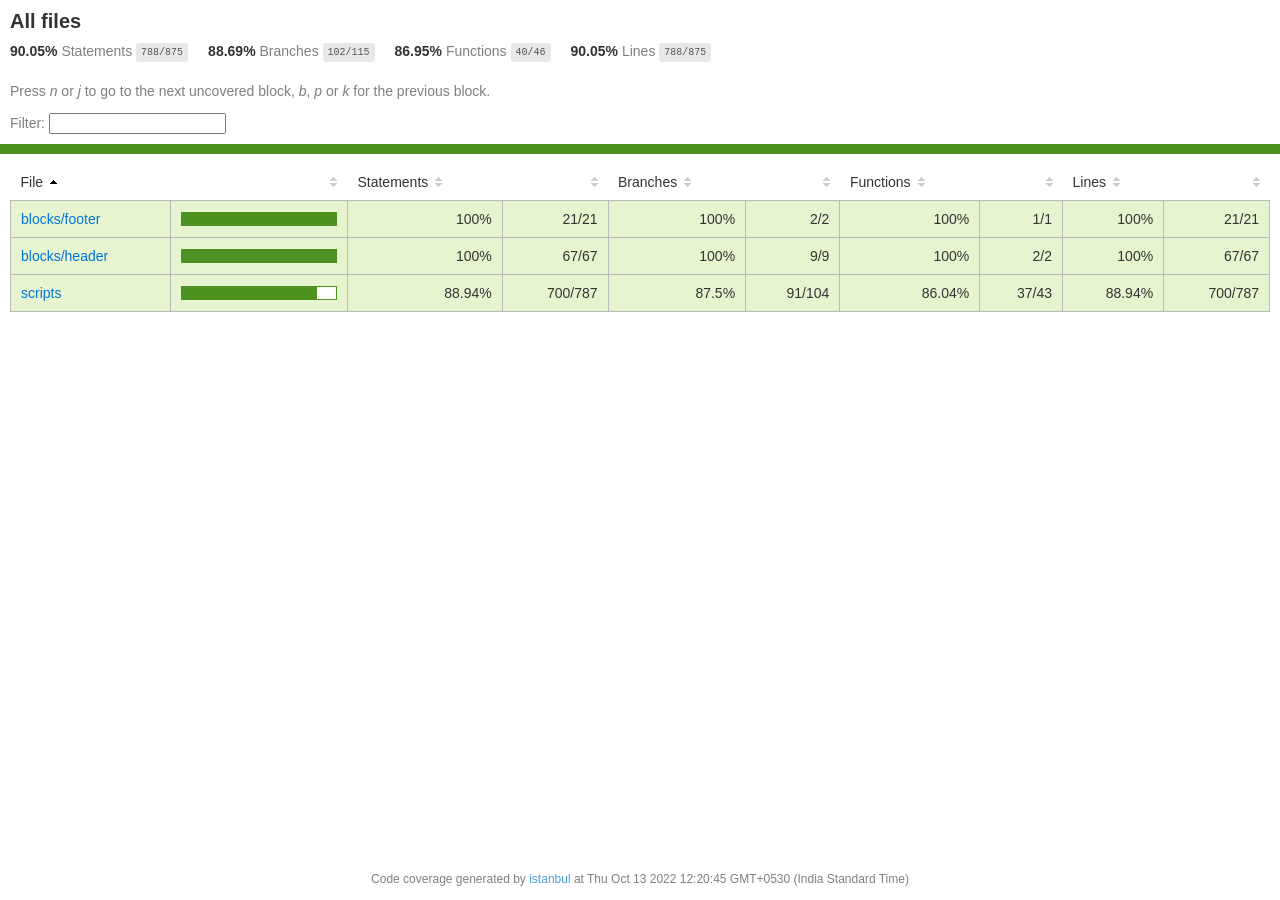
<file: coverage/lcov-report/index.html>
<!doctype html>
<html lang="en">

<head>
    <title>Code coverage report for All files</title>
    <meta charset="utf-8" />
    <link rel="stylesheet" href="prettify.css" />
    <link rel="stylesheet" href="base.css" />
    <link rel="shortcut icon" type="image/x-icon" href="favicon.png" />
    <meta name="viewport" content="width=device-width, initial-scale=1" />
    <style type='text/css'>
        .coverage-summary .sorter {
            background-image: url(sort-arrow-sprite.png);
        }
    </style>
</head>
    
<body>
<div class='wrapper'>
    <div class='pad1'>
        <h1>All files</h1>
        <div class='clearfix'>
            
            <div class='fl pad1y space-right2'>
                <span class="strong">90.05% </span>
                <span class="quiet">Statements</span>
                <span class='fraction'>788/875</span>
            </div>
        
            
            <div class='fl pad1y space-right2'>
                <span class="strong">88.69% </span>
                <span class="quiet">Branches</span>
                <span class='fraction'>102/115</span>
            </div>
        
            
            <div class='fl pad1y space-right2'>
                <span class="strong">86.95% </span>
                <span class="quiet">Functions</span>
                <span class='fraction'>40/46</span>
            </div>
        
            
            <div class='fl pad1y space-right2'>
                <span class="strong">90.05% </span>
                <span class="quiet">Lines</span>
                <span class='fraction'>788/875</span>
            </div>
        
            
        </div>
        <p class="quiet">
            Press <em>n</em> or <em>j</em> to go to the next uncovered block, <em>b</em>, <em>p</em> or <em>k</em> for the previous block.
        </p>
        <template id="filterTemplate">
            <div class="quiet">
                Filter:
                <input oninput="onInput()" type="search" id="fileSearch">
            </div>
        </template>
    </div>
    <div class='status-line high'></div>
    <div class="pad1">
<table class="coverage-summary">
<thead>
<tr>
   <th data-col="file" data-fmt="html" data-html="true" class="file">File</th>
   <th data-col="pic" data-type="number" data-fmt="html" data-html="true" class="pic"></th>
   <th data-col="statements" data-type="number" data-fmt="pct" class="pct">Statements</th>
   <th data-col="statements_raw" data-type="number" data-fmt="html" class="abs"></th>
   <th data-col="branches" data-type="number" data-fmt="pct" class="pct">Branches</th>
   <th data-col="branches_raw" data-type="number" data-fmt="html" class="abs"></th>
   <th data-col="functions" data-type="number" data-fmt="pct" class="pct">Functions</th>
   <th data-col="functions_raw" data-type="number" data-fmt="html" class="abs"></th>
   <th data-col="lines" data-type="number" data-fmt="pct" class="pct">Lines</th>
   <th data-col="lines_raw" data-type="number" data-fmt="html" class="abs"></th>
</tr>
</thead>
<tbody><tr>
	<td class="file high" data-value="blocks/footer"><a href="blocks/footer/index.html">blocks/footer</a></td>
	<td data-value="100" class="pic high">
	<div class="chart"><div class="cover-fill cover-full" style="width: 100%"></div><div class="cover-empty" style="width: 0%"></div></div>
	</td>
	<td data-value="100" class="pct high">100%</td>
	<td data-value="21" class="abs high">21/21</td>
	<td data-value="100" class="pct high">100%</td>
	<td data-value="2" class="abs high">2/2</td>
	<td data-value="100" class="pct high">100%</td>
	<td data-value="1" class="abs high">1/1</td>
	<td data-value="100" class="pct high">100%</td>
	<td data-value="21" class="abs high">21/21</td>
	</tr>

<tr>
	<td class="file high" data-value="blocks/header"><a href="blocks/header/index.html">blocks/header</a></td>
	<td data-value="100" class="pic high">
	<div class="chart"><div class="cover-fill cover-full" style="width: 100%"></div><div class="cover-empty" style="width: 0%"></div></div>
	</td>
	<td data-value="100" class="pct high">100%</td>
	<td data-value="67" class="abs high">67/67</td>
	<td data-value="100" class="pct high">100%</td>
	<td data-value="9" class="abs high">9/9</td>
	<td data-value="100" class="pct high">100%</td>
	<td data-value="2" class="abs high">2/2</td>
	<td data-value="100" class="pct high">100%</td>
	<td data-value="67" class="abs high">67/67</td>
	</tr>

<tr>
	<td class="file high" data-value="scripts"><a href="scripts/index.html">scripts</a></td>
	<td data-value="88.94" class="pic high">
	<div class="chart"><div class="cover-fill" style="width: 88%"></div><div class="cover-empty" style="width: 12%"></div></div>
	</td>
	<td data-value="88.94" class="pct high">88.94%</td>
	<td data-value="787" class="abs high">700/787</td>
	<td data-value="87.5" class="pct high">87.5%</td>
	<td data-value="104" class="abs high">91/104</td>
	<td data-value="86.04" class="pct high">86.04%</td>
	<td data-value="43" class="abs high">37/43</td>
	<td data-value="88.94" class="pct high">88.94%</td>
	<td data-value="787" class="abs high">700/787</td>
	</tr>

</tbody>
</table>
</div>
                <div class='push'></div><!-- for sticky footer -->
            </div><!-- /wrapper -->
            <div class='footer quiet pad2 space-top1 center small'>
                Code coverage generated by
                <a href="https://istanbul.js.org/" target="_blank" rel="noopener noreferrer">istanbul</a>
                at Thu Oct 13 2022 12:20:45 GMT+0530 (India Standard Time)
            </div>
        <script src="prettify.js"></script>
        <script>
            window.onload = function () {
                prettyPrint();
            };
        </script>
        <script src="sorter.js"></script>
        <script src="block-navigation.js"></script>
    </body>
</html>
</file>
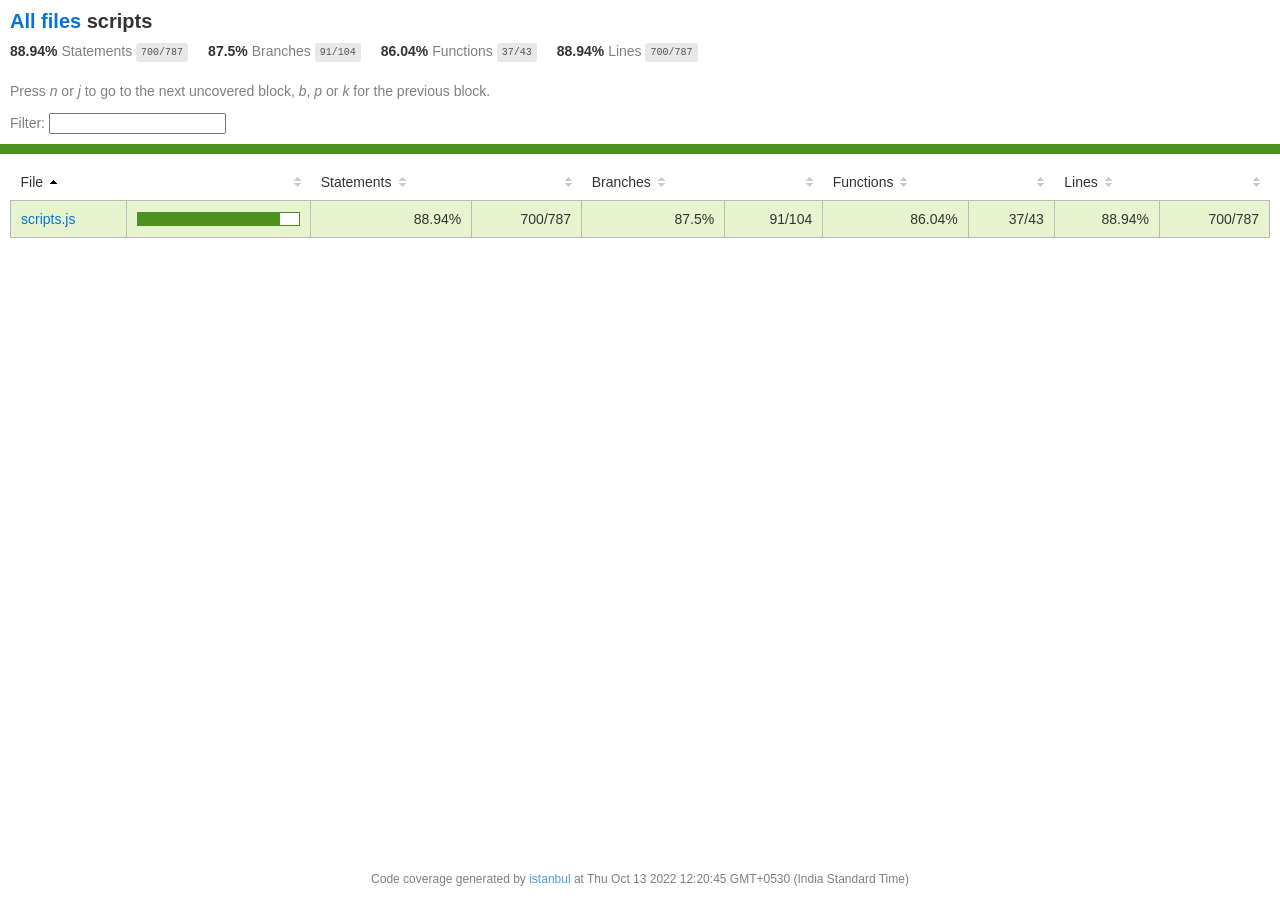
<file: coverage/lcov-report/scripts/index.html>
<!doctype html>
<html lang="en">

<head>
    <title>Code coverage report for scripts</title>
    <meta charset="utf-8" />
    <link rel="stylesheet" href="../prettify.css" />
    <link rel="stylesheet" href="../base.css" />
    <link rel="shortcut icon" type="image/x-icon" href="../favicon.png" />
    <meta name="viewport" content="width=device-width, initial-scale=1" />
    <style type='text/css'>
        .coverage-summary .sorter {
            background-image: url(../sort-arrow-sprite.png);
        }
    </style>
</head>
    
<body>
<div class='wrapper'>
    <div class='pad1'>
        <h1><a href="../index.html">All files</a> scripts</h1>
        <div class='clearfix'>
            
            <div class='fl pad1y space-right2'>
                <span class="strong">88.94% </span>
                <span class="quiet">Statements</span>
                <span class='fraction'>700/787</span>
            </div>
        
            
            <div class='fl pad1y space-right2'>
                <span class="strong">87.5% </span>
                <span class="quiet">Branches</span>
                <span class='fraction'>91/104</span>
            </div>
        
            
            <div class='fl pad1y space-right2'>
                <span class="strong">86.04% </span>
                <span class="quiet">Functions</span>
                <span class='fraction'>37/43</span>
            </div>
        
            
            <div class='fl pad1y space-right2'>
                <span class="strong">88.94% </span>
                <span class="quiet">Lines</span>
                <span class='fraction'>700/787</span>
            </div>
        
            
        </div>
        <p class="quiet">
            Press <em>n</em> or <em>j</em> to go to the next uncovered block, <em>b</em>, <em>p</em> or <em>k</em> for the previous block.
        </p>
        <template id="filterTemplate">
            <div class="quiet">
                Filter:
                <input oninput="onInput()" type="search" id="fileSearch">
            </div>
        </template>
    </div>
    <div class='status-line high'></div>
    <div class="pad1">
<table class="coverage-summary">
<thead>
<tr>
   <th data-col="file" data-fmt="html" data-html="true" class="file">File</th>
   <th data-col="pic" data-type="number" data-fmt="html" data-html="true" class="pic"></th>
   <th data-col="statements" data-type="number" data-fmt="pct" class="pct">Statements</th>
   <th data-col="statements_raw" data-type="number" data-fmt="html" class="abs"></th>
   <th data-col="branches" data-type="number" data-fmt="pct" class="pct">Branches</th>
   <th data-col="branches_raw" data-type="number" data-fmt="html" class="abs"></th>
   <th data-col="functions" data-type="number" data-fmt="pct" class="pct">Functions</th>
   <th data-col="functions_raw" data-type="number" data-fmt="html" class="abs"></th>
   <th data-col="lines" data-type="number" data-fmt="pct" class="pct">Lines</th>
   <th data-col="lines_raw" data-type="number" data-fmt="html" class="abs"></th>
</tr>
</thead>
<tbody><tr>
	<td class="file high" data-value="scripts.js"><a href="scripts.js.html">scripts.js</a></td>
	<td data-value="88.94" class="pic high">
	<div class="chart"><div class="cover-fill" style="width: 88%"></div><div class="cover-empty" style="width: 12%"></div></div>
	</td>
	<td data-value="88.94" class="pct high">88.94%</td>
	<td data-value="787" class="abs high">700/787</td>
	<td data-value="87.5" class="pct high">87.5%</td>
	<td data-value="104" class="abs high">91/104</td>
	<td data-value="86.04" class="pct high">86.04%</td>
	<td data-value="43" class="abs high">37/43</td>
	<td data-value="88.94" class="pct high">88.94%</td>
	<td data-value="787" class="abs high">700/787</td>
	</tr>

</tbody>
</table>
</div>
                <div class='push'></div><!-- for sticky footer -->
            </div><!-- /wrapper -->
            <div class='footer quiet pad2 space-top1 center small'>
                Code coverage generated by
                <a href="https://istanbul.js.org/" target="_blank" rel="noopener noreferrer">istanbul</a>
                at Thu Oct 13 2022 12:20:45 GMT+0530 (India Standard Time)
            </div>
        <script src="../prettify.js"></script>
        <script>
            window.onload = function () {
                prettyPrint();
            };
        </script>
        <script src="../sorter.js"></script>
        <script src="../block-navigation.js"></script>
    </body>
</html>
</file>
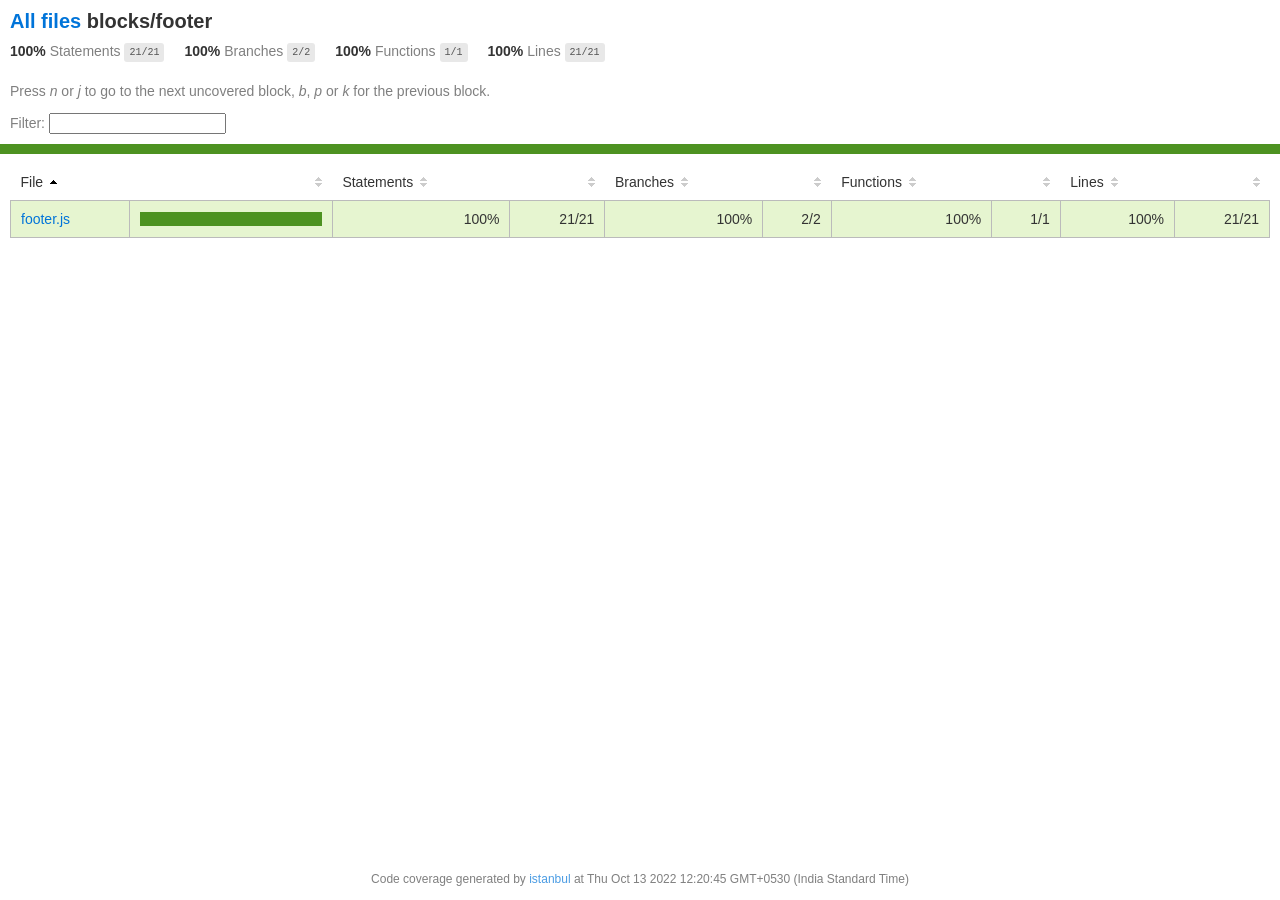
<file: coverage/lcov-report/blocks/footer/index.html>
<!doctype html>
<html lang="en">

<head>
    <title>Code coverage report for blocks/footer</title>
    <meta charset="utf-8" />
    <link rel="stylesheet" href="../../prettify.css" />
    <link rel="stylesheet" href="../../base.css" />
    <link rel="shortcut icon" type="image/x-icon" href="../../favicon.png" />
    <meta name="viewport" content="width=device-width, initial-scale=1" />
    <style type='text/css'>
        .coverage-summary .sorter {
            background-image: url(../../sort-arrow-sprite.png);
        }
    </style>
</head>
    
<body>
<div class='wrapper'>
    <div class='pad1'>
        <h1><a href="../../index.html">All files</a> blocks/footer</h1>
        <div class='clearfix'>
            
            <div class='fl pad1y space-right2'>
                <span class="strong">100% </span>
                <span class="quiet">Statements</span>
                <span class='fraction'>21/21</span>
            </div>
        
            
            <div class='fl pad1y space-right2'>
                <span class="strong">100% </span>
                <span class="quiet">Branches</span>
                <span class='fraction'>2/2</span>
            </div>
        
            
            <div class='fl pad1y space-right2'>
                <span class="strong">100% </span>
                <span class="quiet">Functions</span>
                <span class='fraction'>1/1</span>
            </div>
        
            
            <div class='fl pad1y space-right2'>
                <span class="strong">100% </span>
                <span class="quiet">Lines</span>
                <span class='fraction'>21/21</span>
            </div>
        
            
        </div>
        <p class="quiet">
            Press <em>n</em> or <em>j</em> to go to the next uncovered block, <em>b</em>, <em>p</em> or <em>k</em> for the previous block.
        </p>
        <template id="filterTemplate">
            <div class="quiet">
                Filter:
                <input oninput="onInput()" type="search" id="fileSearch">
            </div>
        </template>
    </div>
    <div class='status-line high'></div>
    <div class="pad1">
<table class="coverage-summary">
<thead>
<tr>
   <th data-col="file" data-fmt="html" data-html="true" class="file">File</th>
   <th data-col="pic" data-type="number" data-fmt="html" data-html="true" class="pic"></th>
   <th data-col="statements" data-type="number" data-fmt="pct" class="pct">Statements</th>
   <th data-col="statements_raw" data-type="number" data-fmt="html" class="abs"></th>
   <th data-col="branches" data-type="number" data-fmt="pct" class="pct">Branches</th>
   <th data-col="branches_raw" data-type="number" data-fmt="html" class="abs"></th>
   <th data-col="functions" data-type="number" data-fmt="pct" class="pct">Functions</th>
   <th data-col="functions_raw" data-type="number" data-fmt="html" class="abs"></th>
   <th data-col="lines" data-type="number" data-fmt="pct" class="pct">Lines</th>
   <th data-col="lines_raw" data-type="number" data-fmt="html" class="abs"></th>
</tr>
</thead>
<tbody><tr>
	<td class="file high" data-value="footer.js"><a href="footer.js.html">footer.js</a></td>
	<td data-value="100" class="pic high">
	<div class="chart"><div class="cover-fill cover-full" style="width: 100%"></div><div class="cover-empty" style="width: 0%"></div></div>
	</td>
	<td data-value="100" class="pct high">100%</td>
	<td data-value="21" class="abs high">21/21</td>
	<td data-value="100" class="pct high">100%</td>
	<td data-value="2" class="abs high">2/2</td>
	<td data-value="100" class="pct high">100%</td>
	<td data-value="1" class="abs high">1/1</td>
	<td data-value="100" class="pct high">100%</td>
	<td data-value="21" class="abs high">21/21</td>
	</tr>

</tbody>
</table>
</div>
                <div class='push'></div><!-- for sticky footer -->
            </div><!-- /wrapper -->
            <div class='footer quiet pad2 space-top1 center small'>
                Code coverage generated by
                <a href="https://istanbul.js.org/" target="_blank" rel="noopener noreferrer">istanbul</a>
                at Thu Oct 13 2022 12:20:45 GMT+0530 (India Standard Time)
            </div>
        <script src="../../prettify.js"></script>
        <script>
            window.onload = function () {
                prettyPrint();
            };
        </script>
        <script src="../../sorter.js"></script>
        <script src="../../block-navigation.js"></script>
    </body>
</html>
</file>
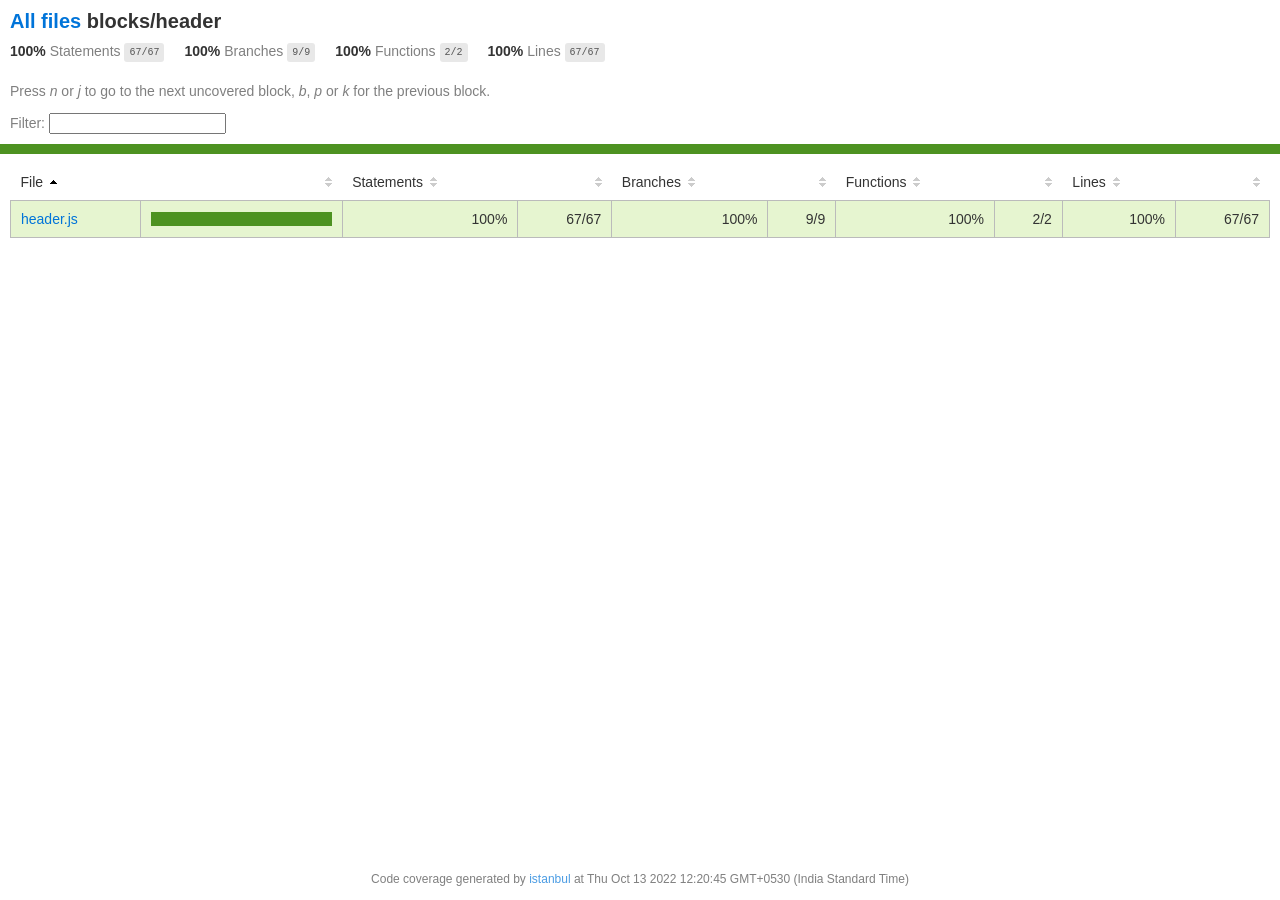
<file: coverage/lcov-report/blocks/header/index.html>
<!doctype html>
<html lang="en">

<head>
    <title>Code coverage report for blocks/header</title>
    <meta charset="utf-8" />
    <link rel="stylesheet" href="../../prettify.css" />
    <link rel="stylesheet" href="../../base.css" />
    <link rel="shortcut icon" type="image/x-icon" href="../../favicon.png" />
    <meta name="viewport" content="width=device-width, initial-scale=1" />
    <style type='text/css'>
        .coverage-summary .sorter {
            background-image: url(../../sort-arrow-sprite.png);
        }
    </style>
</head>
    
<body>
<div class='wrapper'>
    <div class='pad1'>
        <h1><a href="../../index.html">All files</a> blocks/header</h1>
        <div class='clearfix'>
            
            <div class='fl pad1y space-right2'>
                <span class="strong">100% </span>
                <span class="quiet">Statements</span>
                <span class='fraction'>67/67</span>
            </div>
        
            
            <div class='fl pad1y space-right2'>
                <span class="strong">100% </span>
                <span class="quiet">Branches</span>
                <span class='fraction'>9/9</span>
            </div>
        
            
            <div class='fl pad1y space-right2'>
                <span class="strong">100% </span>
                <span class="quiet">Functions</span>
                <span class='fraction'>2/2</span>
            </div>
        
            
            <div class='fl pad1y space-right2'>
                <span class="strong">100% </span>
                <span class="quiet">Lines</span>
                <span class='fraction'>67/67</span>
            </div>
        
            
        </div>
        <p class="quiet">
            Press <em>n</em> or <em>j</em> to go to the next uncovered block, <em>b</em>, <em>p</em> or <em>k</em> for the previous block.
        </p>
        <template id="filterTemplate">
            <div class="quiet">
                Filter:
                <input oninput="onInput()" type="search" id="fileSearch">
            </div>
        </template>
    </div>
    <div class='status-line high'></div>
    <div class="pad1">
<table class="coverage-summary">
<thead>
<tr>
   <th data-col="file" data-fmt="html" data-html="true" class="file">File</th>
   <th data-col="pic" data-type="number" data-fmt="html" data-html="true" class="pic"></th>
   <th data-col="statements" data-type="number" data-fmt="pct" class="pct">Statements</th>
   <th data-col="statements_raw" data-type="number" data-fmt="html" class="abs"></th>
   <th data-col="branches" data-type="number" data-fmt="pct" class="pct">Branches</th>
   <th data-col="branches_raw" data-type="number" data-fmt="html" class="abs"></th>
   <th data-col="functions" data-type="number" data-fmt="pct" class="pct">Functions</th>
   <th data-col="functions_raw" data-type="number" data-fmt="html" class="abs"></th>
   <th data-col="lines" data-type="number" data-fmt="pct" class="pct">Lines</th>
   <th data-col="lines_raw" data-type="number" data-fmt="html" class="abs"></th>
</tr>
</thead>
<tbody><tr>
	<td class="file high" data-value="header.js"><a href="header.js.html">header.js</a></td>
	<td data-value="100" class="pic high">
	<div class="chart"><div class="cover-fill cover-full" style="width: 100%"></div><div class="cover-empty" style="width: 0%"></div></div>
	</td>
	<td data-value="100" class="pct high">100%</td>
	<td data-value="67" class="abs high">67/67</td>
	<td data-value="100" class="pct high">100%</td>
	<td data-value="9" class="abs high">9/9</td>
	<td data-value="100" class="pct high">100%</td>
	<td data-value="2" class="abs high">2/2</td>
	<td data-value="100" class="pct high">100%</td>
	<td data-value="67" class="abs high">67/67</td>
	</tr>

</tbody>
</table>
</div>
                <div class='push'></div><!-- for sticky footer -->
            </div><!-- /wrapper -->
            <div class='footer quiet pad2 space-top1 center small'>
                Code coverage generated by
                <a href="https://istanbul.js.org/" target="_blank" rel="noopener noreferrer">istanbul</a>
                at Thu Oct 13 2022 12:20:45 GMT+0530 (India Standard Time)
            </div>
        <script src="../../prettify.js"></script>
        <script>
            window.onload = function () {
                prettyPrint();
            };
        </script>
        <script src="../../sorter.js"></script>
        <script src="../../block-navigation.js"></script>
    </body>
</html>
</file>
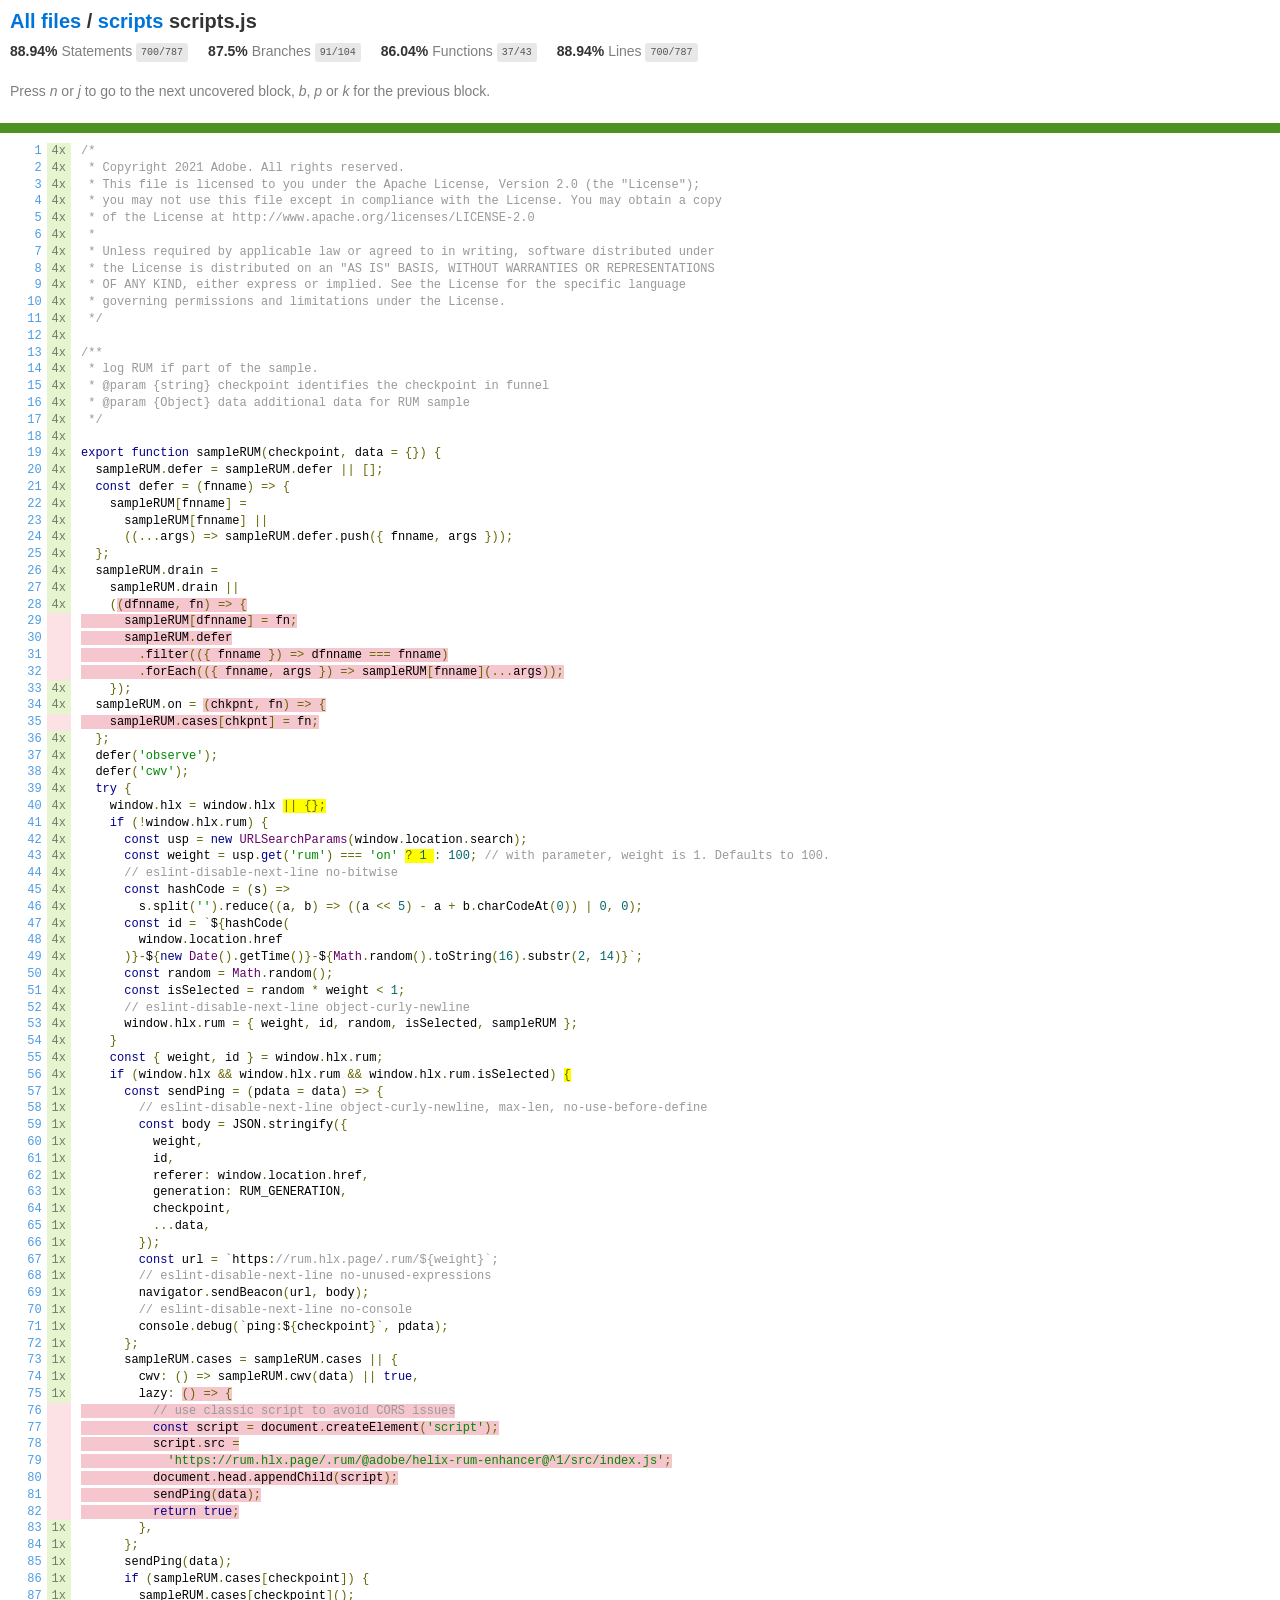
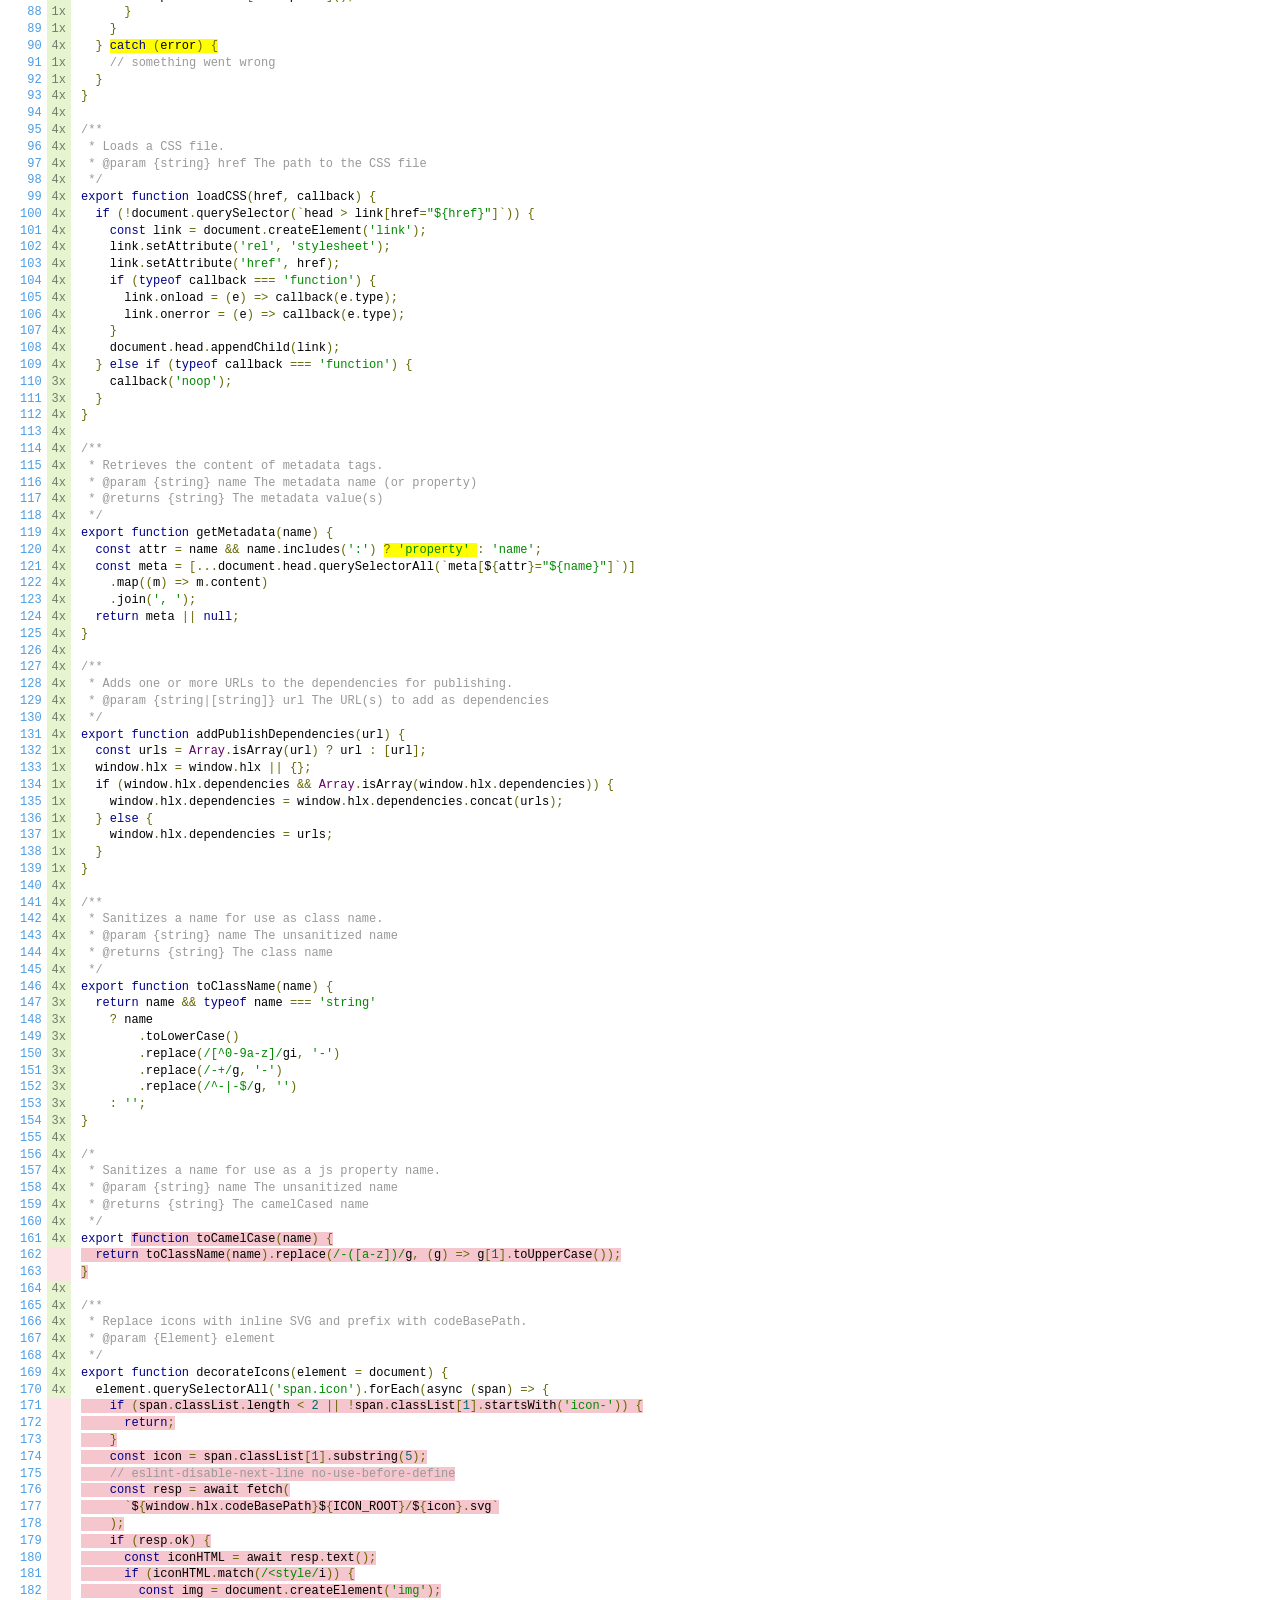
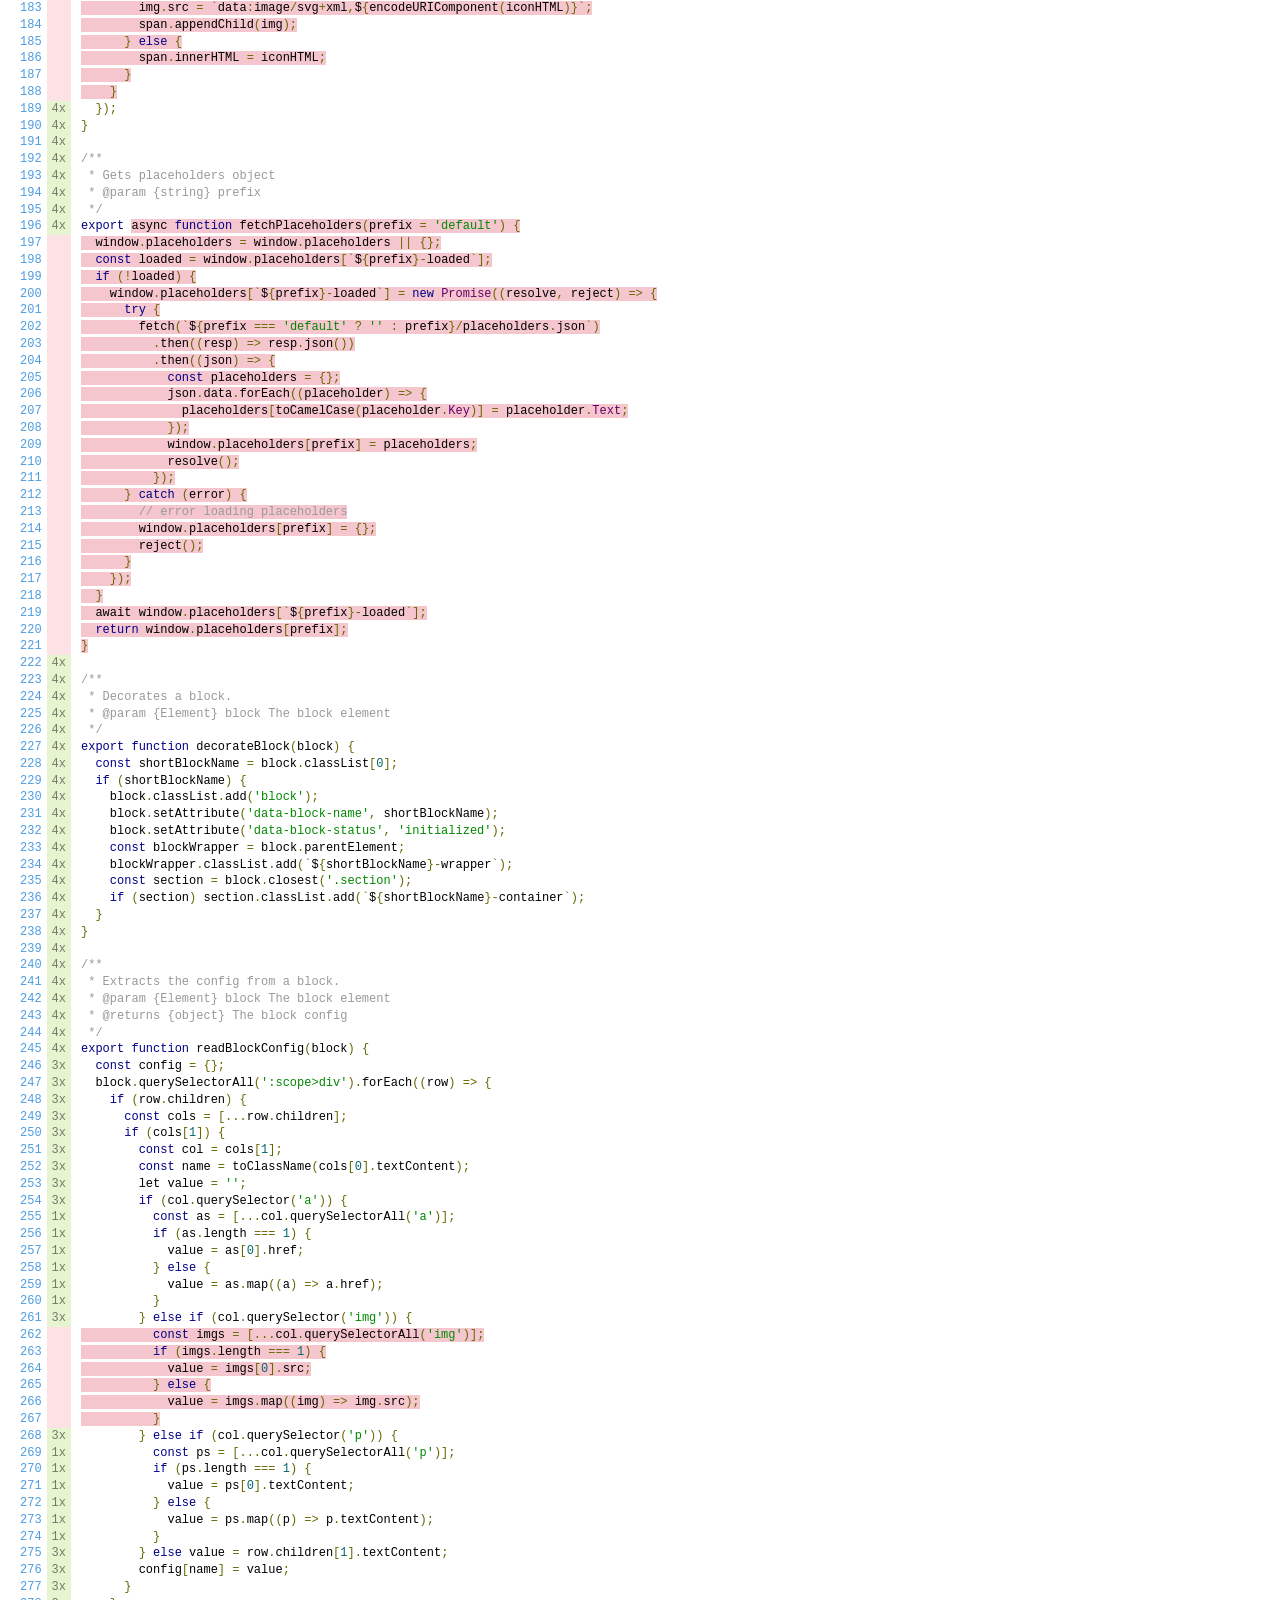
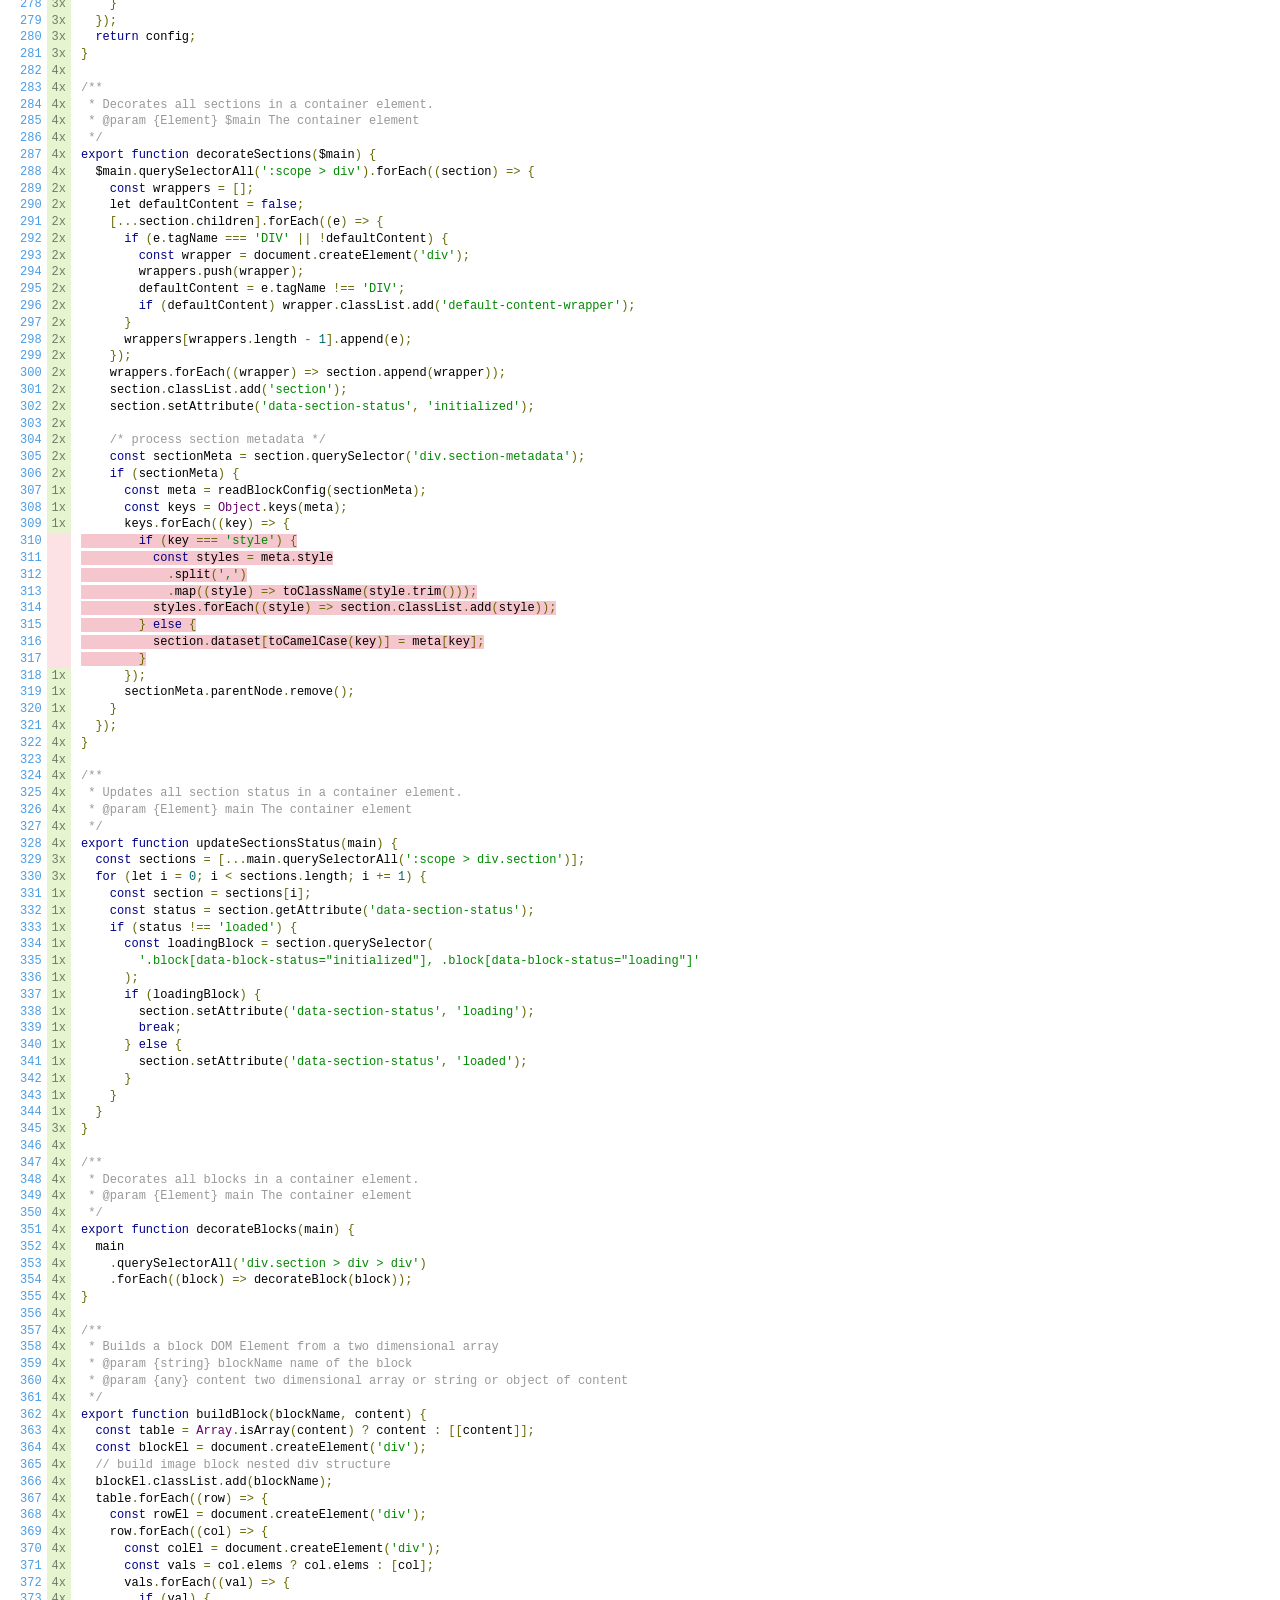
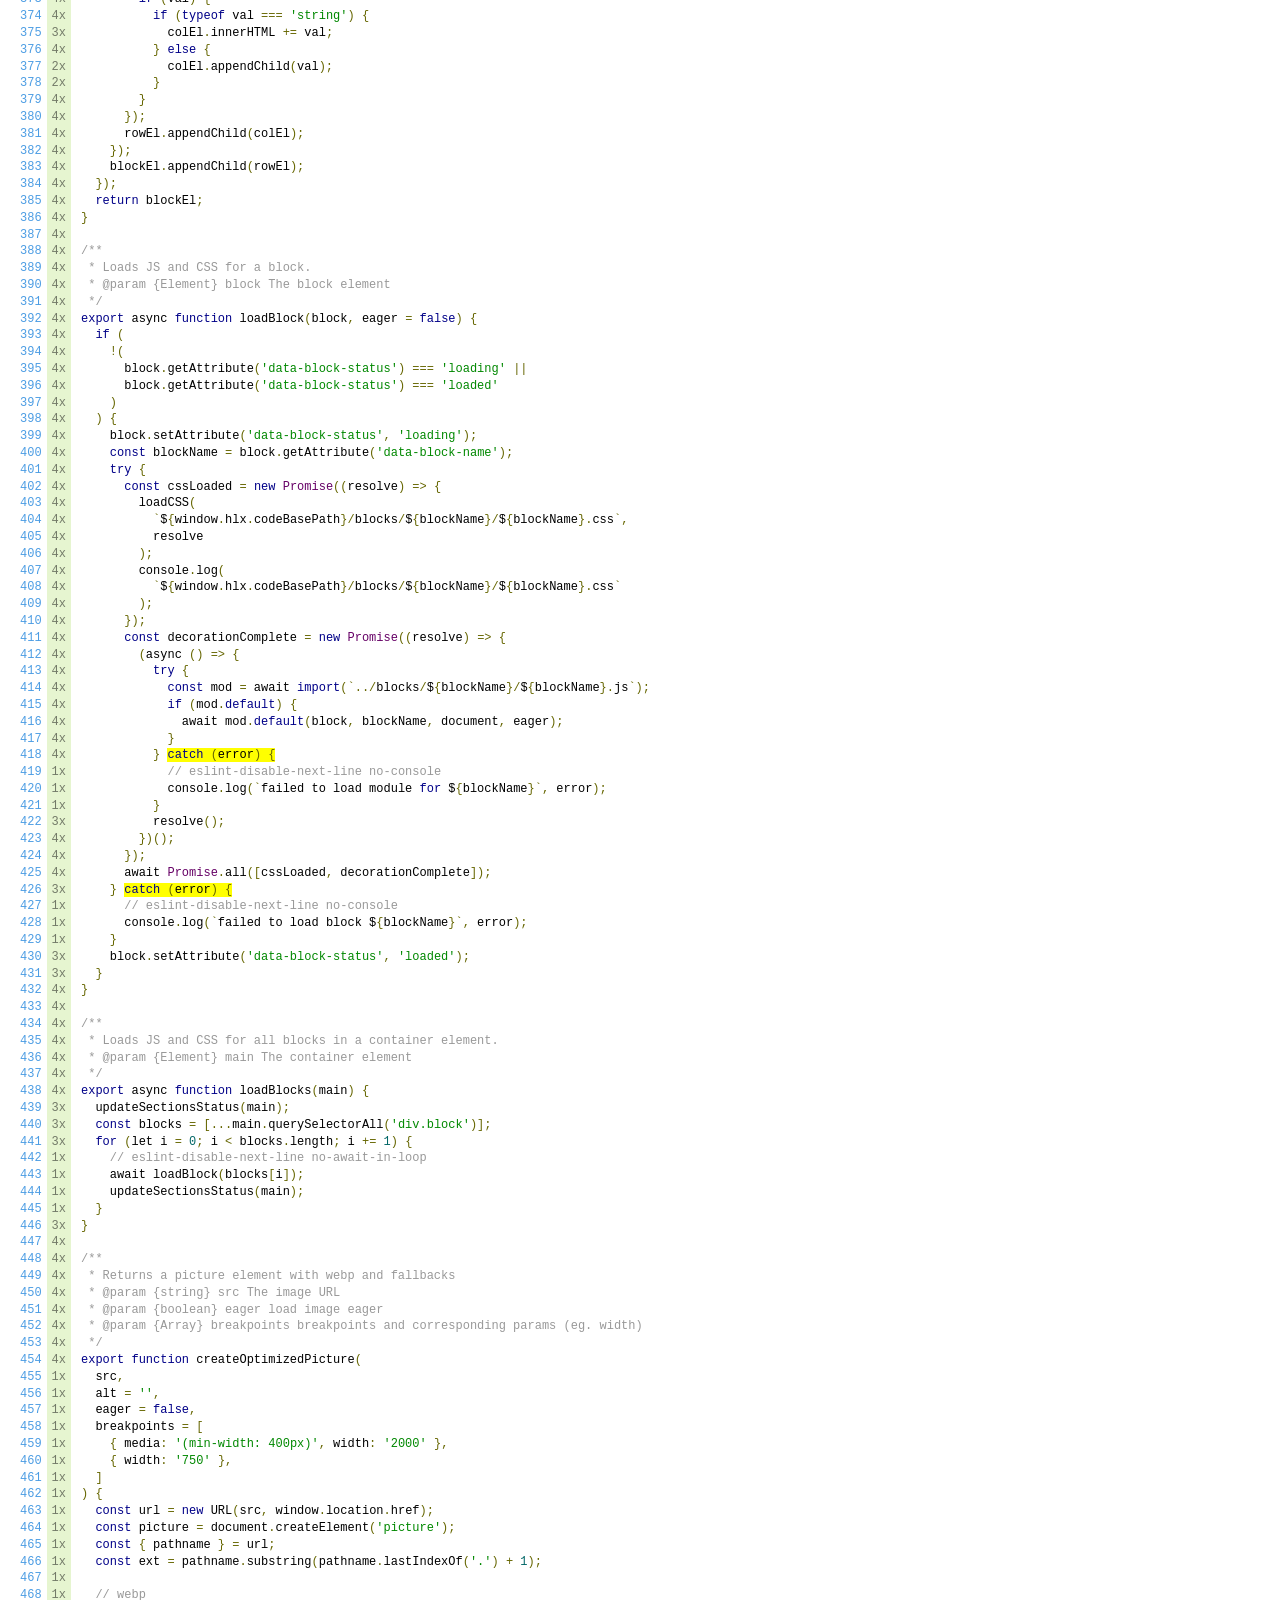
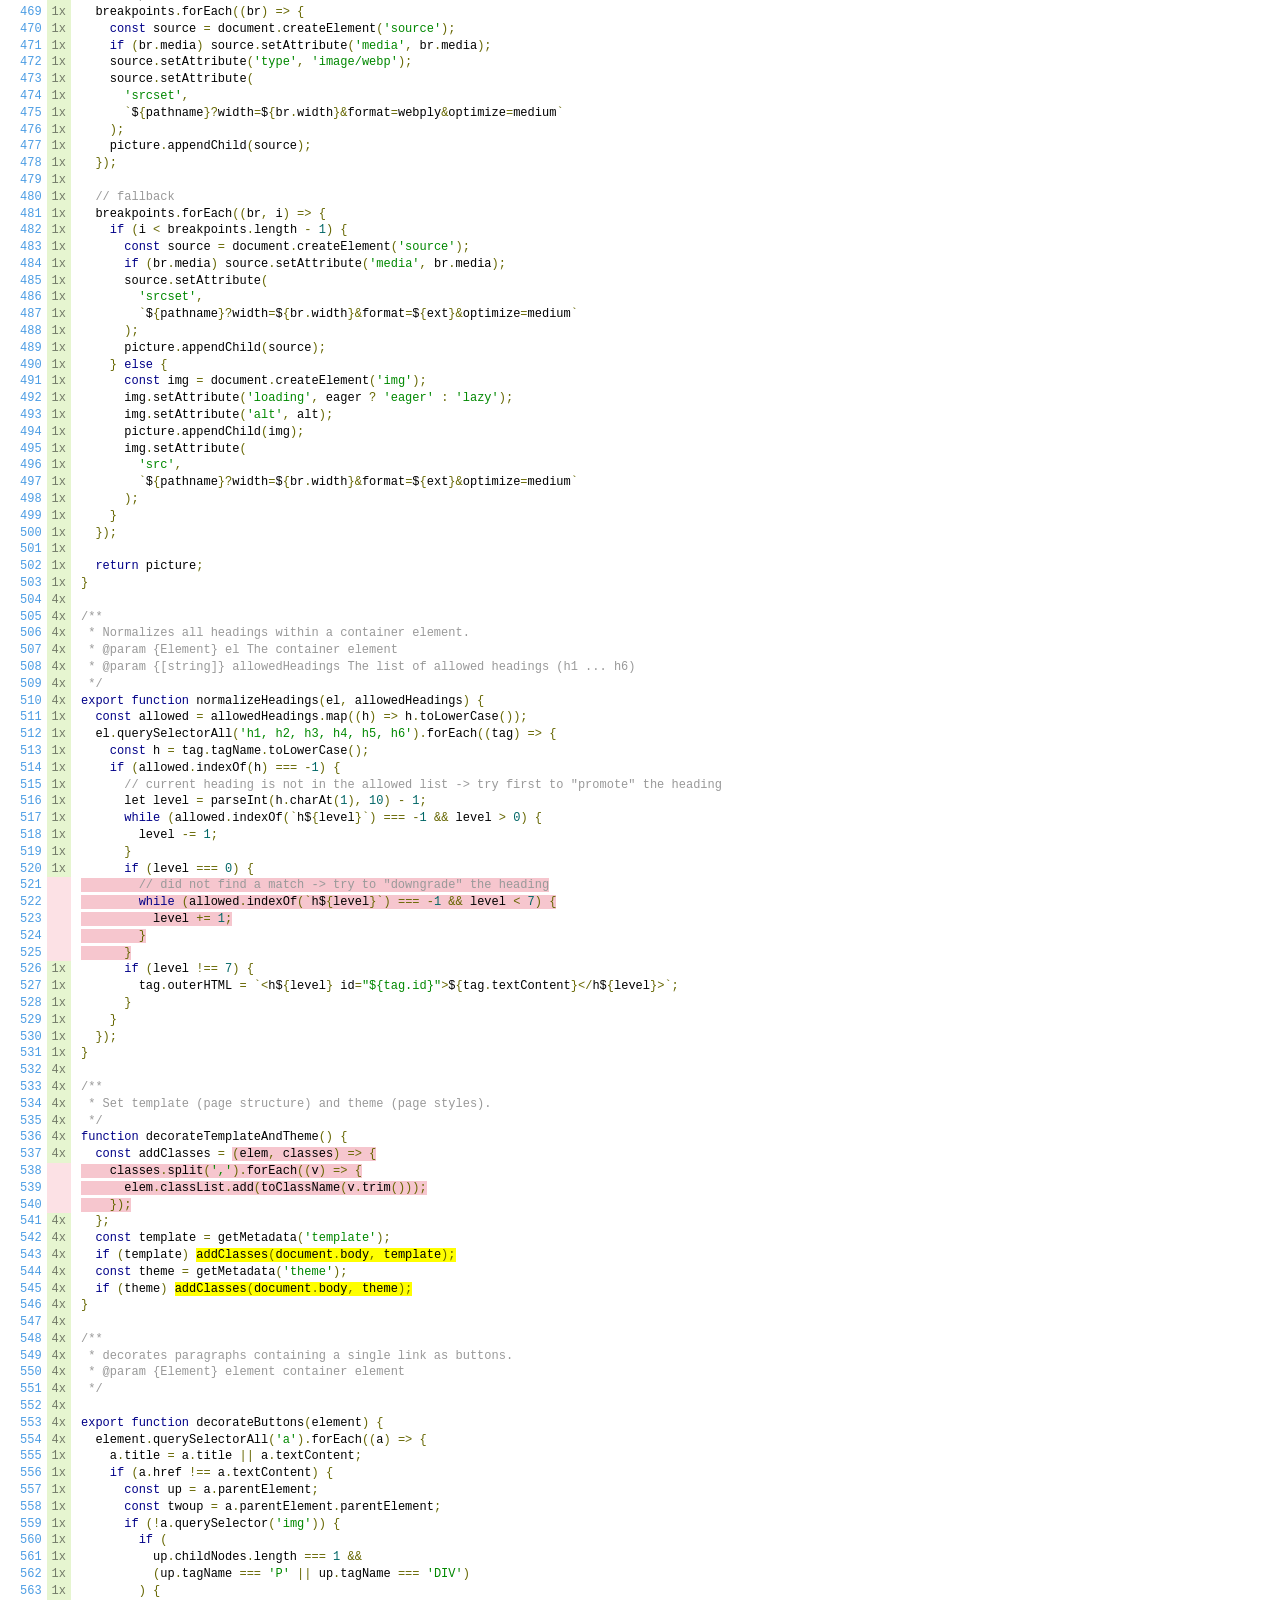
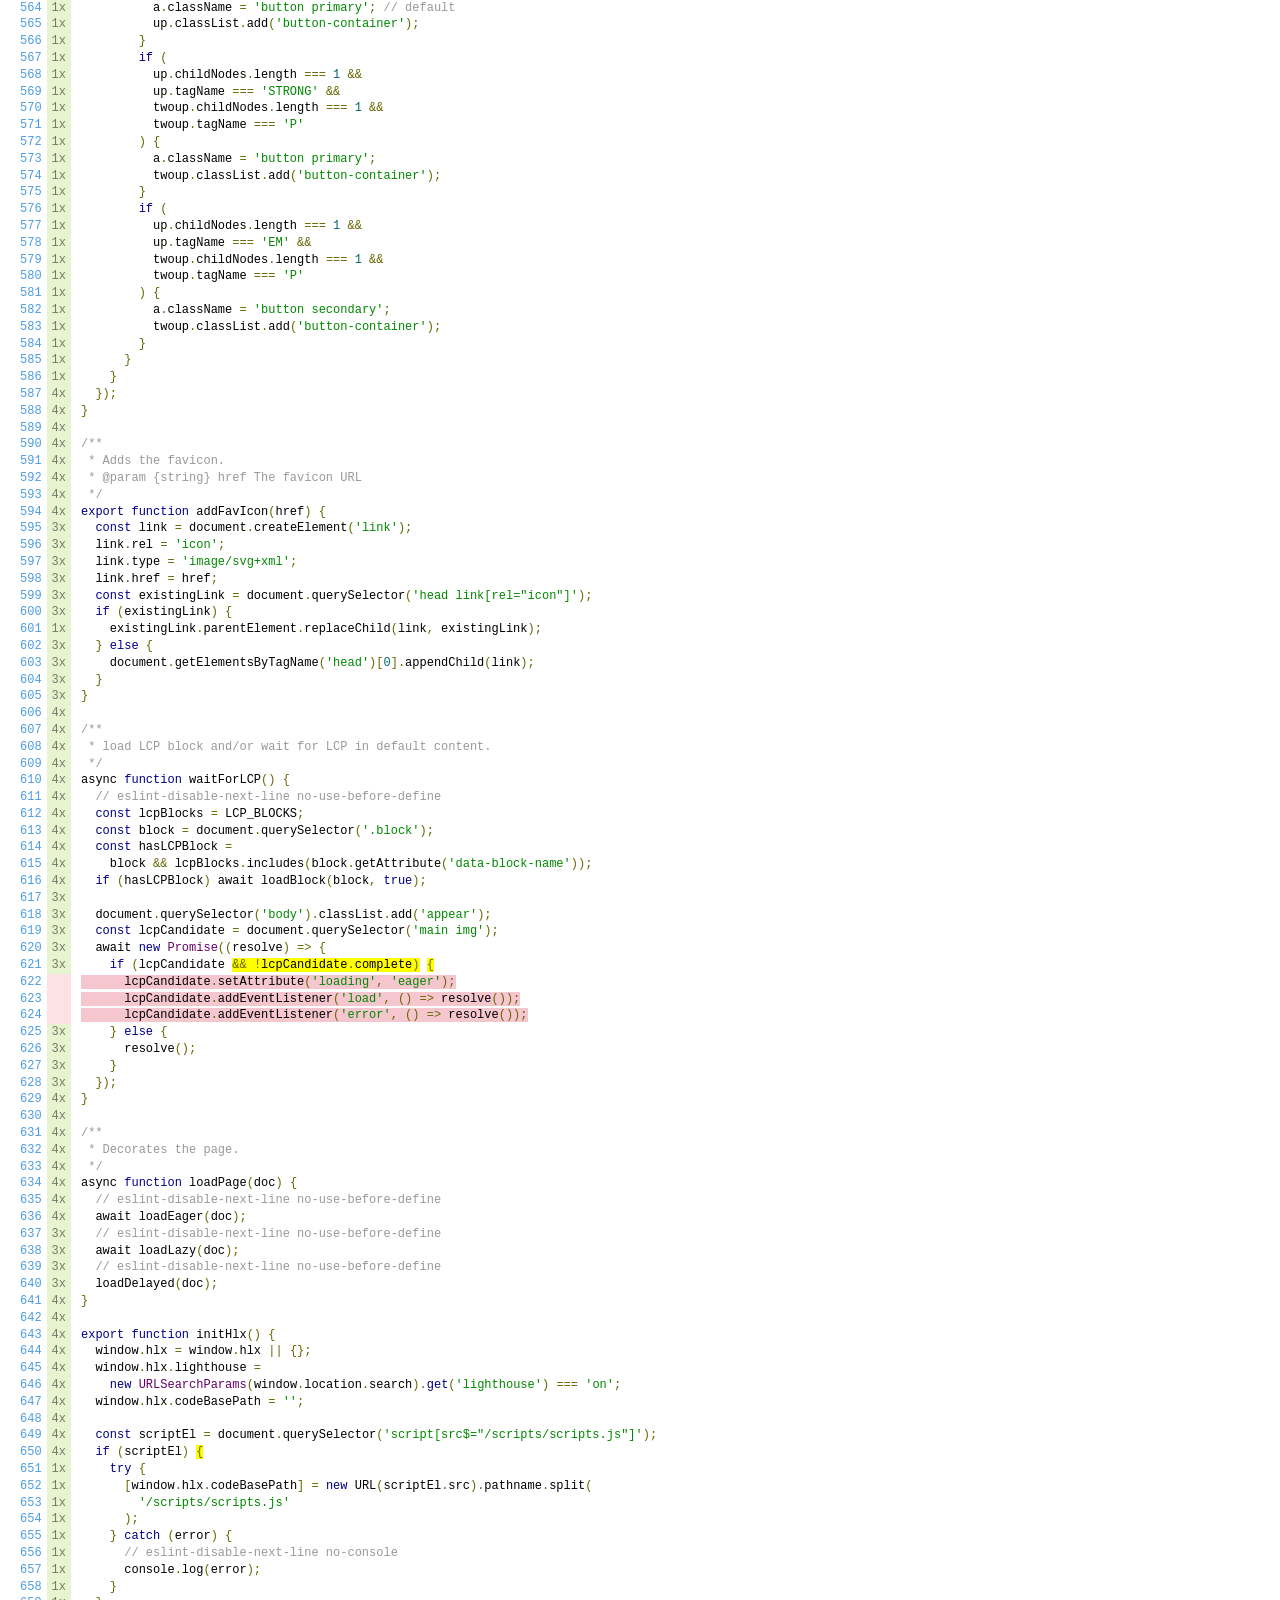
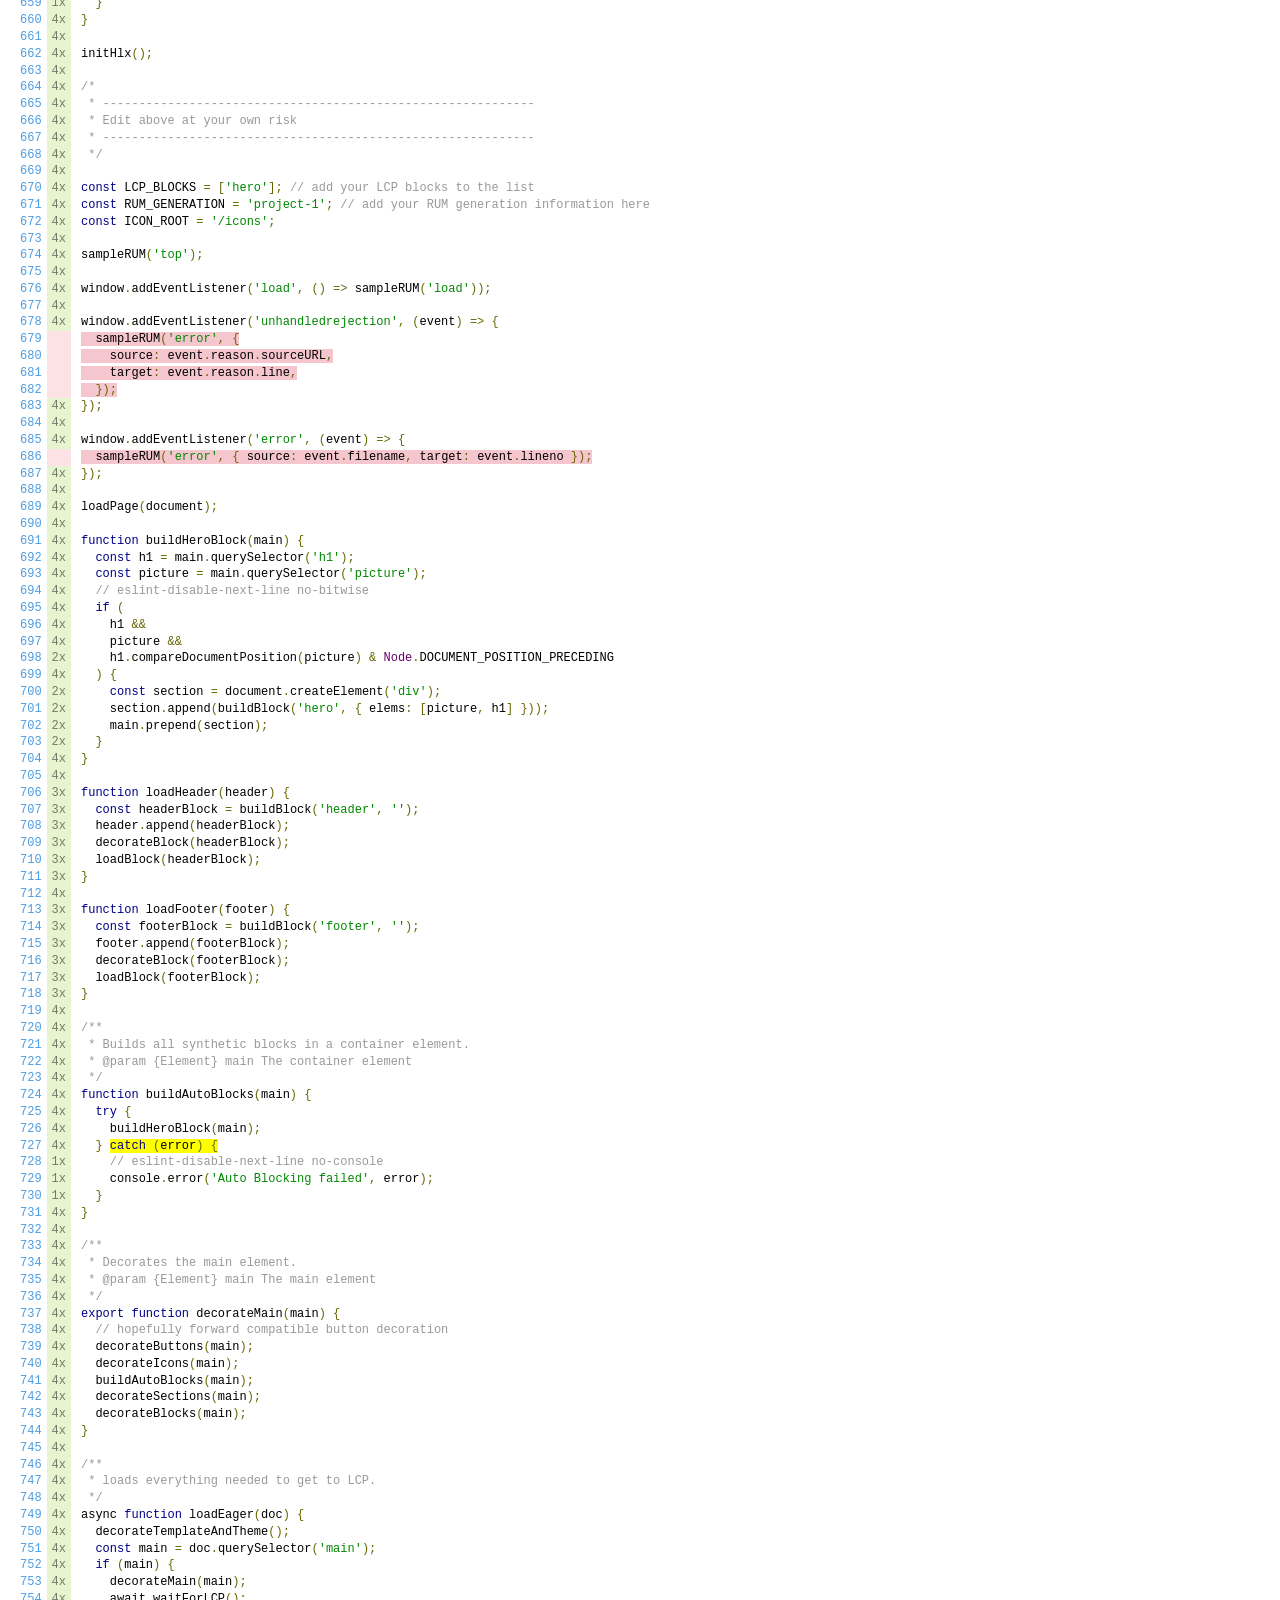
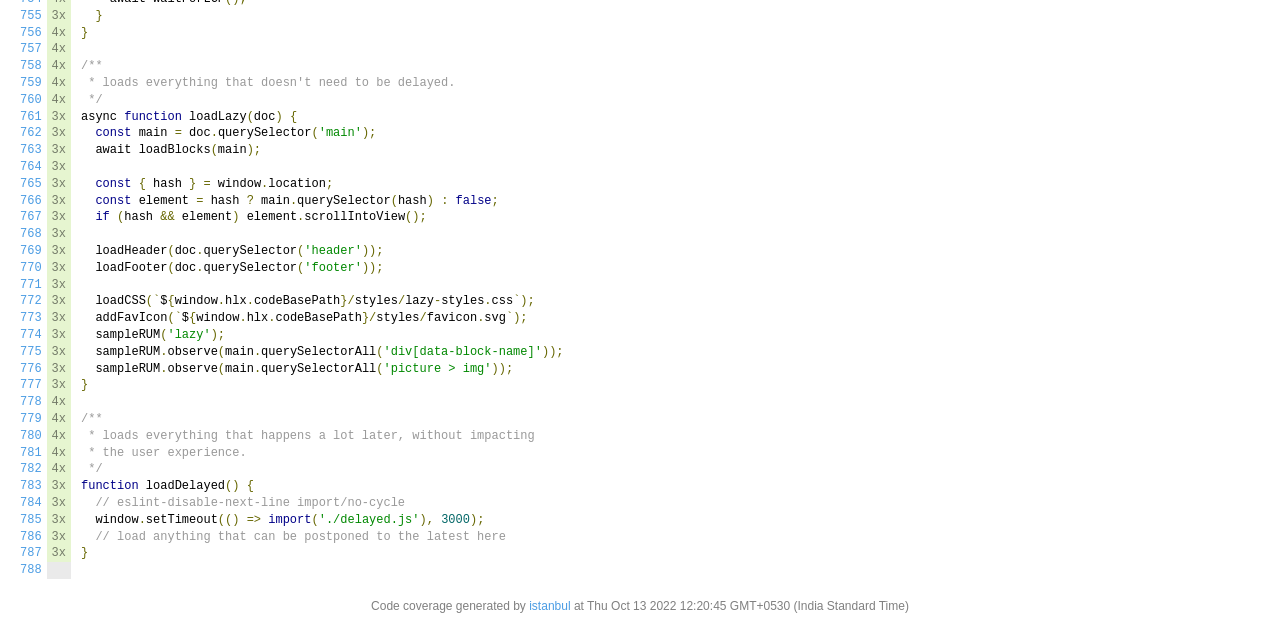
<file: coverage/lcov-report/scripts/scripts.js.html>
<!doctype html>
<html lang="en">

<head>
    <title>Code coverage report for scripts/scripts.js</title>
    <meta charset="utf-8" />
    <link rel="stylesheet" href="../prettify.css" />
    <link rel="stylesheet" href="../base.css" />
    <link rel="shortcut icon" type="image/x-icon" href="../favicon.png" />
    <meta name="viewport" content="width=device-width, initial-scale=1" />
    <style type='text/css'>
        .coverage-summary .sorter {
            background-image: url(../sort-arrow-sprite.png);
        }
    </style>
</head>
    
<body>
<div class='wrapper'>
    <div class='pad1'>
        <h1><a href="../index.html">All files</a> / <a href="index.html">scripts</a> scripts.js</h1>
        <div class='clearfix'>
            
            <div class='fl pad1y space-right2'>
                <span class="strong">88.94% </span>
                <span class="quiet">Statements</span>
                <span class='fraction'>700/787</span>
            </div>
        
            
            <div class='fl pad1y space-right2'>
                <span class="strong">87.5% </span>
                <span class="quiet">Branches</span>
                <span class='fraction'>91/104</span>
            </div>
        
            
            <div class='fl pad1y space-right2'>
                <span class="strong">86.04% </span>
                <span class="quiet">Functions</span>
                <span class='fraction'>37/43</span>
            </div>
        
            
            <div class='fl pad1y space-right2'>
                <span class="strong">88.94% </span>
                <span class="quiet">Lines</span>
                <span class='fraction'>700/787</span>
            </div>
        
            
        </div>
        <p class="quiet">
            Press <em>n</em> or <em>j</em> to go to the next uncovered block, <em>b</em>, <em>p</em> or <em>k</em> for the previous block.
        </p>
        <template id="filterTemplate">
            <div class="quiet">
                Filter:
                <input oninput="onInput()" type="search" id="fileSearch">
            </div>
        </template>
    </div>
    <div class='status-line high'></div>
    <pre><table class="coverage">
<tr><td class="line-count quiet"><a name='L1'></a><a href='#L1'>1</a>
<a name='L2'></a><a href='#L2'>2</a>
<a name='L3'></a><a href='#L3'>3</a>
<a name='L4'></a><a href='#L4'>4</a>
<a name='L5'></a><a href='#L5'>5</a>
<a name='L6'></a><a href='#L6'>6</a>
<a name='L7'></a><a href='#L7'>7</a>
<a name='L8'></a><a href='#L8'>8</a>
<a name='L9'></a><a href='#L9'>9</a>
<a name='L10'></a><a href='#L10'>10</a>
<a name='L11'></a><a href='#L11'>11</a>
<a name='L12'></a><a href='#L12'>12</a>
<a name='L13'></a><a href='#L13'>13</a>
<a name='L14'></a><a href='#L14'>14</a>
<a name='L15'></a><a href='#L15'>15</a>
<a name='L16'></a><a href='#L16'>16</a>
<a name='L17'></a><a href='#L17'>17</a>
<a name='L18'></a><a href='#L18'>18</a>
<a name='L19'></a><a href='#L19'>19</a>
<a name='L20'></a><a href='#L20'>20</a>
<a name='L21'></a><a href='#L21'>21</a>
<a name='L22'></a><a href='#L22'>22</a>
<a name='L23'></a><a href='#L23'>23</a>
<a name='L24'></a><a href='#L24'>24</a>
<a name='L25'></a><a href='#L25'>25</a>
<a name='L26'></a><a href='#L26'>26</a>
<a name='L27'></a><a href='#L27'>27</a>
<a name='L28'></a><a href='#L28'>28</a>
<a name='L29'></a><a href='#L29'>29</a>
<a name='L30'></a><a href='#L30'>30</a>
<a name='L31'></a><a href='#L31'>31</a>
<a name='L32'></a><a href='#L32'>32</a>
<a name='L33'></a><a href='#L33'>33</a>
<a name='L34'></a><a href='#L34'>34</a>
<a name='L35'></a><a href='#L35'>35</a>
<a name='L36'></a><a href='#L36'>36</a>
<a name='L37'></a><a href='#L37'>37</a>
<a name='L38'></a><a href='#L38'>38</a>
<a name='L39'></a><a href='#L39'>39</a>
<a name='L40'></a><a href='#L40'>40</a>
<a name='L41'></a><a href='#L41'>41</a>
<a name='L42'></a><a href='#L42'>42</a>
<a name='L43'></a><a href='#L43'>43</a>
<a name='L44'></a><a href='#L44'>44</a>
<a name='L45'></a><a href='#L45'>45</a>
<a name='L46'></a><a href='#L46'>46</a>
<a name='L47'></a><a href='#L47'>47</a>
<a name='L48'></a><a href='#L48'>48</a>
<a name='L49'></a><a href='#L49'>49</a>
<a name='L50'></a><a href='#L50'>50</a>
<a name='L51'></a><a href='#L51'>51</a>
<a name='L52'></a><a href='#L52'>52</a>
<a name='L53'></a><a href='#L53'>53</a>
<a name='L54'></a><a href='#L54'>54</a>
<a name='L55'></a><a href='#L55'>55</a>
<a name='L56'></a><a href='#L56'>56</a>
<a name='L57'></a><a href='#L57'>57</a>
<a name='L58'></a><a href='#L58'>58</a>
<a name='L59'></a><a href='#L59'>59</a>
<a name='L60'></a><a href='#L60'>60</a>
<a name='L61'></a><a href='#L61'>61</a>
<a name='L62'></a><a href='#L62'>62</a>
<a name='L63'></a><a href='#L63'>63</a>
<a name='L64'></a><a href='#L64'>64</a>
<a name='L65'></a><a href='#L65'>65</a>
<a name='L66'></a><a href='#L66'>66</a>
<a name='L67'></a><a href='#L67'>67</a>
<a name='L68'></a><a href='#L68'>68</a>
<a name='L69'></a><a href='#L69'>69</a>
<a name='L70'></a><a href='#L70'>70</a>
<a name='L71'></a><a href='#L71'>71</a>
<a name='L72'></a><a href='#L72'>72</a>
<a name='L73'></a><a href='#L73'>73</a>
<a name='L74'></a><a href='#L74'>74</a>
<a name='L75'></a><a href='#L75'>75</a>
<a name='L76'></a><a href='#L76'>76</a>
<a name='L77'></a><a href='#L77'>77</a>
<a name='L78'></a><a href='#L78'>78</a>
<a name='L79'></a><a href='#L79'>79</a>
<a name='L80'></a><a href='#L80'>80</a>
<a name='L81'></a><a href='#L81'>81</a>
<a name='L82'></a><a href='#L82'>82</a>
<a name='L83'></a><a href='#L83'>83</a>
<a name='L84'></a><a href='#L84'>84</a>
<a name='L85'></a><a href='#L85'>85</a>
<a name='L86'></a><a href='#L86'>86</a>
<a name='L87'></a><a href='#L87'>87</a>
<a name='L88'></a><a href='#L88'>88</a>
<a name='L89'></a><a href='#L89'>89</a>
<a name='L90'></a><a href='#L90'>90</a>
<a name='L91'></a><a href='#L91'>91</a>
<a name='L92'></a><a href='#L92'>92</a>
<a name='L93'></a><a href='#L93'>93</a>
<a name='L94'></a><a href='#L94'>94</a>
<a name='L95'></a><a href='#L95'>95</a>
<a name='L96'></a><a href='#L96'>96</a>
<a name='L97'></a><a href='#L97'>97</a>
<a name='L98'></a><a href='#L98'>98</a>
<a name='L99'></a><a href='#L99'>99</a>
<a name='L100'></a><a href='#L100'>100</a>
<a name='L101'></a><a href='#L101'>101</a>
<a name='L102'></a><a href='#L102'>102</a>
<a name='L103'></a><a href='#L103'>103</a>
<a name='L104'></a><a href='#L104'>104</a>
<a name='L105'></a><a href='#L105'>105</a>
<a name='L106'></a><a href='#L106'>106</a>
<a name='L107'></a><a href='#L107'>107</a>
<a name='L108'></a><a href='#L108'>108</a>
<a name='L109'></a><a href='#L109'>109</a>
<a name='L110'></a><a href='#L110'>110</a>
<a name='L111'></a><a href='#L111'>111</a>
<a name='L112'></a><a href='#L112'>112</a>
<a name='L113'></a><a href='#L113'>113</a>
<a name='L114'></a><a href='#L114'>114</a>
<a name='L115'></a><a href='#L115'>115</a>
<a name='L116'></a><a href='#L116'>116</a>
<a name='L117'></a><a href='#L117'>117</a>
<a name='L118'></a><a href='#L118'>118</a>
<a name='L119'></a><a href='#L119'>119</a>
<a name='L120'></a><a href='#L120'>120</a>
<a name='L121'></a><a href='#L121'>121</a>
<a name='L122'></a><a href='#L122'>122</a>
<a name='L123'></a><a href='#L123'>123</a>
<a name='L124'></a><a href='#L124'>124</a>
<a name='L125'></a><a href='#L125'>125</a>
<a name='L126'></a><a href='#L126'>126</a>
<a name='L127'></a><a href='#L127'>127</a>
<a name='L128'></a><a href='#L128'>128</a>
<a name='L129'></a><a href='#L129'>129</a>
<a name='L130'></a><a href='#L130'>130</a>
<a name='L131'></a><a href='#L131'>131</a>
<a name='L132'></a><a href='#L132'>132</a>
<a name='L133'></a><a href='#L133'>133</a>
<a name='L134'></a><a href='#L134'>134</a>
<a name='L135'></a><a href='#L135'>135</a>
<a name='L136'></a><a href='#L136'>136</a>
<a name='L137'></a><a href='#L137'>137</a>
<a name='L138'></a><a href='#L138'>138</a>
<a name='L139'></a><a href='#L139'>139</a>
<a name='L140'></a><a href='#L140'>140</a>
<a name='L141'></a><a href='#L141'>141</a>
<a name='L142'></a><a href='#L142'>142</a>
<a name='L143'></a><a href='#L143'>143</a>
<a name='L144'></a><a href='#L144'>144</a>
<a name='L145'></a><a href='#L145'>145</a>
<a name='L146'></a><a href='#L146'>146</a>
<a name='L147'></a><a href='#L147'>147</a>
<a name='L148'></a><a href='#L148'>148</a>
<a name='L149'></a><a href='#L149'>149</a>
<a name='L150'></a><a href='#L150'>150</a>
<a name='L151'></a><a href='#L151'>151</a>
<a name='L152'></a><a href='#L152'>152</a>
<a name='L153'></a><a href='#L153'>153</a>
<a name='L154'></a><a href='#L154'>154</a>
<a name='L155'></a><a href='#L155'>155</a>
<a name='L156'></a><a href='#L156'>156</a>
<a name='L157'></a><a href='#L157'>157</a>
<a name='L158'></a><a href='#L158'>158</a>
<a name='L159'></a><a href='#L159'>159</a>
<a name='L160'></a><a href='#L160'>160</a>
<a name='L161'></a><a href='#L161'>161</a>
<a name='L162'></a><a href='#L162'>162</a>
<a name='L163'></a><a href='#L163'>163</a>
<a name='L164'></a><a href='#L164'>164</a>
<a name='L165'></a><a href='#L165'>165</a>
<a name='L166'></a><a href='#L166'>166</a>
<a name='L167'></a><a href='#L167'>167</a>
<a name='L168'></a><a href='#L168'>168</a>
<a name='L169'></a><a href='#L169'>169</a>
<a name='L170'></a><a href='#L170'>170</a>
<a name='L171'></a><a href='#L171'>171</a>
<a name='L172'></a><a href='#L172'>172</a>
<a name='L173'></a><a href='#L173'>173</a>
<a name='L174'></a><a href='#L174'>174</a>
<a name='L175'></a><a href='#L175'>175</a>
<a name='L176'></a><a href='#L176'>176</a>
<a name='L177'></a><a href='#L177'>177</a>
<a name='L178'></a><a href='#L178'>178</a>
<a name='L179'></a><a href='#L179'>179</a>
<a name='L180'></a><a href='#L180'>180</a>
<a name='L181'></a><a href='#L181'>181</a>
<a name='L182'></a><a href='#L182'>182</a>
<a name='L183'></a><a href='#L183'>183</a>
<a name='L184'></a><a href='#L184'>184</a>
<a name='L185'></a><a href='#L185'>185</a>
<a name='L186'></a><a href='#L186'>186</a>
<a name='L187'></a><a href='#L187'>187</a>
<a name='L188'></a><a href='#L188'>188</a>
<a name='L189'></a><a href='#L189'>189</a>
<a name='L190'></a><a href='#L190'>190</a>
<a name='L191'></a><a href='#L191'>191</a>
<a name='L192'></a><a href='#L192'>192</a>
<a name='L193'></a><a href='#L193'>193</a>
<a name='L194'></a><a href='#L194'>194</a>
<a name='L195'></a><a href='#L195'>195</a>
<a name='L196'></a><a href='#L196'>196</a>
<a name='L197'></a><a href='#L197'>197</a>
<a name='L198'></a><a href='#L198'>198</a>
<a name='L199'></a><a href='#L199'>199</a>
<a name='L200'></a><a href='#L200'>200</a>
<a name='L201'></a><a href='#L201'>201</a>
<a name='L202'></a><a href='#L202'>202</a>
<a name='L203'></a><a href='#L203'>203</a>
<a name='L204'></a><a href='#L204'>204</a>
<a name='L205'></a><a href='#L205'>205</a>
<a name='L206'></a><a href='#L206'>206</a>
<a name='L207'></a><a href='#L207'>207</a>
<a name='L208'></a><a href='#L208'>208</a>
<a name='L209'></a><a href='#L209'>209</a>
<a name='L210'></a><a href='#L210'>210</a>
<a name='L211'></a><a href='#L211'>211</a>
<a name='L212'></a><a href='#L212'>212</a>
<a name='L213'></a><a href='#L213'>213</a>
<a name='L214'></a><a href='#L214'>214</a>
<a name='L215'></a><a href='#L215'>215</a>
<a name='L216'></a><a href='#L216'>216</a>
<a name='L217'></a><a href='#L217'>217</a>
<a name='L218'></a><a href='#L218'>218</a>
<a name='L219'></a><a href='#L219'>219</a>
<a name='L220'></a><a href='#L220'>220</a>
<a name='L221'></a><a href='#L221'>221</a>
<a name='L222'></a><a href='#L222'>222</a>
<a name='L223'></a><a href='#L223'>223</a>
<a name='L224'></a><a href='#L224'>224</a>
<a name='L225'></a><a href='#L225'>225</a>
<a name='L226'></a><a href='#L226'>226</a>
<a name='L227'></a><a href='#L227'>227</a>
<a name='L228'></a><a href='#L228'>228</a>
<a name='L229'></a><a href='#L229'>229</a>
<a name='L230'></a><a href='#L230'>230</a>
<a name='L231'></a><a href='#L231'>231</a>
<a name='L232'></a><a href='#L232'>232</a>
<a name='L233'></a><a href='#L233'>233</a>
<a name='L234'></a><a href='#L234'>234</a>
<a name='L235'></a><a href='#L235'>235</a>
<a name='L236'></a><a href='#L236'>236</a>
<a name='L237'></a><a href='#L237'>237</a>
<a name='L238'></a><a href='#L238'>238</a>
<a name='L239'></a><a href='#L239'>239</a>
<a name='L240'></a><a href='#L240'>240</a>
<a name='L241'></a><a href='#L241'>241</a>
<a name='L242'></a><a href='#L242'>242</a>
<a name='L243'></a><a href='#L243'>243</a>
<a name='L244'></a><a href='#L244'>244</a>
<a name='L245'></a><a href='#L245'>245</a>
<a name='L246'></a><a href='#L246'>246</a>
<a name='L247'></a><a href='#L247'>247</a>
<a name='L248'></a><a href='#L248'>248</a>
<a name='L249'></a><a href='#L249'>249</a>
<a name='L250'></a><a href='#L250'>250</a>
<a name='L251'></a><a href='#L251'>251</a>
<a name='L252'></a><a href='#L252'>252</a>
<a name='L253'></a><a href='#L253'>253</a>
<a name='L254'></a><a href='#L254'>254</a>
<a name='L255'></a><a href='#L255'>255</a>
<a name='L256'></a><a href='#L256'>256</a>
<a name='L257'></a><a href='#L257'>257</a>
<a name='L258'></a><a href='#L258'>258</a>
<a name='L259'></a><a href='#L259'>259</a>
<a name='L260'></a><a href='#L260'>260</a>
<a name='L261'></a><a href='#L261'>261</a>
<a name='L262'></a><a href='#L262'>262</a>
<a name='L263'></a><a href='#L263'>263</a>
<a name='L264'></a><a href='#L264'>264</a>
<a name='L265'></a><a href='#L265'>265</a>
<a name='L266'></a><a href='#L266'>266</a>
<a name='L267'></a><a href='#L267'>267</a>
<a name='L268'></a><a href='#L268'>268</a>
<a name='L269'></a><a href='#L269'>269</a>
<a name='L270'></a><a href='#L270'>270</a>
<a name='L271'></a><a href='#L271'>271</a>
<a name='L272'></a><a href='#L272'>272</a>
<a name='L273'></a><a href='#L273'>273</a>
<a name='L274'></a><a href='#L274'>274</a>
<a name='L275'></a><a href='#L275'>275</a>
<a name='L276'></a><a href='#L276'>276</a>
<a name='L277'></a><a href='#L277'>277</a>
<a name='L278'></a><a href='#L278'>278</a>
<a name='L279'></a><a href='#L279'>279</a>
<a name='L280'></a><a href='#L280'>280</a>
<a name='L281'></a><a href='#L281'>281</a>
<a name='L282'></a><a href='#L282'>282</a>
<a name='L283'></a><a href='#L283'>283</a>
<a name='L284'></a><a href='#L284'>284</a>
<a name='L285'></a><a href='#L285'>285</a>
<a name='L286'></a><a href='#L286'>286</a>
<a name='L287'></a><a href='#L287'>287</a>
<a name='L288'></a><a href='#L288'>288</a>
<a name='L289'></a><a href='#L289'>289</a>
<a name='L290'></a><a href='#L290'>290</a>
<a name='L291'></a><a href='#L291'>291</a>
<a name='L292'></a><a href='#L292'>292</a>
<a name='L293'></a><a href='#L293'>293</a>
<a name='L294'></a><a href='#L294'>294</a>
<a name='L295'></a><a href='#L295'>295</a>
<a name='L296'></a><a href='#L296'>296</a>
<a name='L297'></a><a href='#L297'>297</a>
<a name='L298'></a><a href='#L298'>298</a>
<a name='L299'></a><a href='#L299'>299</a>
<a name='L300'></a><a href='#L300'>300</a>
<a name='L301'></a><a href='#L301'>301</a>
<a name='L302'></a><a href='#L302'>302</a>
<a name='L303'></a><a href='#L303'>303</a>
<a name='L304'></a><a href='#L304'>304</a>
<a name='L305'></a><a href='#L305'>305</a>
<a name='L306'></a><a href='#L306'>306</a>
<a name='L307'></a><a href='#L307'>307</a>
<a name='L308'></a><a href='#L308'>308</a>
<a name='L309'></a><a href='#L309'>309</a>
<a name='L310'></a><a href='#L310'>310</a>
<a name='L311'></a><a href='#L311'>311</a>
<a name='L312'></a><a href='#L312'>312</a>
<a name='L313'></a><a href='#L313'>313</a>
<a name='L314'></a><a href='#L314'>314</a>
<a name='L315'></a><a href='#L315'>315</a>
<a name='L316'></a><a href='#L316'>316</a>
<a name='L317'></a><a href='#L317'>317</a>
<a name='L318'></a><a href='#L318'>318</a>
<a name='L319'></a><a href='#L319'>319</a>
<a name='L320'></a><a href='#L320'>320</a>
<a name='L321'></a><a href='#L321'>321</a>
<a name='L322'></a><a href='#L322'>322</a>
<a name='L323'></a><a href='#L323'>323</a>
<a name='L324'></a><a href='#L324'>324</a>
<a name='L325'></a><a href='#L325'>325</a>
<a name='L326'></a><a href='#L326'>326</a>
<a name='L327'></a><a href='#L327'>327</a>
<a name='L328'></a><a href='#L328'>328</a>
<a name='L329'></a><a href='#L329'>329</a>
<a name='L330'></a><a href='#L330'>330</a>
<a name='L331'></a><a href='#L331'>331</a>
<a name='L332'></a><a href='#L332'>332</a>
<a name='L333'></a><a href='#L333'>333</a>
<a name='L334'></a><a href='#L334'>334</a>
<a name='L335'></a><a href='#L335'>335</a>
<a name='L336'></a><a href='#L336'>336</a>
<a name='L337'></a><a href='#L337'>337</a>
<a name='L338'></a><a href='#L338'>338</a>
<a name='L339'></a><a href='#L339'>339</a>
<a name='L340'></a><a href='#L340'>340</a>
<a name='L341'></a><a href='#L341'>341</a>
<a name='L342'></a><a href='#L342'>342</a>
<a name='L343'></a><a href='#L343'>343</a>
<a name='L344'></a><a href='#L344'>344</a>
<a name='L345'></a><a href='#L345'>345</a>
<a name='L346'></a><a href='#L346'>346</a>
<a name='L347'></a><a href='#L347'>347</a>
<a name='L348'></a><a href='#L348'>348</a>
<a name='L349'></a><a href='#L349'>349</a>
<a name='L350'></a><a href='#L350'>350</a>
<a name='L351'></a><a href='#L351'>351</a>
<a name='L352'></a><a href='#L352'>352</a>
<a name='L353'></a><a href='#L353'>353</a>
<a name='L354'></a><a href='#L354'>354</a>
<a name='L355'></a><a href='#L355'>355</a>
<a name='L356'></a><a href='#L356'>356</a>
<a name='L357'></a><a href='#L357'>357</a>
<a name='L358'></a><a href='#L358'>358</a>
<a name='L359'></a><a href='#L359'>359</a>
<a name='L360'></a><a href='#L360'>360</a>
<a name='L361'></a><a href='#L361'>361</a>
<a name='L362'></a><a href='#L362'>362</a>
<a name='L363'></a><a href='#L363'>363</a>
<a name='L364'></a><a href='#L364'>364</a>
<a name='L365'></a><a href='#L365'>365</a>
<a name='L366'></a><a href='#L366'>366</a>
<a name='L367'></a><a href='#L367'>367</a>
<a name='L368'></a><a href='#L368'>368</a>
<a name='L369'></a><a href='#L369'>369</a>
<a name='L370'></a><a href='#L370'>370</a>
<a name='L371'></a><a href='#L371'>371</a>
<a name='L372'></a><a href='#L372'>372</a>
<a name='L373'></a><a href='#L373'>373</a>
<a name='L374'></a><a href='#L374'>374</a>
<a name='L375'></a><a href='#L375'>375</a>
<a name='L376'></a><a href='#L376'>376</a>
<a name='L377'></a><a href='#L377'>377</a>
<a name='L378'></a><a href='#L378'>378</a>
<a name='L379'></a><a href='#L379'>379</a>
<a name='L380'></a><a href='#L380'>380</a>
<a name='L381'></a><a href='#L381'>381</a>
<a name='L382'></a><a href='#L382'>382</a>
<a name='L383'></a><a href='#L383'>383</a>
<a name='L384'></a><a href='#L384'>384</a>
<a name='L385'></a><a href='#L385'>385</a>
<a name='L386'></a><a href='#L386'>386</a>
<a name='L387'></a><a href='#L387'>387</a>
<a name='L388'></a><a href='#L388'>388</a>
<a name='L389'></a><a href='#L389'>389</a>
<a name='L390'></a><a href='#L390'>390</a>
<a name='L391'></a><a href='#L391'>391</a>
<a name='L392'></a><a href='#L392'>392</a>
<a name='L393'></a><a href='#L393'>393</a>
<a name='L394'></a><a href='#L394'>394</a>
<a name='L395'></a><a href='#L395'>395</a>
<a name='L396'></a><a href='#L396'>396</a>
<a name='L397'></a><a href='#L397'>397</a>
<a name='L398'></a><a href='#L398'>398</a>
<a name='L399'></a><a href='#L399'>399</a>
<a name='L400'></a><a href='#L400'>400</a>
<a name='L401'></a><a href='#L401'>401</a>
<a name='L402'></a><a href='#L402'>402</a>
<a name='L403'></a><a href='#L403'>403</a>
<a name='L404'></a><a href='#L404'>404</a>
<a name='L405'></a><a href='#L405'>405</a>
<a name='L406'></a><a href='#L406'>406</a>
<a name='L407'></a><a href='#L407'>407</a>
<a name='L408'></a><a href='#L408'>408</a>
<a name='L409'></a><a href='#L409'>409</a>
<a name='L410'></a><a href='#L410'>410</a>
<a name='L411'></a><a href='#L411'>411</a>
<a name='L412'></a><a href='#L412'>412</a>
<a name='L413'></a><a href='#L413'>413</a>
<a name='L414'></a><a href='#L414'>414</a>
<a name='L415'></a><a href='#L415'>415</a>
<a name='L416'></a><a href='#L416'>416</a>
<a name='L417'></a><a href='#L417'>417</a>
<a name='L418'></a><a href='#L418'>418</a>
<a name='L419'></a><a href='#L419'>419</a>
<a name='L420'></a><a href='#L420'>420</a>
<a name='L421'></a><a href='#L421'>421</a>
<a name='L422'></a><a href='#L422'>422</a>
<a name='L423'></a><a href='#L423'>423</a>
<a name='L424'></a><a href='#L424'>424</a>
<a name='L425'></a><a href='#L425'>425</a>
<a name='L426'></a><a href='#L426'>426</a>
<a name='L427'></a><a href='#L427'>427</a>
<a name='L428'></a><a href='#L428'>428</a>
<a name='L429'></a><a href='#L429'>429</a>
<a name='L430'></a><a href='#L430'>430</a>
<a name='L431'></a><a href='#L431'>431</a>
<a name='L432'></a><a href='#L432'>432</a>
<a name='L433'></a><a href='#L433'>433</a>
<a name='L434'></a><a href='#L434'>434</a>
<a name='L435'></a><a href='#L435'>435</a>
<a name='L436'></a><a href='#L436'>436</a>
<a name='L437'></a><a href='#L437'>437</a>
<a name='L438'></a><a href='#L438'>438</a>
<a name='L439'></a><a href='#L439'>439</a>
<a name='L440'></a><a href='#L440'>440</a>
<a name='L441'></a><a href='#L441'>441</a>
<a name='L442'></a><a href='#L442'>442</a>
<a name='L443'></a><a href='#L443'>443</a>
<a name='L444'></a><a href='#L444'>444</a>
<a name='L445'></a><a href='#L445'>445</a>
<a name='L446'></a><a href='#L446'>446</a>
<a name='L447'></a><a href='#L447'>447</a>
<a name='L448'></a><a href='#L448'>448</a>
<a name='L449'></a><a href='#L449'>449</a>
<a name='L450'></a><a href='#L450'>450</a>
<a name='L451'></a><a href='#L451'>451</a>
<a name='L452'></a><a href='#L452'>452</a>
<a name='L453'></a><a href='#L453'>453</a>
<a name='L454'></a><a href='#L454'>454</a>
<a name='L455'></a><a href='#L455'>455</a>
<a name='L456'></a><a href='#L456'>456</a>
<a name='L457'></a><a href='#L457'>457</a>
<a name='L458'></a><a href='#L458'>458</a>
<a name='L459'></a><a href='#L459'>459</a>
<a name='L460'></a><a href='#L460'>460</a>
<a name='L461'></a><a href='#L461'>461</a>
<a name='L462'></a><a href='#L462'>462</a>
<a name='L463'></a><a href='#L463'>463</a>
<a name='L464'></a><a href='#L464'>464</a>
<a name='L465'></a><a href='#L465'>465</a>
<a name='L466'></a><a href='#L466'>466</a>
<a name='L467'></a><a href='#L467'>467</a>
<a name='L468'></a><a href='#L468'>468</a>
<a name='L469'></a><a href='#L469'>469</a>
<a name='L470'></a><a href='#L470'>470</a>
<a name='L471'></a><a href='#L471'>471</a>
<a name='L472'></a><a href='#L472'>472</a>
<a name='L473'></a><a href='#L473'>473</a>
<a name='L474'></a><a href='#L474'>474</a>
<a name='L475'></a><a href='#L475'>475</a>
<a name='L476'></a><a href='#L476'>476</a>
<a name='L477'></a><a href='#L477'>477</a>
<a name='L478'></a><a href='#L478'>478</a>
<a name='L479'></a><a href='#L479'>479</a>
<a name='L480'></a><a href='#L480'>480</a>
<a name='L481'></a><a href='#L481'>481</a>
<a name='L482'></a><a href='#L482'>482</a>
<a name='L483'></a><a href='#L483'>483</a>
<a name='L484'></a><a href='#L484'>484</a>
<a name='L485'></a><a href='#L485'>485</a>
<a name='L486'></a><a href='#L486'>486</a>
<a name='L487'></a><a href='#L487'>487</a>
<a name='L488'></a><a href='#L488'>488</a>
<a name='L489'></a><a href='#L489'>489</a>
<a name='L490'></a><a href='#L490'>490</a>
<a name='L491'></a><a href='#L491'>491</a>
<a name='L492'></a><a href='#L492'>492</a>
<a name='L493'></a><a href='#L493'>493</a>
<a name='L494'></a><a href='#L494'>494</a>
<a name='L495'></a><a href='#L495'>495</a>
<a name='L496'></a><a href='#L496'>496</a>
<a name='L497'></a><a href='#L497'>497</a>
<a name='L498'></a><a href='#L498'>498</a>
<a name='L499'></a><a href='#L499'>499</a>
<a name='L500'></a><a href='#L500'>500</a>
<a name='L501'></a><a href='#L501'>501</a>
<a name='L502'></a><a href='#L502'>502</a>
<a name='L503'></a><a href='#L503'>503</a>
<a name='L504'></a><a href='#L504'>504</a>
<a name='L505'></a><a href='#L505'>505</a>
<a name='L506'></a><a href='#L506'>506</a>
<a name='L507'></a><a href='#L507'>507</a>
<a name='L508'></a><a href='#L508'>508</a>
<a name='L509'></a><a href='#L509'>509</a>
<a name='L510'></a><a href='#L510'>510</a>
<a name='L511'></a><a href='#L511'>511</a>
<a name='L512'></a><a href='#L512'>512</a>
<a name='L513'></a><a href='#L513'>513</a>
<a name='L514'></a><a href='#L514'>514</a>
<a name='L515'></a><a href='#L515'>515</a>
<a name='L516'></a><a href='#L516'>516</a>
<a name='L517'></a><a href='#L517'>517</a>
<a name='L518'></a><a href='#L518'>518</a>
<a name='L519'></a><a href='#L519'>519</a>
<a name='L520'></a><a href='#L520'>520</a>
<a name='L521'></a><a href='#L521'>521</a>
<a name='L522'></a><a href='#L522'>522</a>
<a name='L523'></a><a href='#L523'>523</a>
<a name='L524'></a><a href='#L524'>524</a>
<a name='L525'></a><a href='#L525'>525</a>
<a name='L526'></a><a href='#L526'>526</a>
<a name='L527'></a><a href='#L527'>527</a>
<a name='L528'></a><a href='#L528'>528</a>
<a name='L529'></a><a href='#L529'>529</a>
<a name='L530'></a><a href='#L530'>530</a>
<a name='L531'></a><a href='#L531'>531</a>
<a name='L532'></a><a href='#L532'>532</a>
<a name='L533'></a><a href='#L533'>533</a>
<a name='L534'></a><a href='#L534'>534</a>
<a name='L535'></a><a href='#L535'>535</a>
<a name='L536'></a><a href='#L536'>536</a>
<a name='L537'></a><a href='#L537'>537</a>
<a name='L538'></a><a href='#L538'>538</a>
<a name='L539'></a><a href='#L539'>539</a>
<a name='L540'></a><a href='#L540'>540</a>
<a name='L541'></a><a href='#L541'>541</a>
<a name='L542'></a><a href='#L542'>542</a>
<a name='L543'></a><a href='#L543'>543</a>
<a name='L544'></a><a href='#L544'>544</a>
<a name='L545'></a><a href='#L545'>545</a>
<a name='L546'></a><a href='#L546'>546</a>
<a name='L547'></a><a href='#L547'>547</a>
<a name='L548'></a><a href='#L548'>548</a>
<a name='L549'></a><a href='#L549'>549</a>
<a name='L550'></a><a href='#L550'>550</a>
<a name='L551'></a><a href='#L551'>551</a>
<a name='L552'></a><a href='#L552'>552</a>
<a name='L553'></a><a href='#L553'>553</a>
<a name='L554'></a><a href='#L554'>554</a>
<a name='L555'></a><a href='#L555'>555</a>
<a name='L556'></a><a href='#L556'>556</a>
<a name='L557'></a><a href='#L557'>557</a>
<a name='L558'></a><a href='#L558'>558</a>
<a name='L559'></a><a href='#L559'>559</a>
<a name='L560'></a><a href='#L560'>560</a>
<a name='L561'></a><a href='#L561'>561</a>
<a name='L562'></a><a href='#L562'>562</a>
<a name='L563'></a><a href='#L563'>563</a>
<a name='L564'></a><a href='#L564'>564</a>
<a name='L565'></a><a href='#L565'>565</a>
<a name='L566'></a><a href='#L566'>566</a>
<a name='L567'></a><a href='#L567'>567</a>
<a name='L568'></a><a href='#L568'>568</a>
<a name='L569'></a><a href='#L569'>569</a>
<a name='L570'></a><a href='#L570'>570</a>
<a name='L571'></a><a href='#L571'>571</a>
<a name='L572'></a><a href='#L572'>572</a>
<a name='L573'></a><a href='#L573'>573</a>
<a name='L574'></a><a href='#L574'>574</a>
<a name='L575'></a><a href='#L575'>575</a>
<a name='L576'></a><a href='#L576'>576</a>
<a name='L577'></a><a href='#L577'>577</a>
<a name='L578'></a><a href='#L578'>578</a>
<a name='L579'></a><a href='#L579'>579</a>
<a name='L580'></a><a href='#L580'>580</a>
<a name='L581'></a><a href='#L581'>581</a>
<a name='L582'></a><a href='#L582'>582</a>
<a name='L583'></a><a href='#L583'>583</a>
<a name='L584'></a><a href='#L584'>584</a>
<a name='L585'></a><a href='#L585'>585</a>
<a name='L586'></a><a href='#L586'>586</a>
<a name='L587'></a><a href='#L587'>587</a>
<a name='L588'></a><a href='#L588'>588</a>
<a name='L589'></a><a href='#L589'>589</a>
<a name='L590'></a><a href='#L590'>590</a>
<a name='L591'></a><a href='#L591'>591</a>
<a name='L592'></a><a href='#L592'>592</a>
<a name='L593'></a><a href='#L593'>593</a>
<a name='L594'></a><a href='#L594'>594</a>
<a name='L595'></a><a href='#L595'>595</a>
<a name='L596'></a><a href='#L596'>596</a>
<a name='L597'></a><a href='#L597'>597</a>
<a name='L598'></a><a href='#L598'>598</a>
<a name='L599'></a><a href='#L599'>599</a>
<a name='L600'></a><a href='#L600'>600</a>
<a name='L601'></a><a href='#L601'>601</a>
<a name='L602'></a><a href='#L602'>602</a>
<a name='L603'></a><a href='#L603'>603</a>
<a name='L604'></a><a href='#L604'>604</a>
<a name='L605'></a><a href='#L605'>605</a>
<a name='L606'></a><a href='#L606'>606</a>
<a name='L607'></a><a href='#L607'>607</a>
<a name='L608'></a><a href='#L608'>608</a>
<a name='L609'></a><a href='#L609'>609</a>
<a name='L610'></a><a href='#L610'>610</a>
<a name='L611'></a><a href='#L611'>611</a>
<a name='L612'></a><a href='#L612'>612</a>
<a name='L613'></a><a href='#L613'>613</a>
<a name='L614'></a><a href='#L614'>614</a>
<a name='L615'></a><a href='#L615'>615</a>
<a name='L616'></a><a href='#L616'>616</a>
<a name='L617'></a><a href='#L617'>617</a>
<a name='L618'></a><a href='#L618'>618</a>
<a name='L619'></a><a href='#L619'>619</a>
<a name='L620'></a><a href='#L620'>620</a>
<a name='L621'></a><a href='#L621'>621</a>
<a name='L622'></a><a href='#L622'>622</a>
<a name='L623'></a><a href='#L623'>623</a>
<a name='L624'></a><a href='#L624'>624</a>
<a name='L625'></a><a href='#L625'>625</a>
<a name='L626'></a><a href='#L626'>626</a>
<a name='L627'></a><a href='#L627'>627</a>
<a name='L628'></a><a href='#L628'>628</a>
<a name='L629'></a><a href='#L629'>629</a>
<a name='L630'></a><a href='#L630'>630</a>
<a name='L631'></a><a href='#L631'>631</a>
<a name='L632'></a><a href='#L632'>632</a>
<a name='L633'></a><a href='#L633'>633</a>
<a name='L634'></a><a href='#L634'>634</a>
<a name='L635'></a><a href='#L635'>635</a>
<a name='L636'></a><a href='#L636'>636</a>
<a name='L637'></a><a href='#L637'>637</a>
<a name='L638'></a><a href='#L638'>638</a>
<a name='L639'></a><a href='#L639'>639</a>
<a name='L640'></a><a href='#L640'>640</a>
<a name='L641'></a><a href='#L641'>641</a>
<a name='L642'></a><a href='#L642'>642</a>
<a name='L643'></a><a href='#L643'>643</a>
<a name='L644'></a><a href='#L644'>644</a>
<a name='L645'></a><a href='#L645'>645</a>
<a name='L646'></a><a href='#L646'>646</a>
<a name='L647'></a><a href='#L647'>647</a>
<a name='L648'></a><a href='#L648'>648</a>
<a name='L649'></a><a href='#L649'>649</a>
<a name='L650'></a><a href='#L650'>650</a>
<a name='L651'></a><a href='#L651'>651</a>
<a name='L652'></a><a href='#L652'>652</a>
<a name='L653'></a><a href='#L653'>653</a>
<a name='L654'></a><a href='#L654'>654</a>
<a name='L655'></a><a href='#L655'>655</a>
<a name='L656'></a><a href='#L656'>656</a>
<a name='L657'></a><a href='#L657'>657</a>
<a name='L658'></a><a href='#L658'>658</a>
<a name='L659'></a><a href='#L659'>659</a>
<a name='L660'></a><a href='#L660'>660</a>
<a name='L661'></a><a href='#L661'>661</a>
<a name='L662'></a><a href='#L662'>662</a>
<a name='L663'></a><a href='#L663'>663</a>
<a name='L664'></a><a href='#L664'>664</a>
<a name='L665'></a><a href='#L665'>665</a>
<a name='L666'></a><a href='#L666'>666</a>
<a name='L667'></a><a href='#L667'>667</a>
<a name='L668'></a><a href='#L668'>668</a>
<a name='L669'></a><a href='#L669'>669</a>
<a name='L670'></a><a href='#L670'>670</a>
<a name='L671'></a><a href='#L671'>671</a>
<a name='L672'></a><a href='#L672'>672</a>
<a name='L673'></a><a href='#L673'>673</a>
<a name='L674'></a><a href='#L674'>674</a>
<a name='L675'></a><a href='#L675'>675</a>
<a name='L676'></a><a href='#L676'>676</a>
<a name='L677'></a><a href='#L677'>677</a>
<a name='L678'></a><a href='#L678'>678</a>
<a name='L679'></a><a href='#L679'>679</a>
<a name='L680'></a><a href='#L680'>680</a>
<a name='L681'></a><a href='#L681'>681</a>
<a name='L682'></a><a href='#L682'>682</a>
<a name='L683'></a><a href='#L683'>683</a>
<a name='L684'></a><a href='#L684'>684</a>
<a name='L685'></a><a href='#L685'>685</a>
<a name='L686'></a><a href='#L686'>686</a>
<a name='L687'></a><a href='#L687'>687</a>
<a name='L688'></a><a href='#L688'>688</a>
<a name='L689'></a><a href='#L689'>689</a>
<a name='L690'></a><a href='#L690'>690</a>
<a name='L691'></a><a href='#L691'>691</a>
<a name='L692'></a><a href='#L692'>692</a>
<a name='L693'></a><a href='#L693'>693</a>
<a name='L694'></a><a href='#L694'>694</a>
<a name='L695'></a><a href='#L695'>695</a>
<a name='L696'></a><a href='#L696'>696</a>
<a name='L697'></a><a href='#L697'>697</a>
<a name='L698'></a><a href='#L698'>698</a>
<a name='L699'></a><a href='#L699'>699</a>
<a name='L700'></a><a href='#L700'>700</a>
<a name='L701'></a><a href='#L701'>701</a>
<a name='L702'></a><a href='#L702'>702</a>
<a name='L703'></a><a href='#L703'>703</a>
<a name='L704'></a><a href='#L704'>704</a>
<a name='L705'></a><a href='#L705'>705</a>
<a name='L706'></a><a href='#L706'>706</a>
<a name='L707'></a><a href='#L707'>707</a>
<a name='L708'></a><a href='#L708'>708</a>
<a name='L709'></a><a href='#L709'>709</a>
<a name='L710'></a><a href='#L710'>710</a>
<a name='L711'></a><a href='#L711'>711</a>
<a name='L712'></a><a href='#L712'>712</a>
<a name='L713'></a><a href='#L713'>713</a>
<a name='L714'></a><a href='#L714'>714</a>
<a name='L715'></a><a href='#L715'>715</a>
<a name='L716'></a><a href='#L716'>716</a>
<a name='L717'></a><a href='#L717'>717</a>
<a name='L718'></a><a href='#L718'>718</a>
<a name='L719'></a><a href='#L719'>719</a>
<a name='L720'></a><a href='#L720'>720</a>
<a name='L721'></a><a href='#L721'>721</a>
<a name='L722'></a><a href='#L722'>722</a>
<a name='L723'></a><a href='#L723'>723</a>
<a name='L724'></a><a href='#L724'>724</a>
<a name='L725'></a><a href='#L725'>725</a>
<a name='L726'></a><a href='#L726'>726</a>
<a name='L727'></a><a href='#L727'>727</a>
<a name='L728'></a><a href='#L728'>728</a>
<a name='L729'></a><a href='#L729'>729</a>
<a name='L730'></a><a href='#L730'>730</a>
<a name='L731'></a><a href='#L731'>731</a>
<a name='L732'></a><a href='#L732'>732</a>
<a name='L733'></a><a href='#L733'>733</a>
<a name='L734'></a><a href='#L734'>734</a>
<a name='L735'></a><a href='#L735'>735</a>
<a name='L736'></a><a href='#L736'>736</a>
<a name='L737'></a><a href='#L737'>737</a>
<a name='L738'></a><a href='#L738'>738</a>
<a name='L739'></a><a href='#L739'>739</a>
<a name='L740'></a><a href='#L740'>740</a>
<a name='L741'></a><a href='#L741'>741</a>
<a name='L742'></a><a href='#L742'>742</a>
<a name='L743'></a><a href='#L743'>743</a>
<a name='L744'></a><a href='#L744'>744</a>
<a name='L745'></a><a href='#L745'>745</a>
<a name='L746'></a><a href='#L746'>746</a>
<a name='L747'></a><a href='#L747'>747</a>
<a name='L748'></a><a href='#L748'>748</a>
<a name='L749'></a><a href='#L749'>749</a>
<a name='L750'></a><a href='#L750'>750</a>
<a name='L751'></a><a href='#L751'>751</a>
<a name='L752'></a><a href='#L752'>752</a>
<a name='L753'></a><a href='#L753'>753</a>
<a name='L754'></a><a href='#L754'>754</a>
<a name='L755'></a><a href='#L755'>755</a>
<a name='L756'></a><a href='#L756'>756</a>
<a name='L757'></a><a href='#L757'>757</a>
<a name='L758'></a><a href='#L758'>758</a>
<a name='L759'></a><a href='#L759'>759</a>
<a name='L760'></a><a href='#L760'>760</a>
<a name='L761'></a><a href='#L761'>761</a>
<a name='L762'></a><a href='#L762'>762</a>
<a name='L763'></a><a href='#L763'>763</a>
<a name='L764'></a><a href='#L764'>764</a>
<a name='L765'></a><a href='#L765'>765</a>
<a name='L766'></a><a href='#L766'>766</a>
<a name='L767'></a><a href='#L767'>767</a>
<a name='L768'></a><a href='#L768'>768</a>
<a name='L769'></a><a href='#L769'>769</a>
<a name='L770'></a><a href='#L770'>770</a>
<a name='L771'></a><a href='#L771'>771</a>
<a name='L772'></a><a href='#L772'>772</a>
<a name='L773'></a><a href='#L773'>773</a>
<a name='L774'></a><a href='#L774'>774</a>
<a name='L775'></a><a href='#L775'>775</a>
<a name='L776'></a><a href='#L776'>776</a>
<a name='L777'></a><a href='#L777'>777</a>
<a name='L778'></a><a href='#L778'>778</a>
<a name='L779'></a><a href='#L779'>779</a>
<a name='L780'></a><a href='#L780'>780</a>
<a name='L781'></a><a href='#L781'>781</a>
<a name='L782'></a><a href='#L782'>782</a>
<a name='L783'></a><a href='#L783'>783</a>
<a name='L784'></a><a href='#L784'>784</a>
<a name='L785'></a><a href='#L785'>785</a>
<a name='L786'></a><a href='#L786'>786</a>
<a name='L787'></a><a href='#L787'>787</a>
<a name='L788'></a><a href='#L788'>788</a></td><td class="line-coverage quiet"><span class="cline-any cline-yes">4x</span>
<span class="cline-any cline-yes">4x</span>
<span class="cline-any cline-yes">4x</span>
<span class="cline-any cline-yes">4x</span>
<span class="cline-any cline-yes">4x</span>
<span class="cline-any cline-yes">4x</span>
<span class="cline-any cline-yes">4x</span>
<span class="cline-any cline-yes">4x</span>
<span class="cline-any cline-yes">4x</span>
<span class="cline-any cline-yes">4x</span>
<span class="cline-any cline-yes">4x</span>
<span class="cline-any cline-yes">4x</span>
<span class="cline-any cline-yes">4x</span>
<span class="cline-any cline-yes">4x</span>
<span class="cline-any cline-yes">4x</span>
<span class="cline-any cline-yes">4x</span>
<span class="cline-any cline-yes">4x</span>
<span class="cline-any cline-yes">4x</span>
<span class="cline-any cline-yes">4x</span>
<span class="cline-any cline-yes">4x</span>
<span class="cline-any cline-yes">4x</span>
<span class="cline-any cline-yes">4x</span>
<span class="cline-any cline-yes">4x</span>
<span class="cline-any cline-yes">4x</span>
<span class="cline-any cline-yes">4x</span>
<span class="cline-any cline-yes">4x</span>
<span class="cline-any cline-yes">4x</span>
<span class="cline-any cline-yes">4x</span>
<span class="cline-any cline-no">&nbsp;</span>
<span class="cline-any cline-no">&nbsp;</span>
<span class="cline-any cline-no">&nbsp;</span>
<span class="cline-any cline-no">&nbsp;</span>
<span class="cline-any cline-yes">4x</span>
<span class="cline-any cline-yes">4x</span>
<span class="cline-any cline-no">&nbsp;</span>
<span class="cline-any cline-yes">4x</span>
<span class="cline-any cline-yes">4x</span>
<span class="cline-any cline-yes">4x</span>
<span class="cline-any cline-yes">4x</span>
<span class="cline-any cline-yes">4x</span>
<span class="cline-any cline-yes">4x</span>
<span class="cline-any cline-yes">4x</span>
<span class="cline-any cline-yes">4x</span>
<span class="cline-any cline-yes">4x</span>
<span class="cline-any cline-yes">4x</span>
<span class="cline-any cline-yes">4x</span>
<span class="cline-any cline-yes">4x</span>
<span class="cline-any cline-yes">4x</span>
<span class="cline-any cline-yes">4x</span>
<span class="cline-any cline-yes">4x</span>
<span class="cline-any cline-yes">4x</span>
<span class="cline-any cline-yes">4x</span>
<span class="cline-any cline-yes">4x</span>
<span class="cline-any cline-yes">4x</span>
<span class="cline-any cline-yes">4x</span>
<span class="cline-any cline-yes">4x</span>
<span class="cline-any cline-yes">1x</span>
<span class="cline-any cline-yes">1x</span>
<span class="cline-any cline-yes">1x</span>
<span class="cline-any cline-yes">1x</span>
<span class="cline-any cline-yes">1x</span>
<span class="cline-any cline-yes">1x</span>
<span class="cline-any cline-yes">1x</span>
<span class="cline-any cline-yes">1x</span>
<span class="cline-any cline-yes">1x</span>
<span class="cline-any cline-yes">1x</span>
<span class="cline-any cline-yes">1x</span>
<span class="cline-any cline-yes">1x</span>
<span class="cline-any cline-yes">1x</span>
<span class="cline-any cline-yes">1x</span>
<span class="cline-any cline-yes">1x</span>
<span class="cline-any cline-yes">1x</span>
<span class="cline-any cline-yes">1x</span>
<span class="cline-any cline-yes">1x</span>
<span class="cline-any cline-yes">1x</span>
<span class="cline-any cline-no">&nbsp;</span>
<span class="cline-any cline-no">&nbsp;</span>
<span class="cline-any cline-no">&nbsp;</span>
<span class="cline-any cline-no">&nbsp;</span>
<span class="cline-any cline-no">&nbsp;</span>
<span class="cline-any cline-no">&nbsp;</span>
<span class="cline-any cline-no">&nbsp;</span>
<span class="cline-any cline-yes">1x</span>
<span class="cline-any cline-yes">1x</span>
<span class="cline-any cline-yes">1x</span>
<span class="cline-any cline-yes">1x</span>
<span class="cline-any cline-yes">1x</span>
<span class="cline-any cline-yes">1x</span>
<span class="cline-any cline-yes">1x</span>
<span class="cline-any cline-yes">4x</span>
<span class="cline-any cline-yes">1x</span>
<span class="cline-any cline-yes">1x</span>
<span class="cline-any cline-yes">4x</span>
<span class="cline-any cline-yes">4x</span>
<span class="cline-any cline-yes">4x</span>
<span class="cline-any cline-yes">4x</span>
<span class="cline-any cline-yes">4x</span>
<span class="cline-any cline-yes">4x</span>
<span class="cline-any cline-yes">4x</span>
<span class="cline-any cline-yes">4x</span>
<span class="cline-any cline-yes">4x</span>
<span class="cline-any cline-yes">4x</span>
<span class="cline-any cline-yes">4x</span>
<span class="cline-any cline-yes">4x</span>
<span class="cline-any cline-yes">4x</span>
<span class="cline-any cline-yes">4x</span>
<span class="cline-any cline-yes">4x</span>
<span class="cline-any cline-yes">4x</span>
<span class="cline-any cline-yes">4x</span>
<span class="cline-any cline-yes">3x</span>
<span class="cline-any cline-yes">3x</span>
<span class="cline-any cline-yes">4x</span>
<span class="cline-any cline-yes">4x</span>
<span class="cline-any cline-yes">4x</span>
<span class="cline-any cline-yes">4x</span>
<span class="cline-any cline-yes">4x</span>
<span class="cline-any cline-yes">4x</span>
<span class="cline-any cline-yes">4x</span>
<span class="cline-any cline-yes">4x</span>
<span class="cline-any cline-yes">4x</span>
<span class="cline-any cline-yes">4x</span>
<span class="cline-any cline-yes">4x</span>
<span class="cline-any cline-yes">4x</span>
<span class="cline-any cline-yes">4x</span>
<span class="cline-any cline-yes">4x</span>
<span class="cline-any cline-yes">4x</span>
<span class="cline-any cline-yes">4x</span>
<span class="cline-any cline-yes">4x</span>
<span class="cline-any cline-yes">4x</span>
<span class="cline-any cline-yes">4x</span>
<span class="cline-any cline-yes">4x</span>
<span class="cline-any cline-yes">1x</span>
<span class="cline-any cline-yes">1x</span>
<span class="cline-any cline-yes">1x</span>
<span class="cline-any cline-yes">1x</span>
<span class="cline-any cline-yes">1x</span>
<span class="cline-any cline-yes">1x</span>
<span class="cline-any cline-yes">1x</span>
<span class="cline-any cline-yes">1x</span>
<span class="cline-any cline-yes">4x</span>
<span class="cline-any cline-yes">4x</span>
<span class="cline-any cline-yes">4x</span>
<span class="cline-any cline-yes">4x</span>
<span class="cline-any cline-yes">4x</span>
<span class="cline-any cline-yes">4x</span>
<span class="cline-any cline-yes">4x</span>
<span class="cline-any cline-yes">3x</span>
<span class="cline-any cline-yes">3x</span>
<span class="cline-any cline-yes">3x</span>
<span class="cline-any cline-yes">3x</span>
<span class="cline-any cline-yes">3x</span>
<span class="cline-any cline-yes">3x</span>
<span class="cline-any cline-yes">3x</span>
<span class="cline-any cline-yes">3x</span>
<span class="cline-any cline-yes">4x</span>
<span class="cline-any cline-yes">4x</span>
<span class="cline-any cline-yes">4x</span>
<span class="cline-any cline-yes">4x</span>
<span class="cline-any cline-yes">4x</span>
<span class="cline-any cline-yes">4x</span>
<span class="cline-any cline-yes">4x</span>
<span class="cline-any cline-no">&nbsp;</span>
<span class="cline-any cline-no">&nbsp;</span>
<span class="cline-any cline-yes">4x</span>
<span class="cline-any cline-yes">4x</span>
<span class="cline-any cline-yes">4x</span>
<span class="cline-any cline-yes">4x</span>
<span class="cline-any cline-yes">4x</span>
<span class="cline-any cline-yes">4x</span>
<span class="cline-any cline-yes">4x</span>
<span class="cline-any cline-no">&nbsp;</span>
<span class="cline-any cline-no">&nbsp;</span>
<span class="cline-any cline-no">&nbsp;</span>
<span class="cline-any cline-no">&nbsp;</span>
<span class="cline-any cline-no">&nbsp;</span>
<span class="cline-any cline-no">&nbsp;</span>
<span class="cline-any cline-no">&nbsp;</span>
<span class="cline-any cline-no">&nbsp;</span>
<span class="cline-any cline-no">&nbsp;</span>
<span class="cline-any cline-no">&nbsp;</span>
<span class="cline-any cline-no">&nbsp;</span>
<span class="cline-any cline-no">&nbsp;</span>
<span class="cline-any cline-no">&nbsp;</span>
<span class="cline-any cline-no">&nbsp;</span>
<span class="cline-any cline-no">&nbsp;</span>
<span class="cline-any cline-no">&nbsp;</span>
<span class="cline-any cline-no">&nbsp;</span>
<span class="cline-any cline-no">&nbsp;</span>
<span class="cline-any cline-yes">4x</span>
<span class="cline-any cline-yes">4x</span>
<span class="cline-any cline-yes">4x</span>
<span class="cline-any cline-yes">4x</span>
<span class="cline-any cline-yes">4x</span>
<span class="cline-any cline-yes">4x</span>
<span class="cline-any cline-yes">4x</span>
<span class="cline-any cline-yes">4x</span>
<span class="cline-any cline-no">&nbsp;</span>
<span class="cline-any cline-no">&nbsp;</span>
<span class="cline-any cline-no">&nbsp;</span>
<span class="cline-any cline-no">&nbsp;</span>
<span class="cline-any cline-no">&nbsp;</span>
<span class="cline-any cline-no">&nbsp;</span>
<span class="cline-any cline-no">&nbsp;</span>
<span class="cline-any cline-no">&nbsp;</span>
<span class="cline-any cline-no">&nbsp;</span>
<span class="cline-any cline-no">&nbsp;</span>
<span class="cline-any cline-no">&nbsp;</span>
<span class="cline-any cline-no">&nbsp;</span>
<span class="cline-any cline-no">&nbsp;</span>
<span class="cline-any cline-no">&nbsp;</span>
<span class="cline-any cline-no">&nbsp;</span>
<span class="cline-any cline-no">&nbsp;</span>
<span class="cline-any cline-no">&nbsp;</span>
<span class="cline-any cline-no">&nbsp;</span>
<span class="cline-any cline-no">&nbsp;</span>
<span class="cline-any cline-no">&nbsp;</span>
<span class="cline-any cline-no">&nbsp;</span>
<span class="cline-any cline-no">&nbsp;</span>
<span class="cline-any cline-no">&nbsp;</span>
<span class="cline-any cline-no">&nbsp;</span>
<span class="cline-any cline-no">&nbsp;</span>
<span class="cline-any cline-yes">4x</span>
<span class="cline-any cline-yes">4x</span>
<span class="cline-any cline-yes">4x</span>
<span class="cline-any cline-yes">4x</span>
<span class="cline-any cline-yes">4x</span>
<span class="cline-any cline-yes">4x</span>
<span class="cline-any cline-yes">4x</span>
<span class="cline-any cline-yes">4x</span>
<span class="cline-any cline-yes">4x</span>
<span class="cline-any cline-yes">4x</span>
<span class="cline-any cline-yes">4x</span>
<span class="cline-any cline-yes">4x</span>
<span class="cline-any cline-yes">4x</span>
<span class="cline-any cline-yes">4x</span>
<span class="cline-any cline-yes">4x</span>
<span class="cline-any cline-yes">4x</span>
<span class="cline-any cline-yes">4x</span>
<span class="cline-any cline-yes">4x</span>
<span class="cline-any cline-yes">4x</span>
<span class="cline-any cline-yes">4x</span>
<span class="cline-any cline-yes">4x</span>
<span class="cline-any cline-yes">4x</span>
<span class="cline-any cline-yes">4x</span>
<span class="cline-any cline-yes">4x</span>
<span class="cline-any cline-yes">3x</span>
<span class="cline-any cline-yes">3x</span>
<span class="cline-any cline-yes">3x</span>
<span class="cline-any cline-yes">3x</span>
<span class="cline-any cline-yes">3x</span>
<span class="cline-any cline-yes">3x</span>
<span class="cline-any cline-yes">3x</span>
<span class="cline-any cline-yes">3x</span>
<span class="cline-any cline-yes">3x</span>
<span class="cline-any cline-yes">1x</span>
<span class="cline-any cline-yes">1x</span>
<span class="cline-any cline-yes">1x</span>
<span class="cline-any cline-yes">1x</span>
<span class="cline-any cline-yes">1x</span>
<span class="cline-any cline-yes">1x</span>
<span class="cline-any cline-yes">3x</span>
<span class="cline-any cline-no">&nbsp;</span>
<span class="cline-any cline-no">&nbsp;</span>
<span class="cline-any cline-no">&nbsp;</span>
<span class="cline-any cline-no">&nbsp;</span>
<span class="cline-any cline-no">&nbsp;</span>
<span class="cline-any cline-no">&nbsp;</span>
<span class="cline-any cline-yes">3x</span>
<span class="cline-any cline-yes">1x</span>
<span class="cline-any cline-yes">1x</span>
<span class="cline-any cline-yes">1x</span>
<span class="cline-any cline-yes">1x</span>
<span class="cline-any cline-yes">1x</span>
<span class="cline-any cline-yes">1x</span>
<span class="cline-any cline-yes">3x</span>
<span class="cline-any cline-yes">3x</span>
<span class="cline-any cline-yes">3x</span>
<span class="cline-any cline-yes">3x</span>
<span class="cline-any cline-yes">3x</span>
<span class="cline-any cline-yes">3x</span>
<span class="cline-any cline-yes">3x</span>
<span class="cline-any cline-yes">4x</span>
<span class="cline-any cline-yes">4x</span>
<span class="cline-any cline-yes">4x</span>
<span class="cline-any cline-yes">4x</span>
<span class="cline-any cline-yes">4x</span>
<span class="cline-any cline-yes">4x</span>
<span class="cline-any cline-yes">4x</span>
<span class="cline-any cline-yes">2x</span>
<span class="cline-any cline-yes">2x</span>
<span class="cline-any cline-yes">2x</span>
<span class="cline-any cline-yes">2x</span>
<span class="cline-any cline-yes">2x</span>
<span class="cline-any cline-yes">2x</span>
<span class="cline-any cline-yes">2x</span>
<span class="cline-any cline-yes">2x</span>
<span class="cline-any cline-yes">2x</span>
<span class="cline-any cline-yes">2x</span>
<span class="cline-any cline-yes">2x</span>
<span class="cline-any cline-yes">2x</span>
<span class="cline-any cline-yes">2x</span>
<span class="cline-any cline-yes">2x</span>
<span class="cline-any cline-yes">2x</span>
<span class="cline-any cline-yes">2x</span>
<span class="cline-any cline-yes">2x</span>
<span class="cline-any cline-yes">2x</span>
<span class="cline-any cline-yes">1x</span>
<span class="cline-any cline-yes">1x</span>
<span class="cline-any cline-yes">1x</span>
<span class="cline-any cline-no">&nbsp;</span>
<span class="cline-any cline-no">&nbsp;</span>
<span class="cline-any cline-no">&nbsp;</span>
<span class="cline-any cline-no">&nbsp;</span>
<span class="cline-any cline-no">&nbsp;</span>
<span class="cline-any cline-no">&nbsp;</span>
<span class="cline-any cline-no">&nbsp;</span>
<span class="cline-any cline-no">&nbsp;</span>
<span class="cline-any cline-yes">1x</span>
<span class="cline-any cline-yes">1x</span>
<span class="cline-any cline-yes">1x</span>
<span class="cline-any cline-yes">4x</span>
<span class="cline-any cline-yes">4x</span>
<span class="cline-any cline-yes">4x</span>
<span class="cline-any cline-yes">4x</span>
<span class="cline-any cline-yes">4x</span>
<span class="cline-any cline-yes">4x</span>
<span class="cline-any cline-yes">4x</span>
<span class="cline-any cline-yes">4x</span>
<span class="cline-any cline-yes">3x</span>
<span class="cline-any cline-yes">3x</span>
<span class="cline-any cline-yes">1x</span>
<span class="cline-any cline-yes">1x</span>
<span class="cline-any cline-yes">1x</span>
<span class="cline-any cline-yes">1x</span>
<span class="cline-any cline-yes">1x</span>
<span class="cline-any cline-yes">1x</span>
<span class="cline-any cline-yes">1x</span>
<span class="cline-any cline-yes">1x</span>
<span class="cline-any cline-yes">1x</span>
<span class="cline-any cline-yes">1x</span>
<span class="cline-any cline-yes">1x</span>
<span class="cline-any cline-yes">1x</span>
<span class="cline-any cline-yes">1x</span>
<span class="cline-any cline-yes">1x</span>
<span class="cline-any cline-yes">3x</span>
<span class="cline-any cline-yes">4x</span>
<span class="cline-any cline-yes">4x</span>
<span class="cline-any cline-yes">4x</span>
<span class="cline-any cline-yes">4x</span>
<span class="cline-any cline-yes">4x</span>
<span class="cline-any cline-yes">4x</span>
<span class="cline-any cline-yes">4x</span>
<span class="cline-any cline-yes">4x</span>
<span class="cline-any cline-yes">4x</span>
<span class="cline-any cline-yes">4x</span>
<span class="cline-any cline-yes">4x</span>
<span class="cline-any cline-yes">4x</span>
<span class="cline-any cline-yes">4x</span>
<span class="cline-any cline-yes">4x</span>
<span class="cline-any cline-yes">4x</span>
<span class="cline-any cline-yes">4x</span>
<span class="cline-any cline-yes">4x</span>
<span class="cline-any cline-yes">4x</span>
<span class="cline-any cline-yes">4x</span>
<span class="cline-any cline-yes">4x</span>
<span class="cline-any cline-yes">4x</span>
<span class="cline-any cline-yes">4x</span>
<span class="cline-any cline-yes">4x</span>
<span class="cline-any cline-yes">4x</span>
<span class="cline-any cline-yes">4x</span>
<span class="cline-any cline-yes">4x</span>
<span class="cline-any cline-yes">4x</span>
<span class="cline-any cline-yes">4x</span>
<span class="cline-any cline-yes">4x</span>
<span class="cline-any cline-yes">3x</span>
<span class="cline-any cline-yes">4x</span>
<span class="cline-any cline-yes">2x</span>
<span class="cline-any cline-yes">2x</span>
<span class="cline-any cline-yes">4x</span>
<span class="cline-any cline-yes">4x</span>
<span class="cline-any cline-yes">4x</span>
<span class="cline-any cline-yes">4x</span>
<span class="cline-any cline-yes">4x</span>
<span class="cline-any cline-yes">4x</span>
<span class="cline-any cline-yes">4x</span>
<span class="cline-any cline-yes">4x</span>
<span class="cline-any cline-yes">4x</span>
<span class="cline-any cline-yes">4x</span>
<span class="cline-any cline-yes">4x</span>
<span class="cline-any cline-yes">4x</span>
<span class="cline-any cline-yes">4x</span>
<span class="cline-any cline-yes">4x</span>
<span class="cline-any cline-yes">4x</span>
<span class="cline-any cline-yes">4x</span>
<span class="cline-any cline-yes">4x</span>
<span class="cline-any cline-yes">4x</span>
<span class="cline-any cline-yes">4x</span>
<span class="cline-any cline-yes">4x</span>
<span class="cline-any cline-yes">4x</span>
<span class="cline-any cline-yes">4x</span>
<span class="cline-any cline-yes">4x</span>
<span class="cline-any cline-yes">4x</span>
<span class="cline-any cline-yes">4x</span>
<span class="cline-any cline-yes">4x</span>
<span class="cline-any cline-yes">4x</span>
<span class="cline-any cline-yes">4x</span>
<span class="cline-any cline-yes">4x</span>
<span class="cline-any cline-yes">4x</span>
<span class="cline-any cline-yes">4x</span>
<span class="cline-any cline-yes">4x</span>
<span class="cline-any cline-yes">4x</span>
<span class="cline-any cline-yes">4x</span>
<span class="cline-any cline-yes">4x</span>
<span class="cline-any cline-yes">4x</span>
<span class="cline-any cline-yes">4x</span>
<span class="cline-any cline-yes">4x</span>
<span class="cline-any cline-yes">4x</span>
<span class="cline-any cline-yes">4x</span>
<span class="cline-any cline-yes">1x</span>
<span class="cline-any cline-yes">1x</span>
<span class="cline-any cline-yes">1x</span>
<span class="cline-any cline-yes">3x</span>
<span class="cline-any cline-yes">4x</span>
<span class="cline-any cline-yes">4x</span>
<span class="cline-any cline-yes">4x</span>
<span class="cline-any cline-yes">3x</span>
<span class="cline-any cline-yes">1x</span>
<span class="cline-any cline-yes">1x</span>
<span class="cline-any cline-yes">1x</span>
<span class="cline-any cline-yes">3x</span>
<span class="cline-any cline-yes">3x</span>
<span class="cline-any cline-yes">4x</span>
<span class="cline-any cline-yes">4x</span>
<span class="cline-any cline-yes">4x</span>
<span class="cline-any cline-yes">4x</span>
<span class="cline-any cline-yes">4x</span>
<span class="cline-any cline-yes">4x</span>
<span class="cline-any cline-yes">4x</span>
<span class="cline-any cline-yes">3x</span>
<span class="cline-any cline-yes">3x</span>
<span class="cline-any cline-yes">3x</span>
<span class="cline-any cline-yes">1x</span>
<span class="cline-any cline-yes">1x</span>
<span class="cline-any cline-yes">1x</span>
<span class="cline-any cline-yes">1x</span>
<span class="cline-any cline-yes">3x</span>
<span class="cline-any cline-yes">4x</span>
<span class="cline-any cline-yes">4x</span>
<span class="cline-any cline-yes">4x</span>
<span class="cline-any cline-yes">4x</span>
<span class="cline-any cline-yes">4x</span>
<span class="cline-any cline-yes">4x</span>
<span class="cline-any cline-yes">4x</span>
<span class="cline-any cline-yes">4x</span>
<span class="cline-any cline-yes">1x</span>
<span class="cline-any cline-yes">1x</span>
<span class="cline-any cline-yes">1x</span>
<span class="cline-any cline-yes">1x</span>
<span class="cline-any cline-yes">1x</span>
<span class="cline-any cline-yes">1x</span>
<span class="cline-any cline-yes">1x</span>
<span class="cline-any cline-yes">1x</span>
<span class="cline-any cline-yes">1x</span>
<span class="cline-any cline-yes">1x</span>
<span class="cline-any cline-yes">1x</span>
<span class="cline-any cline-yes">1x</span>
<span class="cline-any cline-yes">1x</span>
<span class="cline-any cline-yes">1x</span>
<span class="cline-any cline-yes">1x</span>
<span class="cline-any cline-yes">1x</span>
<span class="cline-any cline-yes">1x</span>
<span class="cline-any cline-yes">1x</span>
<span class="cline-any cline-yes">1x</span>
<span class="cline-any cline-yes">1x</span>
<span class="cline-any cline-yes">1x</span>
<span class="cline-any cline-yes">1x</span>
<span class="cline-any cline-yes">1x</span>
<span class="cline-any cline-yes">1x</span>
<span class="cline-any cline-yes">1x</span>
<span class="cline-any cline-yes">1x</span>
<span class="cline-any cline-yes">1x</span>
<span class="cline-any cline-yes">1x</span>
<span class="cline-any cline-yes">1x</span>
<span class="cline-any cline-yes">1x</span>
<span class="cline-any cline-yes">1x</span>
<span class="cline-any cline-yes">1x</span>
<span class="cline-any cline-yes">1x</span>
<span class="cline-any cline-yes">1x</span>
<span class="cline-any cline-yes">1x</span>
<span class="cline-any cline-yes">1x</span>
<span class="cline-any cline-yes">1x</span>
<span class="cline-any cline-yes">1x</span>
<span class="cline-any cline-yes">1x</span>
<span class="cline-any cline-yes">1x</span>
<span class="cline-any cline-yes">1x</span>
<span class="cline-any cline-yes">1x</span>
<span class="cline-any cline-yes">1x</span>
<span class="cline-any cline-yes">1x</span>
<span class="cline-any cline-yes">1x</span>
<span class="cline-any cline-yes">1x</span>
<span class="cline-any cline-yes">1x</span>
<span class="cline-any cline-yes">1x</span>
<span class="cline-any cline-yes">1x</span>
<span class="cline-any cline-yes">4x</span>
<span class="cline-any cline-yes">4x</span>
<span class="cline-any cline-yes">4x</span>
<span class="cline-any cline-yes">4x</span>
<span class="cline-any cline-yes">4x</span>
<span class="cline-any cline-yes">4x</span>
<span class="cline-any cline-yes">4x</span>
<span class="cline-any cline-yes">1x</span>
<span class="cline-any cline-yes">1x</span>
<span class="cline-any cline-yes">1x</span>
<span class="cline-any cline-yes">1x</span>
<span class="cline-any cline-yes">1x</span>
<span class="cline-any cline-yes">1x</span>
<span class="cline-any cline-yes">1x</span>
<span class="cline-any cline-yes">1x</span>
<span class="cline-any cline-yes">1x</span>
<span class="cline-any cline-yes">1x</span>
<span class="cline-any cline-no">&nbsp;</span>
<span class="cline-any cline-no">&nbsp;</span>
<span class="cline-any cline-no">&nbsp;</span>
<span class="cline-any cline-no">&nbsp;</span>
<span class="cline-any cline-no">&nbsp;</span>
<span class="cline-any cline-yes">1x</span>
<span class="cline-any cline-yes">1x</span>
<span class="cline-any cline-yes">1x</span>
<span class="cline-any cline-yes">1x</span>
<span class="cline-any cline-yes">1x</span>
<span class="cline-any cline-yes">1x</span>
<span class="cline-any cline-yes">4x</span>
<span class="cline-any cline-yes">4x</span>
<span class="cline-any cline-yes">4x</span>
<span class="cline-any cline-yes">4x</span>
<span class="cline-any cline-yes">4x</span>
<span class="cline-any cline-yes">4x</span>
<span class="cline-any cline-no">&nbsp;</span>
<span class="cline-any cline-no">&nbsp;</span>
<span class="cline-any cline-no">&nbsp;</span>
<span class="cline-any cline-yes">4x</span>
<span class="cline-any cline-yes">4x</span>
<span class="cline-any cline-yes">4x</span>
<span class="cline-any cline-yes">4x</span>
<span class="cline-any cline-yes">4x</span>
<span class="cline-any cline-yes">4x</span>
<span class="cline-any cline-yes">4x</span>
<span class="cline-any cline-yes">4x</span>
<span class="cline-any cline-yes">4x</span>
<span class="cline-any cline-yes">4x</span>
<span class="cline-any cline-yes">4x</span>
<span class="cline-any cline-yes">4x</span>
<span class="cline-any cline-yes">4x</span>
<span class="cline-any cline-yes">4x</span>
<span class="cline-any cline-yes">1x</span>
<span class="cline-any cline-yes">1x</span>
<span class="cline-any cline-yes">1x</span>
<span class="cline-any cline-yes">1x</span>
<span class="cline-any cline-yes">1x</span>
<span class="cline-any cline-yes">1x</span>
<span class="cline-any cline-yes">1x</span>
<span class="cline-any cline-yes">1x</span>
<span class="cline-any cline-yes">1x</span>
<span class="cline-any cline-yes">1x</span>
<span class="cline-any cline-yes">1x</span>
<span class="cline-any cline-yes">1x</span>
<span class="cline-any cline-yes">1x</span>
<span class="cline-any cline-yes">1x</span>
<span class="cline-any cline-yes">1x</span>
<span class="cline-any cline-yes">1x</span>
<span class="cline-any cline-yes">1x</span>
<span class="cline-any cline-yes">1x</span>
<span class="cline-any cline-yes">1x</span>
<span class="cline-any cline-yes">1x</span>
<span class="cline-any cline-yes">1x</span>
<span class="cline-any cline-yes">1x</span>
<span class="cline-any cline-yes">1x</span>
<span class="cline-any cline-yes">1x</span>
<span class="cline-any cline-yes">1x</span>
<span class="cline-any cline-yes">1x</span>
<span class="cline-any cline-yes">1x</span>
<span class="cline-any cline-yes">1x</span>
<span class="cline-any cline-yes">1x</span>
<span class="cline-any cline-yes">1x</span>
<span class="cline-any cline-yes">1x</span>
<span class="cline-any cline-yes">1x</span>
<span class="cline-any cline-yes">4x</span>
<span class="cline-any cline-yes">4x</span>
<span class="cline-any cline-yes">4x</span>
<span class="cline-any cline-yes">4x</span>
<span class="cline-any cline-yes">4x</span>
<span class="cline-any cline-yes">4x</span>
<span class="cline-any cline-yes">4x</span>
<span class="cline-any cline-yes">4x</span>
<span class="cline-any cline-yes">3x</span>
<span class="cline-any cline-yes">3x</span>
<span class="cline-any cline-yes">3x</span>
<span class="cline-any cline-yes">3x</span>
<span class="cline-any cline-yes">3x</span>
<span class="cline-any cline-yes">3x</span>
<span class="cline-any cline-yes">1x</span>
<span class="cline-any cline-yes">3x</span>
<span class="cline-any cline-yes">3x</span>
<span class="cline-any cline-yes">3x</span>
<span class="cline-any cline-yes">3x</span>
<span class="cline-any cline-yes">4x</span>
<span class="cline-any cline-yes">4x</span>
<span class="cline-any cline-yes">4x</span>
<span class="cline-any cline-yes">4x</span>
<span class="cline-any cline-yes">4x</span>
<span class="cline-any cline-yes">4x</span>
<span class="cline-any cline-yes">4x</span>
<span class="cline-any cline-yes">4x</span>
<span class="cline-any cline-yes">4x</span>
<span class="cline-any cline-yes">4x</span>
<span class="cline-any cline-yes">4x</span>
<span class="cline-any cline-yes">3x</span>
<span class="cline-any cline-yes">3x</span>
<span class="cline-any cline-yes">3x</span>
<span class="cline-any cline-yes">3x</span>
<span class="cline-any cline-yes">3x</span>
<span class="cline-any cline-no">&nbsp;</span>
<span class="cline-any cline-no">&nbsp;</span>
<span class="cline-any cline-no">&nbsp;</span>
<span class="cline-any cline-yes">3x</span>
<span class="cline-any cline-yes">3x</span>
<span class="cline-any cline-yes">3x</span>
<span class="cline-any cline-yes">3x</span>
<span class="cline-any cline-yes">4x</span>
<span class="cline-any cline-yes">4x</span>
<span class="cline-any cline-yes">4x</span>
<span class="cline-any cline-yes">4x</span>
<span class="cline-any cline-yes">4x</span>
<span class="cline-any cline-yes">4x</span>
<span class="cline-any cline-yes">4x</span>
<span class="cline-any cline-yes">4x</span>
<span class="cline-any cline-yes">3x</span>
<span class="cline-any cline-yes">3x</span>
<span class="cline-any cline-yes">3x</span>
<span class="cline-any cline-yes">3x</span>
<span class="cline-any cline-yes">4x</span>
<span class="cline-any cline-yes">4x</span>
<span class="cline-any cline-yes">4x</span>
<span class="cline-any cline-yes">4x</span>
<span class="cline-any cline-yes">4x</span>
<span class="cline-any cline-yes">4x</span>
<span class="cline-any cline-yes">4x</span>
<span class="cline-any cline-yes">4x</span>
<span class="cline-any cline-yes">4x</span>
<span class="cline-any cline-yes">4x</span>
<span class="cline-any cline-yes">1x</span>
<span class="cline-any cline-yes">1x</span>
<span class="cline-any cline-yes">1x</span>
<span class="cline-any cline-yes">1x</span>
<span class="cline-any cline-yes">1x</span>
<span class="cline-any cline-yes">1x</span>
<span class="cline-any cline-yes">1x</span>
<span class="cline-any cline-yes">1x</span>
<span class="cline-any cline-yes">1x</span>
<span class="cline-any cline-yes">4x</span>
<span class="cline-any cline-yes">4x</span>
<span class="cline-any cline-yes">4x</span>
<span class="cline-any cline-yes">4x</span>
<span class="cline-any cline-yes">4x</span>
<span class="cline-any cline-yes">4x</span>
<span class="cline-any cline-yes">4x</span>
<span class="cline-any cline-yes">4x</span>
<span class="cline-any cline-yes">4x</span>
<span class="cline-any cline-yes">4x</span>
<span class="cline-any cline-yes">4x</span>
<span class="cline-any cline-yes">4x</span>
<span class="cline-any cline-yes">4x</span>
<span class="cline-any cline-yes">4x</span>
<span class="cline-any cline-yes">4x</span>
<span class="cline-any cline-yes">4x</span>
<span class="cline-any cline-yes">4x</span>
<span class="cline-any cline-yes">4x</span>
<span class="cline-any cline-yes">4x</span>
<span class="cline-any cline-no">&nbsp;</span>
<span class="cline-any cline-no">&nbsp;</span>
<span class="cline-any cline-no">&nbsp;</span>
<span class="cline-any cline-no">&nbsp;</span>
<span class="cline-any cline-yes">4x</span>
<span class="cline-any cline-yes">4x</span>
<span class="cline-any cline-yes">4x</span>
<span class="cline-any cline-no">&nbsp;</span>
<span class="cline-any cline-yes">4x</span>
<span class="cline-any cline-yes">4x</span>
<span class="cline-any cline-yes">4x</span>
<span class="cline-any cline-yes">4x</span>
<span class="cline-any cline-yes">4x</span>
<span class="cline-any cline-yes">4x</span>
<span class="cline-any cline-yes">4x</span>
<span class="cline-any cline-yes">4x</span>
<span class="cline-any cline-yes">4x</span>
<span class="cline-any cline-yes">4x</span>
<span class="cline-any cline-yes">4x</span>
<span class="cline-any cline-yes">2x</span>
<span class="cline-any cline-yes">4x</span>
<span class="cline-any cline-yes">2x</span>
<span class="cline-any cline-yes">2x</span>
<span class="cline-any cline-yes">2x</span>
<span class="cline-any cline-yes">2x</span>
<span class="cline-any cline-yes">4x</span>
<span class="cline-any cline-yes">4x</span>
<span class="cline-any cline-yes">3x</span>
<span class="cline-any cline-yes">3x</span>
<span class="cline-any cline-yes">3x</span>
<span class="cline-any cline-yes">3x</span>
<span class="cline-any cline-yes">3x</span>
<span class="cline-any cline-yes">3x</span>
<span class="cline-any cline-yes">4x</span>
<span class="cline-any cline-yes">3x</span>
<span class="cline-any cline-yes">3x</span>
<span class="cline-any cline-yes">3x</span>
<span class="cline-any cline-yes">3x</span>
<span class="cline-any cline-yes">3x</span>
<span class="cline-any cline-yes">3x</span>
<span class="cline-any cline-yes">4x</span>
<span class="cline-any cline-yes">4x</span>
<span class="cline-any cline-yes">4x</span>
<span class="cline-any cline-yes">4x</span>
<span class="cline-any cline-yes">4x</span>
<span class="cline-any cline-yes">4x</span>
<span class="cline-any cline-yes">4x</span>
<span class="cline-any cline-yes">4x</span>
<span class="cline-any cline-yes">4x</span>
<span class="cline-any cline-yes">1x</span>
<span class="cline-any cline-yes">1x</span>
<span class="cline-any cline-yes">1x</span>
<span class="cline-any cline-yes">4x</span>
<span class="cline-any cline-yes">4x</span>
<span class="cline-any cline-yes">4x</span>
<span class="cline-any cline-yes">4x</span>
<span class="cline-any cline-yes">4x</span>
<span class="cline-any cline-yes">4x</span>
<span class="cline-any cline-yes">4x</span>
<span class="cline-any cline-yes">4x</span>
<span class="cline-any cline-yes">4x</span>
<span class="cline-any cline-yes">4x</span>
<span class="cline-any cline-yes">4x</span>
<span class="cline-any cline-yes">4x</span>
<span class="cline-any cline-yes">4x</span>
<span class="cline-any cline-yes">4x</span>
<span class="cline-any cline-yes">4x</span>
<span class="cline-any cline-yes">4x</span>
<span class="cline-any cline-yes">4x</span>
<span class="cline-any cline-yes">4x</span>
<span class="cline-any cline-yes">4x</span>
<span class="cline-any cline-yes">4x</span>
<span class="cline-any cline-yes">4x</span>
<span class="cline-any cline-yes">4x</span>
<span class="cline-any cline-yes">4x</span>
<span class="cline-any cline-yes">4x</span>
<span class="cline-any cline-yes">3x</span>
<span class="cline-any cline-yes">4x</span>
<span class="cline-any cline-yes">4x</span>
<span class="cline-any cline-yes">4x</span>
<span class="cline-any cline-yes">4x</span>
<span class="cline-any cline-yes">4x</span>
<span class="cline-any cline-yes">3x</span>
<span class="cline-any cline-yes">3x</span>
<span class="cline-any cline-yes">3x</span>
<span class="cline-any cline-yes">3x</span>
<span class="cline-any cline-yes">3x</span>
<span class="cline-any cline-yes">3x</span>
<span class="cline-any cline-yes">3x</span>
<span class="cline-any cline-yes">3x</span>
<span class="cline-any cline-yes">3x</span>
<span class="cline-any cline-yes">3x</span>
<span class="cline-any cline-yes">3x</span>
<span class="cline-any cline-yes">3x</span>
<span class="cline-any cline-yes">3x</span>
<span class="cline-any cline-yes">3x</span>
<span class="cline-any cline-yes">3x</span>
<span class="cline-any cline-yes">3x</span>
<span class="cline-any cline-yes">3x</span>
<span class="cline-any cline-yes">4x</span>
<span class="cline-any cline-yes">4x</span>
<span class="cline-any cline-yes">4x</span>
<span class="cline-any cline-yes">4x</span>
<span class="cline-any cline-yes">4x</span>
<span class="cline-any cline-yes">3x</span>
<span class="cline-any cline-yes">3x</span>
<span class="cline-any cline-yes">3x</span>
<span class="cline-any cline-yes">3x</span>
<span class="cline-any cline-yes">3x</span>
<span class="cline-any cline-neutral">&nbsp;</span></td><td class="text"><pre class="prettyprint lang-js">/*
 * Copyright 2021 Adobe. All rights reserved.
 * This file is licensed to you under the Apache License, Version 2.0 (the "License");
 * you may not use this file except in compliance with the License. You may obtain a copy
 * of the License at http://www.apache.org/licenses/LICENSE-2.0
 *
 * Unless required by applicable law or agreed to in writing, software distributed under
 * the License is distributed on an "AS IS" BASIS, WITHOUT WARRANTIES OR REPRESENTATIONS
 * OF ANY KIND, either express or implied. See the License for the specific language
 * governing permissions and limitations under the License.
 */
&nbsp;
/**
 * log RUM if part of the sample.
 * @param {string} checkpoint identifies the checkpoint in funnel
 * @param {Object} data additional data for RUM sample
 */
&nbsp;
export function sampleRUM(checkpoint, data = {}) {
  sampleRUM.defer = sampleRUM.defer || [];
  const defer = (fnname) =&gt; {
    sampleRUM[fnname] =
      sampleRUM[fnname] ||
      ((...args) =&gt; sampleRUM.defer.push({ fnname, args }));
  };
  sampleRUM.drain =
    sampleRUM.drain ||
    (<span class="fstat-no" title="function not covered" >(dfnname, fn) =&gt; {</span>
<span class="cstat-no" title="statement not covered" >      sampleRUM[dfnname] = fn;</span>
<span class="cstat-no" title="statement not covered" >      sampleRUM.defer</span>
<span class="cstat-no" title="statement not covered" >        .filter(({ fnname }) =&gt; dfnname === fnname)</span>
<span class="cstat-no" title="statement not covered" >        .forEach(({ fnname, args }) =&gt; sampleRUM[fnname](...args));</span>
    });
  sampleRUM.on = <span class="fstat-no" title="function not covered" >(chkpnt, fn) =&gt; {</span>
<span class="cstat-no" title="statement not covered" >    sampleRUM.cases[chkpnt] = fn;</span>
  };
  defer('observe');
  defer('cwv');
  try {
    window.hlx = window.hlx <span class="branch-0 cbranch-no" title="branch not covered" >|| {};</span>
    if (!window.hlx.rum) {
      const usp = new URLSearchParams(window.location.search);
      const weight = usp.get('rum') === 'on' <span class="branch-0 cbranch-no" title="branch not covered" >? 1 </span>: 100; // with parameter, weight is 1. Defaults to 100.
      // eslint-disable-next-line no-bitwise
      const hashCode = (s) =&gt;
        s.split('').reduce((a, b) =&gt; ((a &lt;&lt; 5) - a + b.charCodeAt(0)) | 0, 0);
      const id = `${hashCode(
        window.location.href
      )}-${new Date().getTime()}-${Math.random().toString(16).substr(2, 14)}`;
      const random = Math.random();
      const isSelected = random * weight &lt; 1;
      // eslint-disable-next-line object-curly-newline
      window.hlx.rum = { weight, id, random, isSelected, sampleRUM };
    }
    const { weight, id } = window.hlx.rum;
    if (window.hlx &amp;&amp; window.hlx.rum &amp;&amp; window.hlx.rum.isSelected) <span class="branch-0 cbranch-no" title="branch not covered" >{</span>
      const sendPing = (pdata = data) =&gt; {
        // eslint-disable-next-line object-curly-newline, max-len, no-use-before-define
        const body = JSON.stringify({
          weight,
          id,
          referer: window.location.href,
          generation: RUM_GENERATION,
          checkpoint,
          ...data,
        });
        const url = `https://rum.hlx.page/.rum/${weight}`;
        // eslint-disable-next-line no-unused-expressions
        navigator.sendBeacon(url, body);
        // eslint-disable-next-line no-console
        console.debug(`ping:${checkpoint}`, pdata);
      };
      sampleRUM.cases = sampleRUM.cases || {
        cwv: () =&gt; sampleRUM.cwv(data) || true,
        lazy: <span class="fstat-no" title="function not covered" >() =&gt; {</span>
<span class="cstat-no" title="statement not covered" >          // use classic script to avoid CORS issues</span>
<span class="cstat-no" title="statement not covered" >          const script = document.createElement('script');</span>
<span class="cstat-no" title="statement not covered" >          script.src =</span>
<span class="cstat-no" title="statement not covered" >            'https://rum.hlx.page/.rum/@adobe/helix-rum-enhancer@^1/src/index.js';</span>
<span class="cstat-no" title="statement not covered" >          document.head.appendChild(script);</span>
<span class="cstat-no" title="statement not covered" >          sendPing(data);</span>
<span class="cstat-no" title="statement not covered" >          return true;</span>
        },
      };
      sendPing(data);
      if (sampleRUM.cases[checkpoint]) {
        sampleRUM.cases[checkpoint]();
      }
    }
  } <span class="branch-0 cbranch-no" title="branch not covered" >catch (error) {</span>
    // something went wrong
  }
}
&nbsp;
/**
 * Loads a CSS file.
 * @param {string} href The path to the CSS file
 */
export function loadCSS(href, callback) {
  if (!document.querySelector(`head &gt; link[href="${href}"]`)) {
    const link = document.createElement('link');
    link.setAttribute('rel', 'stylesheet');
    link.setAttribute('href', href);
    if (typeof callback === 'function') {
      link.onload = (e) =&gt; callback(e.type);
      link.onerror = (e) =&gt; callback(e.type);
    }
    document.head.appendChild(link);
  } else if (typeof callback === 'function') {
    callback('noop');
  }
}
&nbsp;
/**
 * Retrieves the content of metadata tags.
 * @param {string} name The metadata name (or property)
 * @returns {string} The metadata value(s)
 */
export function getMetadata(name) {
  const attr = name &amp;&amp; name.includes(':') <span class="branch-0 cbranch-no" title="branch not covered" >? 'property' </span>: 'name';
  const meta = [...document.head.querySelectorAll(`meta[${attr}="${name}"]`)]
    .map((m) =&gt; m.content)
    .join(', ');
  return meta || null;
}
&nbsp;
/**
 * Adds one or more URLs to the dependencies for publishing.
 * @param {string|[string]} url The URL(s) to add as dependencies
 */
export function addPublishDependencies(url) {
  const urls = Array.isArray(url) ? url : [url];
  window.hlx = window.hlx || {};
  if (window.hlx.dependencies &amp;&amp; Array.isArray(window.hlx.dependencies)) {
    window.hlx.dependencies = window.hlx.dependencies.concat(urls);
  } else {
    window.hlx.dependencies = urls;
  }
}
&nbsp;
/**
 * Sanitizes a name for use as class name.
 * @param {string} name The unsanitized name
 * @returns {string} The class name
 */
export function toClassName(name) {
  return name &amp;&amp; typeof name === 'string'
    ? name
        .toLowerCase()
        .replace(/[^0-9a-z]/gi, '-')
        .replace(/-+/g, '-')
        .replace(/^-|-$/g, '')
    : '';
}
&nbsp;
/*
 * Sanitizes a name for use as a js property name.
 * @param {string} name The unsanitized name
 * @returns {string} The camelCased name
 */
export <span class="fstat-no" title="function not covered" >function toCamelCase(name) {</span>
<span class="cstat-no" title="statement not covered" >  return toClassName(name).replace(/-([a-z])/g, (g) =&gt; g[1].toUpperCase());</span>
<span class="cstat-no" title="statement not covered" >}</span>
&nbsp;
/**
 * Replace icons with inline SVG and prefix with codeBasePath.
 * @param {Element} element
 */
export function decorateIcons(element = document) {
  element.querySelectorAll('span.icon').forEach(async (span) =&gt; {
<span class="cstat-no" title="statement not covered" >    if (span.classList.length &lt; 2 || !span.classList[1].startsWith('icon-')) {</span>
<span class="cstat-no" title="statement not covered" >      return;</span>
<span class="cstat-no" title="statement not covered" >    }</span>
<span class="cstat-no" title="statement not covered" >    const icon = span.classList[1].substring(5);</span>
<span class="cstat-no" title="statement not covered" >    // eslint-disable-next-line no-use-before-define</span>
<span class="cstat-no" title="statement not covered" >    const resp = await fetch(</span>
<span class="cstat-no" title="statement not covered" >      `${window.hlx.codeBasePath}${ICON_ROOT}/${icon}.svg`</span>
<span class="cstat-no" title="statement not covered" >    );</span>
<span class="cstat-no" title="statement not covered" >    if (resp.ok) {</span>
<span class="cstat-no" title="statement not covered" >      const iconHTML = await resp.text();</span>
<span class="cstat-no" title="statement not covered" >      if (iconHTML.match(/&lt;style/i)) {</span>
<span class="cstat-no" title="statement not covered" >        const img = document.createElement('img');</span>
<span class="cstat-no" title="statement not covered" >        img.src = `data:image/svg+xml,${encodeURIComponent(iconHTML)}`;</span>
<span class="cstat-no" title="statement not covered" >        span.appendChild(img);</span>
<span class="cstat-no" title="statement not covered" >      } else {</span>
<span class="cstat-no" title="statement not covered" >        span.innerHTML = iconHTML;</span>
<span class="cstat-no" title="statement not covered" >      }</span>
<span class="cstat-no" title="statement not covered" >    }</span>
  });
}
&nbsp;
/**
 * Gets placeholders object
 * @param {string} prefix
 */
export <span class="fstat-no" title="function not covered" >async function fetchPlaceholders(prefix = 'default') {</span>
<span class="cstat-no" title="statement not covered" >  window.placeholders = window.placeholders || {};</span>
<span class="cstat-no" title="statement not covered" >  const loaded = window.placeholders[`${prefix}-loaded`];</span>
<span class="cstat-no" title="statement not covered" >  if (!loaded) {</span>
<span class="cstat-no" title="statement not covered" >    window.placeholders[`${prefix}-loaded`] = new Promise((resolve, reject) =&gt; {</span>
<span class="cstat-no" title="statement not covered" >      try {</span>
<span class="cstat-no" title="statement not covered" >        fetch(`${prefix === 'default' ? '' : prefix}/placeholders.json`)</span>
<span class="cstat-no" title="statement not covered" >          .then((resp) =&gt; resp.json())</span>
<span class="cstat-no" title="statement not covered" >          .then((json) =&gt; {</span>
<span class="cstat-no" title="statement not covered" >            const placeholders = {};</span>
<span class="cstat-no" title="statement not covered" >            json.data.forEach((placeholder) =&gt; {</span>
<span class="cstat-no" title="statement not covered" >              placeholders[toCamelCase(placeholder.Key)] = placeholder.Text;</span>
<span class="cstat-no" title="statement not covered" >            });</span>
<span class="cstat-no" title="statement not covered" >            window.placeholders[prefix] = placeholders;</span>
<span class="cstat-no" title="statement not covered" >            resolve();</span>
<span class="cstat-no" title="statement not covered" >          });</span>
<span class="cstat-no" title="statement not covered" >      } catch (error) {</span>
<span class="cstat-no" title="statement not covered" >        // error loading placeholders</span>
<span class="cstat-no" title="statement not covered" >        window.placeholders[prefix] = {};</span>
<span class="cstat-no" title="statement not covered" >        reject();</span>
<span class="cstat-no" title="statement not covered" >      }</span>
<span class="cstat-no" title="statement not covered" >    });</span>
<span class="cstat-no" title="statement not covered" >  }</span>
<span class="cstat-no" title="statement not covered" >  await window.placeholders[`${prefix}-loaded`];</span>
<span class="cstat-no" title="statement not covered" >  return window.placeholders[prefix];</span>
<span class="cstat-no" title="statement not covered" >}</span>
&nbsp;
/**
 * Decorates a block.
 * @param {Element} block The block element
 */
export function decorateBlock(block) {
  const shortBlockName = block.classList[0];
  if (shortBlockName) {
    block.classList.add('block');
    block.setAttribute('data-block-name', shortBlockName);
    block.setAttribute('data-block-status', 'initialized');
    const blockWrapper = block.parentElement;
    blockWrapper.classList.add(`${shortBlockName}-wrapper`);
    const section = block.closest('.section');
    if (section) section.classList.add(`${shortBlockName}-container`);
  }
}
&nbsp;
/**
 * Extracts the config from a block.
 * @param {Element} block The block element
 * @returns {object} The block config
 */
export function readBlockConfig(block) {
  const config = {};
  block.querySelectorAll(':scope&gt;div').forEach((row) =&gt; {
    if (row.children) {
      const cols = [...row.children];
      if (cols[1]) {
        const col = cols[1];
        const name = toClassName(cols[0].textContent);
        let value = '';
        if (col.querySelector('a')) {
          const as = [...col.querySelectorAll('a')];
          if (as.length === 1) {
            value = as[0].href;
          } else {
            value = as.map((a) =&gt; a.href);
          }
        } else if (col.querySelector('img')) {
<span class="cstat-no" title="statement not covered" >          const imgs = [...col.querySelectorAll('img')];</span>
<span class="cstat-no" title="statement not covered" >          if (imgs.length === 1) {</span>
<span class="cstat-no" title="statement not covered" >            value = imgs[0].src;</span>
<span class="cstat-no" title="statement not covered" >          } else {</span>
<span class="cstat-no" title="statement not covered" >            value = imgs.map((img) =&gt; img.src);</span>
<span class="cstat-no" title="statement not covered" >          }</span>
        } else if (col.querySelector('p')) {
          const ps = [...col.querySelectorAll('p')];
          if (ps.length === 1) {
            value = ps[0].textContent;
          } else {
            value = ps.map((p) =&gt; p.textContent);
          }
        } else value = row.children[1].textContent;
        config[name] = value;
      }
    }
  });
  return config;
}
&nbsp;
/**
 * Decorates all sections in a container element.
 * @param {Element} $main The container element
 */
export function decorateSections($main) {
  $main.querySelectorAll(':scope &gt; div').forEach((section) =&gt; {
    const wrappers = [];
    let defaultContent = false;
    [...section.children].forEach((e) =&gt; {
      if (e.tagName === 'DIV' || !defaultContent) {
        const wrapper = document.createElement('div');
        wrappers.push(wrapper);
        defaultContent = e.tagName !== 'DIV';
        if (defaultContent) wrapper.classList.add('default-content-wrapper');
      }
      wrappers[wrappers.length - 1].append(e);
    });
    wrappers.forEach((wrapper) =&gt; section.append(wrapper));
    section.classList.add('section');
    section.setAttribute('data-section-status', 'initialized');
&nbsp;
    /* process section metadata */
    const sectionMeta = section.querySelector('div.section-metadata');
    if (sectionMeta) {
      const meta = readBlockConfig(sectionMeta);
      const keys = Object.keys(meta);
      keys.forEach((key) =&gt; {
<span class="cstat-no" title="statement not covered" >        if (key === 'style') {</span>
<span class="cstat-no" title="statement not covered" >          const styles = meta.style</span>
<span class="cstat-no" title="statement not covered" >            .split(',')</span>
<span class="cstat-no" title="statement not covered" >            .map((style) =&gt; toClassName(style.trim()));</span>
<span class="cstat-no" title="statement not covered" >          styles.forEach((style) =&gt; section.classList.add(style));</span>
<span class="cstat-no" title="statement not covered" >        } else {</span>
<span class="cstat-no" title="statement not covered" >          section.dataset[toCamelCase(key)] = meta[key];</span>
<span class="cstat-no" title="statement not covered" >        }</span>
      });
      sectionMeta.parentNode.remove();
    }
  });
}
&nbsp;
/**
 * Updates all section status in a container element.
 * @param {Element} main The container element
 */
export function updateSectionsStatus(main) {
  const sections = [...main.querySelectorAll(':scope &gt; div.section')];
  for (let i = 0; i &lt; sections.length; i += 1) {
    const section = sections[i];
    const status = section.getAttribute('data-section-status');
    if (status !== 'loaded') {
      const loadingBlock = section.querySelector(
        '.block[data-block-status="initialized"], .block[data-block-status="loading"]'
      );
      if (loadingBlock) {
        section.setAttribute('data-section-status', 'loading');
        break;
      } else {
        section.setAttribute('data-section-status', 'loaded');
      }
    }
  }
}
&nbsp;
/**
 * Decorates all blocks in a container element.
 * @param {Element} main The container element
 */
export function decorateBlocks(main) {
  main
    .querySelectorAll('div.section &gt; div &gt; div')
    .forEach((block) =&gt; decorateBlock(block));
}
&nbsp;
/**
 * Builds a block DOM Element from a two dimensional array
 * @param {string} blockName name of the block
 * @param {any} content two dimensional array or string or object of content
 */
export function buildBlock(blockName, content) {
  const table = Array.isArray(content) ? content : [[content]];
  const blockEl = document.createElement('div');
  // build image block nested div structure
  blockEl.classList.add(blockName);
  table.forEach((row) =&gt; {
    const rowEl = document.createElement('div');
    row.forEach((col) =&gt; {
      const colEl = document.createElement('div');
      const vals = col.elems ? col.elems : [col];
      vals.forEach((val) =&gt; {
        if (val) {
          if (typeof val === 'string') {
            colEl.innerHTML += val;
          } else {
            colEl.appendChild(val);
          }
        }
      });
      rowEl.appendChild(colEl);
    });
    blockEl.appendChild(rowEl);
  });
  return blockEl;
}
&nbsp;
/**
 * Loads JS and CSS for a block.
 * @param {Element} block The block element
 */
export async function loadBlock(block, eager = false) {
  if (
    !(
      block.getAttribute('data-block-status') === 'loading' ||
      block.getAttribute('data-block-status') === 'loaded'
    )
  ) {
    block.setAttribute('data-block-status', 'loading');
    const blockName = block.getAttribute('data-block-name');
    try {
      const cssLoaded = new Promise((resolve) =&gt; {
        loadCSS(
          `${window.hlx.codeBasePath}/blocks/${blockName}/${blockName}.css`,
          resolve
        );
        console.log(
          `${window.hlx.codeBasePath}/blocks/${blockName}/${blockName}.css`
        );
      });
      const decorationComplete = new Promise((resolve) =&gt; {
        (async () =&gt; {
          try {
            const mod = await import(`../blocks/${blockName}/${blockName}.js`);
            if (mod.default) {
              await mod.default(block, blockName, document, eager);
            }
          } <span class="branch-0 cbranch-no" title="branch not covered" >catch (error) {</span>
            // eslint-disable-next-line no-console
            console.log(`failed to load module for ${blockName}`, error);
          }
          resolve();
        })();
      });
      await Promise.all([cssLoaded, decorationComplete]);
    } <span class="branch-0 cbranch-no" title="branch not covered" >catch (error) {</span>
      // eslint-disable-next-line no-console
      console.log(`failed to load block ${blockName}`, error);
    }
    block.setAttribute('data-block-status', 'loaded');
  }
}
&nbsp;
/**
 * Loads JS and CSS for all blocks in a container element.
 * @param {Element} main The container element
 */
export async function loadBlocks(main) {
  updateSectionsStatus(main);
  const blocks = [...main.querySelectorAll('div.block')];
  for (let i = 0; i &lt; blocks.length; i += 1) {
    // eslint-disable-next-line no-await-in-loop
    await loadBlock(blocks[i]);
    updateSectionsStatus(main);
  }
}
&nbsp;
/**
 * Returns a picture element with webp and fallbacks
 * @param {string} src The image URL
 * @param {boolean} eager load image eager
 * @param {Array} breakpoints breakpoints and corresponding params (eg. width)
 */
export function createOptimizedPicture(
  src,
  alt = '',
  eager = false,
  breakpoints = [
    { media: '(min-width: 400px)', width: '2000' },
    { width: '750' },
  ]
) {
  const url = new URL(src, window.location.href);
  const picture = document.createElement('picture');
  const { pathname } = url;
  const ext = pathname.substring(pathname.lastIndexOf('.') + 1);
&nbsp;
  // webp
  breakpoints.forEach((br) =&gt; {
    const source = document.createElement('source');
    if (br.media) source.setAttribute('media', br.media);
    source.setAttribute('type', 'image/webp');
    source.setAttribute(
      'srcset',
      `${pathname}?width=${br.width}&amp;format=webply&amp;optimize=medium`
    );
    picture.appendChild(source);
  });
&nbsp;
  // fallback
  breakpoints.forEach((br, i) =&gt; {
    if (i &lt; breakpoints.length - 1) {
      const source = document.createElement('source');
      if (br.media) source.setAttribute('media', br.media);
      source.setAttribute(
        'srcset',
        `${pathname}?width=${br.width}&amp;format=${ext}&amp;optimize=medium`
      );
      picture.appendChild(source);
    } else {
      const img = document.createElement('img');
      img.setAttribute('loading', eager ? 'eager' : 'lazy');
      img.setAttribute('alt', alt);
      picture.appendChild(img);
      img.setAttribute(
        'src',
        `${pathname}?width=${br.width}&amp;format=${ext}&amp;optimize=medium`
      );
    }
  });
&nbsp;
  return picture;
}
&nbsp;
/**
 * Normalizes all headings within a container element.
 * @param {Element} el The container element
 * @param {[string]} allowedHeadings The list of allowed headings (h1 ... h6)
 */
export function normalizeHeadings(el, allowedHeadings) {
  const allowed = allowedHeadings.map((h) =&gt; h.toLowerCase());
  el.querySelectorAll('h1, h2, h3, h4, h5, h6').forEach((tag) =&gt; {
    const h = tag.tagName.toLowerCase();
    if (allowed.indexOf(h) === -1) {
      // current heading is not in the allowed list -&gt; try first to "promote" the heading
      let level = parseInt(h.charAt(1), 10) - 1;
      while (allowed.indexOf(`h${level}`) === -1 &amp;&amp; level &gt; 0) {
        level -= 1;
      }
      if (level === 0) {
<span class="cstat-no" title="statement not covered" >        // did not find a match -&gt; try to "downgrade" the heading</span>
<span class="cstat-no" title="statement not covered" >        while (allowed.indexOf(`h${level}`) === -1 &amp;&amp; level &lt; 7) {</span>
<span class="cstat-no" title="statement not covered" >          level += 1;</span>
<span class="cstat-no" title="statement not covered" >        }</span>
<span class="cstat-no" title="statement not covered" >      }</span>
      if (level !== 7) {
        tag.outerHTML = `&lt;h${level} id="${tag.id}"&gt;${tag.textContent}&lt;/h${level}&gt;`;
      }
    }
  });
}
&nbsp;
/**
 * Set template (page structure) and theme (page styles).
 */
function decorateTemplateAndTheme() {
  const addClasses = <span class="fstat-no" title="function not covered" >(elem, classes) =&gt; {</span>
<span class="cstat-no" title="statement not covered" >    classes.split(',').forEach((v) =&gt; {</span>
<span class="cstat-no" title="statement not covered" >      elem.classList.add(toClassName(v.trim()));</span>
<span class="cstat-no" title="statement not covered" >    });</span>
  };
  const template = getMetadata('template');
  if (template) <span class="branch-0 cbranch-no" title="branch not covered" >addClasses(document.body, template);</span>
  const theme = getMetadata('theme');
  if (theme) <span class="branch-0 cbranch-no" title="branch not covered" >addClasses(document.body, theme);</span>
}
&nbsp;
/**
 * decorates paragraphs containing a single link as buttons.
 * @param {Element} element container element
 */
&nbsp;
export function decorateButtons(element) {
  element.querySelectorAll('a').forEach((a) =&gt; {
    a.title = a.title || a.textContent;
    if (a.href !== a.textContent) {
      const up = a.parentElement;
      const twoup = a.parentElement.parentElement;
      if (!a.querySelector('img')) {
        if (
          up.childNodes.length === 1 &amp;&amp;
          (up.tagName === 'P' || up.tagName === 'DIV')
        ) {
          a.className = 'button primary'; // default
          up.classList.add('button-container');
        }
        if (
          up.childNodes.length === 1 &amp;&amp;
          up.tagName === 'STRONG' &amp;&amp;
          twoup.childNodes.length === 1 &amp;&amp;
          twoup.tagName === 'P'
        ) {
          a.className = 'button primary';
          twoup.classList.add('button-container');
        }
        if (
          up.childNodes.length === 1 &amp;&amp;
          up.tagName === 'EM' &amp;&amp;
          twoup.childNodes.length === 1 &amp;&amp;
          twoup.tagName === 'P'
        ) {
          a.className = 'button secondary';
          twoup.classList.add('button-container');
        }
      }
    }
  });
}
&nbsp;
/**
 * Adds the favicon.
 * @param {string} href The favicon URL
 */
export function addFavIcon(href) {
  const link = document.createElement('link');
  link.rel = 'icon';
  link.type = 'image/svg+xml';
  link.href = href;
  const existingLink = document.querySelector('head link[rel="icon"]');
  if (existingLink) {
    existingLink.parentElement.replaceChild(link, existingLink);
  } else {
    document.getElementsByTagName('head')[0].appendChild(link);
  }
}
&nbsp;
/**
 * load LCP block and/or wait for LCP in default content.
 */
async function waitForLCP() {
  // eslint-disable-next-line no-use-before-define
  const lcpBlocks = LCP_BLOCKS;
  const block = document.querySelector('.block');
  const hasLCPBlock =
    block &amp;&amp; lcpBlocks.includes(block.getAttribute('data-block-name'));
  if (hasLCPBlock) await loadBlock(block, true);
&nbsp;
  document.querySelector('body').classList.add('appear');
  const lcpCandidate = document.querySelector('main img');
  await new Promise((resolve) =&gt; {
    if (lcpCandidate <span class="branch-0 cbranch-no" title="branch not covered" >&amp;&amp; !lcpCandidate.complete)</span> <span class="branch-0 cbranch-no" title="branch not covered" >{</span>
<span class="cstat-no" title="statement not covered" >      lcpCandidate.setAttribute('loading', 'eager');</span>
<span class="cstat-no" title="statement not covered" >      lcpCandidate.addEventListener('load', () =&gt; resolve());</span>
<span class="cstat-no" title="statement not covered" >      lcpCandidate.addEventListener('error', () =&gt; resolve());</span>
    } else {
      resolve();
    }
  });
}
&nbsp;
/**
 * Decorates the page.
 */
async function loadPage(doc) {
  // eslint-disable-next-line no-use-before-define
  await loadEager(doc);
  // eslint-disable-next-line no-use-before-define
  await loadLazy(doc);
  // eslint-disable-next-line no-use-before-define
  loadDelayed(doc);
}
&nbsp;
export function initHlx() {
  window.hlx = window.hlx || {};
  window.hlx.lighthouse =
    new URLSearchParams(window.location.search).get('lighthouse') === 'on';
  window.hlx.codeBasePath = '';
&nbsp;
  const scriptEl = document.querySelector('script[src$="/scripts/scripts.js"]');
  if (scriptEl) <span class="branch-0 cbranch-no" title="branch not covered" >{</span>
    try {
      [window.hlx.codeBasePath] = new URL(scriptEl.src).pathname.split(
        '/scripts/scripts.js'
      );
    } catch (error) {
      // eslint-disable-next-line no-console
      console.log(error);
    }
  }
}
&nbsp;
initHlx();
&nbsp;
/*
 * ------------------------------------------------------------
 * Edit above at your own risk
 * ------------------------------------------------------------
 */
&nbsp;
const LCP_BLOCKS = ['hero']; // add your LCP blocks to the list
const RUM_GENERATION = 'project-1'; // add your RUM generation information here
const ICON_ROOT = '/icons';
&nbsp;
sampleRUM('top');
&nbsp;
window.addEventListener('load', () =&gt; sampleRUM('load'));
&nbsp;
window.addEventListener('unhandledrejection', (event) =&gt; {
<span class="cstat-no" title="statement not covered" >  sampleRUM('error', {</span>
<span class="cstat-no" title="statement not covered" >    source: event.reason.sourceURL,</span>
<span class="cstat-no" title="statement not covered" >    target: event.reason.line,</span>
<span class="cstat-no" title="statement not covered" >  });</span>
});
&nbsp;
window.addEventListener('error', (event) =&gt; {
<span class="cstat-no" title="statement not covered" >  sampleRUM('error', { source: event.filename, target: event.lineno });</span>
});
&nbsp;
loadPage(document);
&nbsp;
function buildHeroBlock(main) {
  const h1 = main.querySelector('h1');
  const picture = main.querySelector('picture');
  // eslint-disable-next-line no-bitwise
  if (
    h1 &amp;&amp;
    picture &amp;&amp;
    h1.compareDocumentPosition(picture) &amp; Node.DOCUMENT_POSITION_PRECEDING
  ) {
    const section = document.createElement('div');
    section.append(buildBlock('hero', { elems: [picture, h1] }));
    main.prepend(section);
  }
}
&nbsp;
function loadHeader(header) {
  const headerBlock = buildBlock('header', '');
  header.append(headerBlock);
  decorateBlock(headerBlock);
  loadBlock(headerBlock);
}
&nbsp;
function loadFooter(footer) {
  const footerBlock = buildBlock('footer', '');
  footer.append(footerBlock);
  decorateBlock(footerBlock);
  loadBlock(footerBlock);
}
&nbsp;
/**
 * Builds all synthetic blocks in a container element.
 * @param {Element} main The container element
 */
function buildAutoBlocks(main) {
  try {
    buildHeroBlock(main);
  } <span class="branch-0 cbranch-no" title="branch not covered" >catch (error) {</span>
    // eslint-disable-next-line no-console
    console.error('Auto Blocking failed', error);
  }
}
&nbsp;
/**
 * Decorates the main element.
 * @param {Element} main The main element
 */
export function decorateMain(main) {
  // hopefully forward compatible button decoration
  decorateButtons(main);
  decorateIcons(main);
  buildAutoBlocks(main);
  decorateSections(main);
  decorateBlocks(main);
}
&nbsp;
/**
 * loads everything needed to get to LCP.
 */
async function loadEager(doc) {
  decorateTemplateAndTheme();
  const main = doc.querySelector('main');
  if (main) {
    decorateMain(main);
    await waitForLCP();
  }
}
&nbsp;
/**
 * loads everything that doesn't need to be delayed.
 */
async function loadLazy(doc) {
  const main = doc.querySelector('main');
  await loadBlocks(main);
&nbsp;
  const { hash } = window.location;
  const element = hash ? main.querySelector(hash) : false;
  if (hash &amp;&amp; element) element.scrollIntoView();
&nbsp;
  loadHeader(doc.querySelector('header'));
  loadFooter(doc.querySelector('footer'));
&nbsp;
  loadCSS(`${window.hlx.codeBasePath}/styles/lazy-styles.css`);
  addFavIcon(`${window.hlx.codeBasePath}/styles/favicon.svg`);
  sampleRUM('lazy');
  sampleRUM.observe(main.querySelectorAll('div[data-block-name]'));
  sampleRUM.observe(main.querySelectorAll('picture &gt; img'));
}
&nbsp;
/**
 * loads everything that happens a lot later, without impacting
 * the user experience.
 */
function loadDelayed() {
  // eslint-disable-next-line import/no-cycle
  window.setTimeout(() =&gt; import('./delayed.js'), 3000);
  // load anything that can be postponed to the latest here
}
&nbsp;</pre></td></tr></table></pre>

                <div class='push'></div><!-- for sticky footer -->
            </div><!-- /wrapper -->
            <div class='footer quiet pad2 space-top1 center small'>
                Code coverage generated by
                <a href="https://istanbul.js.org/" target="_blank" rel="noopener noreferrer">istanbul</a>
                at Thu Oct 13 2022 12:20:45 GMT+0530 (India Standard Time)
            </div>
        <script src="../prettify.js"></script>
        <script>
            window.onload = function () {
                prettyPrint();
            };
        </script>
        <script src="../sorter.js"></script>
        <script src="../block-navigation.js"></script>
    </body>
</html>
</file>
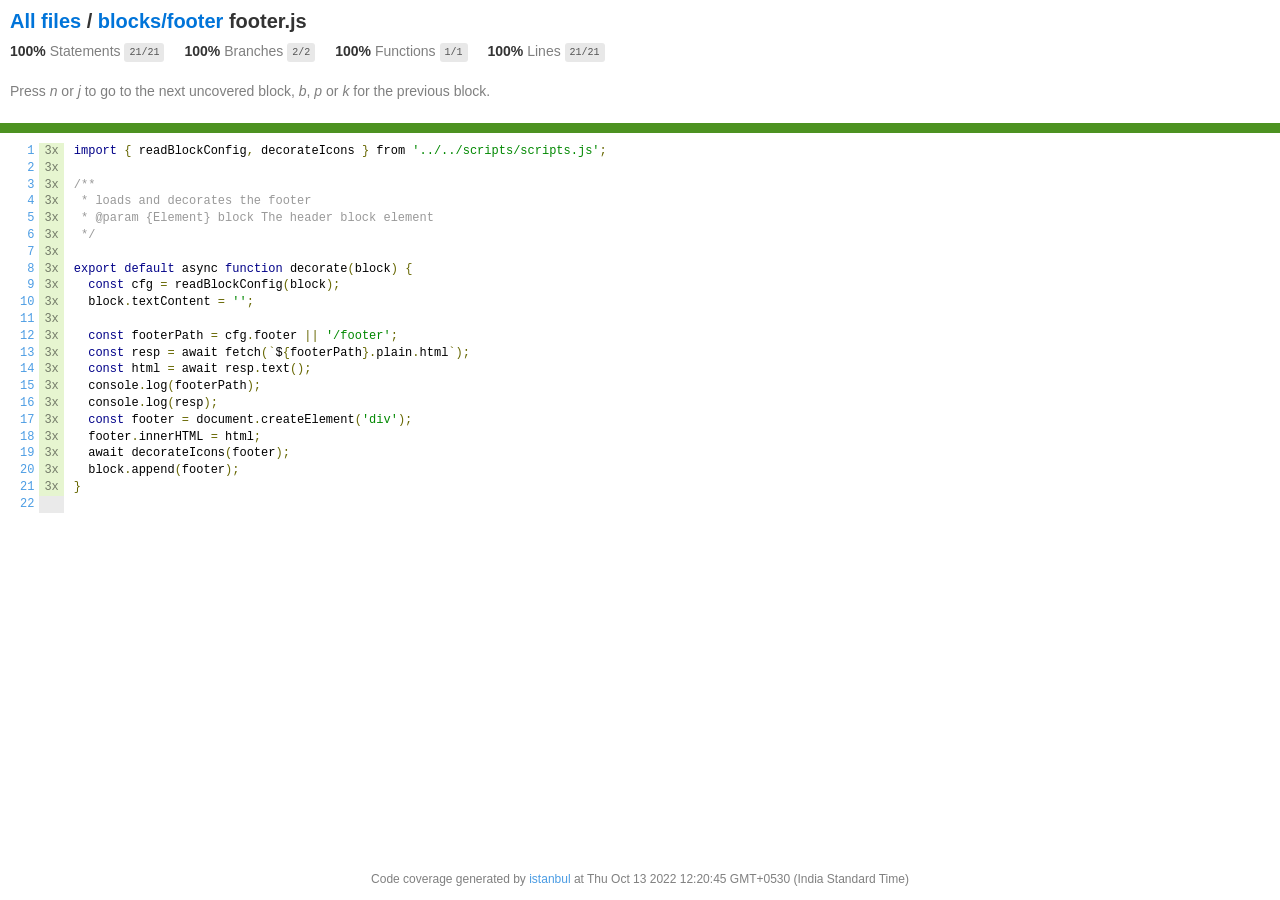
<file: coverage/lcov-report/blocks/footer/footer.js.html>
<!doctype html>
<html lang="en">

<head>
    <title>Code coverage report for blocks/footer/footer.js</title>
    <meta charset="utf-8" />
    <link rel="stylesheet" href="../../prettify.css" />
    <link rel="stylesheet" href="../../base.css" />
    <link rel="shortcut icon" type="image/x-icon" href="../../favicon.png" />
    <meta name="viewport" content="width=device-width, initial-scale=1" />
    <style type='text/css'>
        .coverage-summary .sorter {
            background-image: url(../../sort-arrow-sprite.png);
        }
    </style>
</head>
    
<body>
<div class='wrapper'>
    <div class='pad1'>
        <h1><a href="../../index.html">All files</a> / <a href="index.html">blocks/footer</a> footer.js</h1>
        <div class='clearfix'>
            
            <div class='fl pad1y space-right2'>
                <span class="strong">100% </span>
                <span class="quiet">Statements</span>
                <span class='fraction'>21/21</span>
            </div>
        
            
            <div class='fl pad1y space-right2'>
                <span class="strong">100% </span>
                <span class="quiet">Branches</span>
                <span class='fraction'>2/2</span>
            </div>
        
            
            <div class='fl pad1y space-right2'>
                <span class="strong">100% </span>
                <span class="quiet">Functions</span>
                <span class='fraction'>1/1</span>
            </div>
        
            
            <div class='fl pad1y space-right2'>
                <span class="strong">100% </span>
                <span class="quiet">Lines</span>
                <span class='fraction'>21/21</span>
            </div>
        
            
        </div>
        <p class="quiet">
            Press <em>n</em> or <em>j</em> to go to the next uncovered block, <em>b</em>, <em>p</em> or <em>k</em> for the previous block.
        </p>
        <template id="filterTemplate">
            <div class="quiet">
                Filter:
                <input oninput="onInput()" type="search" id="fileSearch">
            </div>
        </template>
    </div>
    <div class='status-line high'></div>
    <pre><table class="coverage">
<tr><td class="line-count quiet"><a name='L1'></a><a href='#L1'>1</a>
<a name='L2'></a><a href='#L2'>2</a>
<a name='L3'></a><a href='#L3'>3</a>
<a name='L4'></a><a href='#L4'>4</a>
<a name='L5'></a><a href='#L5'>5</a>
<a name='L6'></a><a href='#L6'>6</a>
<a name='L7'></a><a href='#L7'>7</a>
<a name='L8'></a><a href='#L8'>8</a>
<a name='L9'></a><a href='#L9'>9</a>
<a name='L10'></a><a href='#L10'>10</a>
<a name='L11'></a><a href='#L11'>11</a>
<a name='L12'></a><a href='#L12'>12</a>
<a name='L13'></a><a href='#L13'>13</a>
<a name='L14'></a><a href='#L14'>14</a>
<a name='L15'></a><a href='#L15'>15</a>
<a name='L16'></a><a href='#L16'>16</a>
<a name='L17'></a><a href='#L17'>17</a>
<a name='L18'></a><a href='#L18'>18</a>
<a name='L19'></a><a href='#L19'>19</a>
<a name='L20'></a><a href='#L20'>20</a>
<a name='L21'></a><a href='#L21'>21</a>
<a name='L22'></a><a href='#L22'>22</a></td><td class="line-coverage quiet"><span class="cline-any cline-yes">3x</span>
<span class="cline-any cline-yes">3x</span>
<span class="cline-any cline-yes">3x</span>
<span class="cline-any cline-yes">3x</span>
<span class="cline-any cline-yes">3x</span>
<span class="cline-any cline-yes">3x</span>
<span class="cline-any cline-yes">3x</span>
<span class="cline-any cline-yes">3x</span>
<span class="cline-any cline-yes">3x</span>
<span class="cline-any cline-yes">3x</span>
<span class="cline-any cline-yes">3x</span>
<span class="cline-any cline-yes">3x</span>
<span class="cline-any cline-yes">3x</span>
<span class="cline-any cline-yes">3x</span>
<span class="cline-any cline-yes">3x</span>
<span class="cline-any cline-yes">3x</span>
<span class="cline-any cline-yes">3x</span>
<span class="cline-any cline-yes">3x</span>
<span class="cline-any cline-yes">3x</span>
<span class="cline-any cline-yes">3x</span>
<span class="cline-any cline-yes">3x</span>
<span class="cline-any cline-neutral">&nbsp;</span></td><td class="text"><pre class="prettyprint lang-js">import { readBlockConfig, decorateIcons } from '../../scripts/scripts.js';
&nbsp;
/**
 * loads and decorates the footer
 * @param {Element} block The header block element
 */
&nbsp;
export default async function decorate(block) {
  const cfg = readBlockConfig(block);
  block.textContent = '';
&nbsp;
  const footerPath = cfg.footer || '/footer';
  const resp = await fetch(`${footerPath}.plain.html`);
  const html = await resp.text();
  console.log(footerPath);
  console.log(resp);
  const footer = document.createElement('div');
  footer.innerHTML = html;
  await decorateIcons(footer);
  block.append(footer);
}
&nbsp;</pre></td></tr></table></pre>

                <div class='push'></div><!-- for sticky footer -->
            </div><!-- /wrapper -->
            <div class='footer quiet pad2 space-top1 center small'>
                Code coverage generated by
                <a href="https://istanbul.js.org/" target="_blank" rel="noopener noreferrer">istanbul</a>
                at Thu Oct 13 2022 12:20:45 GMT+0530 (India Standard Time)
            </div>
        <script src="../../prettify.js"></script>
        <script>
            window.onload = function () {
                prettyPrint();
            };
        </script>
        <script src="../../sorter.js"></script>
        <script src="../../block-navigation.js"></script>
    </body>
</html>
</file>
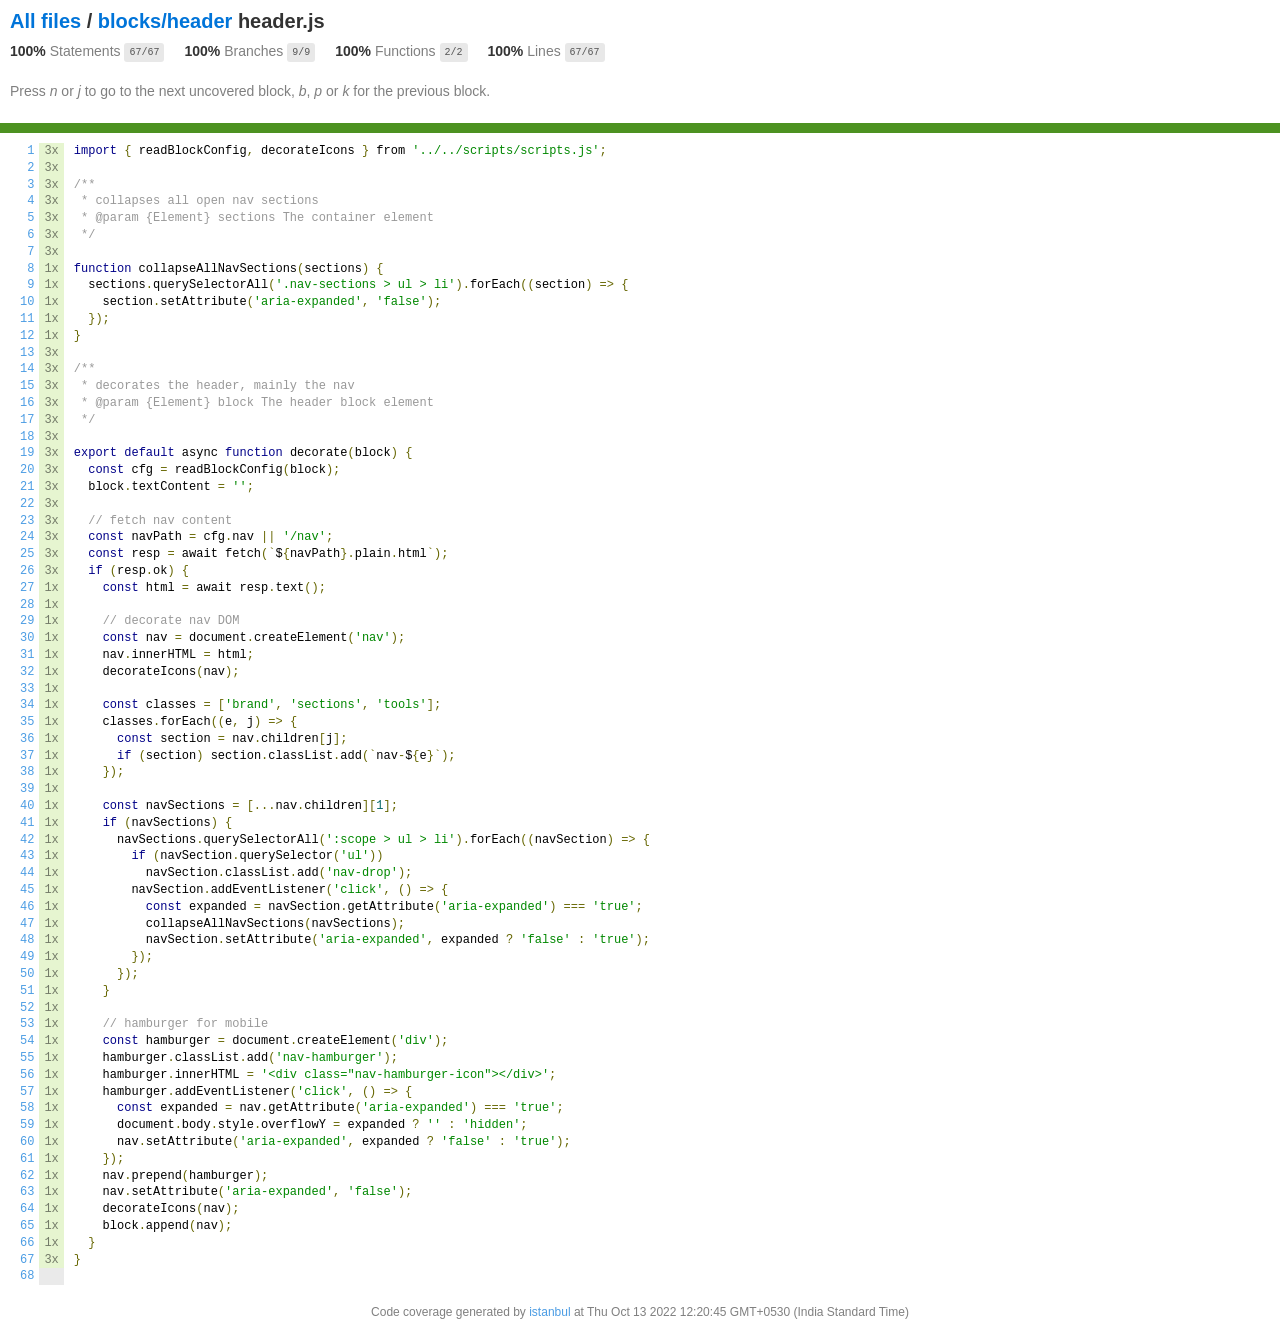
<file: coverage/lcov-report/blocks/header/header.js.html>
<!doctype html>
<html lang="en">

<head>
    <title>Code coverage report for blocks/header/header.js</title>
    <meta charset="utf-8" />
    <link rel="stylesheet" href="../../prettify.css" />
    <link rel="stylesheet" href="../../base.css" />
    <link rel="shortcut icon" type="image/x-icon" href="../../favicon.png" />
    <meta name="viewport" content="width=device-width, initial-scale=1" />
    <style type='text/css'>
        .coverage-summary .sorter {
            background-image: url(../../sort-arrow-sprite.png);
        }
    </style>
</head>
    
<body>
<div class='wrapper'>
    <div class='pad1'>
        <h1><a href="../../index.html">All files</a> / <a href="index.html">blocks/header</a> header.js</h1>
        <div class='clearfix'>
            
            <div class='fl pad1y space-right2'>
                <span class="strong">100% </span>
                <span class="quiet">Statements</span>
                <span class='fraction'>67/67</span>
            </div>
        
            
            <div class='fl pad1y space-right2'>
                <span class="strong">100% </span>
                <span class="quiet">Branches</span>
                <span class='fraction'>9/9</span>
            </div>
        
            
            <div class='fl pad1y space-right2'>
                <span class="strong">100% </span>
                <span class="quiet">Functions</span>
                <span class='fraction'>2/2</span>
            </div>
        
            
            <div class='fl pad1y space-right2'>
                <span class="strong">100% </span>
                <span class="quiet">Lines</span>
                <span class='fraction'>67/67</span>
            </div>
        
            
        </div>
        <p class="quiet">
            Press <em>n</em> or <em>j</em> to go to the next uncovered block, <em>b</em>, <em>p</em> or <em>k</em> for the previous block.
        </p>
        <template id="filterTemplate">
            <div class="quiet">
                Filter:
                <input oninput="onInput()" type="search" id="fileSearch">
            </div>
        </template>
    </div>
    <div class='status-line high'></div>
    <pre><table class="coverage">
<tr><td class="line-count quiet"><a name='L1'></a><a href='#L1'>1</a>
<a name='L2'></a><a href='#L2'>2</a>
<a name='L3'></a><a href='#L3'>3</a>
<a name='L4'></a><a href='#L4'>4</a>
<a name='L5'></a><a href='#L5'>5</a>
<a name='L6'></a><a href='#L6'>6</a>
<a name='L7'></a><a href='#L7'>7</a>
<a name='L8'></a><a href='#L8'>8</a>
<a name='L9'></a><a href='#L9'>9</a>
<a name='L10'></a><a href='#L10'>10</a>
<a name='L11'></a><a href='#L11'>11</a>
<a name='L12'></a><a href='#L12'>12</a>
<a name='L13'></a><a href='#L13'>13</a>
<a name='L14'></a><a href='#L14'>14</a>
<a name='L15'></a><a href='#L15'>15</a>
<a name='L16'></a><a href='#L16'>16</a>
<a name='L17'></a><a href='#L17'>17</a>
<a name='L18'></a><a href='#L18'>18</a>
<a name='L19'></a><a href='#L19'>19</a>
<a name='L20'></a><a href='#L20'>20</a>
<a name='L21'></a><a href='#L21'>21</a>
<a name='L22'></a><a href='#L22'>22</a>
<a name='L23'></a><a href='#L23'>23</a>
<a name='L24'></a><a href='#L24'>24</a>
<a name='L25'></a><a href='#L25'>25</a>
<a name='L26'></a><a href='#L26'>26</a>
<a name='L27'></a><a href='#L27'>27</a>
<a name='L28'></a><a href='#L28'>28</a>
<a name='L29'></a><a href='#L29'>29</a>
<a name='L30'></a><a href='#L30'>30</a>
<a name='L31'></a><a href='#L31'>31</a>
<a name='L32'></a><a href='#L32'>32</a>
<a name='L33'></a><a href='#L33'>33</a>
<a name='L34'></a><a href='#L34'>34</a>
<a name='L35'></a><a href='#L35'>35</a>
<a name='L36'></a><a href='#L36'>36</a>
<a name='L37'></a><a href='#L37'>37</a>
<a name='L38'></a><a href='#L38'>38</a>
<a name='L39'></a><a href='#L39'>39</a>
<a name='L40'></a><a href='#L40'>40</a>
<a name='L41'></a><a href='#L41'>41</a>
<a name='L42'></a><a href='#L42'>42</a>
<a name='L43'></a><a href='#L43'>43</a>
<a name='L44'></a><a href='#L44'>44</a>
<a name='L45'></a><a href='#L45'>45</a>
<a name='L46'></a><a href='#L46'>46</a>
<a name='L47'></a><a href='#L47'>47</a>
<a name='L48'></a><a href='#L48'>48</a>
<a name='L49'></a><a href='#L49'>49</a>
<a name='L50'></a><a href='#L50'>50</a>
<a name='L51'></a><a href='#L51'>51</a>
<a name='L52'></a><a href='#L52'>52</a>
<a name='L53'></a><a href='#L53'>53</a>
<a name='L54'></a><a href='#L54'>54</a>
<a name='L55'></a><a href='#L55'>55</a>
<a name='L56'></a><a href='#L56'>56</a>
<a name='L57'></a><a href='#L57'>57</a>
<a name='L58'></a><a href='#L58'>58</a>
<a name='L59'></a><a href='#L59'>59</a>
<a name='L60'></a><a href='#L60'>60</a>
<a name='L61'></a><a href='#L61'>61</a>
<a name='L62'></a><a href='#L62'>62</a>
<a name='L63'></a><a href='#L63'>63</a>
<a name='L64'></a><a href='#L64'>64</a>
<a name='L65'></a><a href='#L65'>65</a>
<a name='L66'></a><a href='#L66'>66</a>
<a name='L67'></a><a href='#L67'>67</a>
<a name='L68'></a><a href='#L68'>68</a></td><td class="line-coverage quiet"><span class="cline-any cline-yes">3x</span>
<span class="cline-any cline-yes">3x</span>
<span class="cline-any cline-yes">3x</span>
<span class="cline-any cline-yes">3x</span>
<span class="cline-any cline-yes">3x</span>
<span class="cline-any cline-yes">3x</span>
<span class="cline-any cline-yes">3x</span>
<span class="cline-any cline-yes">1x</span>
<span class="cline-any cline-yes">1x</span>
<span class="cline-any cline-yes">1x</span>
<span class="cline-any cline-yes">1x</span>
<span class="cline-any cline-yes">1x</span>
<span class="cline-any cline-yes">3x</span>
<span class="cline-any cline-yes">3x</span>
<span class="cline-any cline-yes">3x</span>
<span class="cline-any cline-yes">3x</span>
<span class="cline-any cline-yes">3x</span>
<span class="cline-any cline-yes">3x</span>
<span class="cline-any cline-yes">3x</span>
<span class="cline-any cline-yes">3x</span>
<span class="cline-any cline-yes">3x</span>
<span class="cline-any cline-yes">3x</span>
<span class="cline-any cline-yes">3x</span>
<span class="cline-any cline-yes">3x</span>
<span class="cline-any cline-yes">3x</span>
<span class="cline-any cline-yes">3x</span>
<span class="cline-any cline-yes">1x</span>
<span class="cline-any cline-yes">1x</span>
<span class="cline-any cline-yes">1x</span>
<span class="cline-any cline-yes">1x</span>
<span class="cline-any cline-yes">1x</span>
<span class="cline-any cline-yes">1x</span>
<span class="cline-any cline-yes">1x</span>
<span class="cline-any cline-yes">1x</span>
<span class="cline-any cline-yes">1x</span>
<span class="cline-any cline-yes">1x</span>
<span class="cline-any cline-yes">1x</span>
<span class="cline-any cline-yes">1x</span>
<span class="cline-any cline-yes">1x</span>
<span class="cline-any cline-yes">1x</span>
<span class="cline-any cline-yes">1x</span>
<span class="cline-any cline-yes">1x</span>
<span class="cline-any cline-yes">1x</span>
<span class="cline-any cline-yes">1x</span>
<span class="cline-any cline-yes">1x</span>
<span class="cline-any cline-yes">1x</span>
<span class="cline-any cline-yes">1x</span>
<span class="cline-any cline-yes">1x</span>
<span class="cline-any cline-yes">1x</span>
<span class="cline-any cline-yes">1x</span>
<span class="cline-any cline-yes">1x</span>
<span class="cline-any cline-yes">1x</span>
<span class="cline-any cline-yes">1x</span>
<span class="cline-any cline-yes">1x</span>
<span class="cline-any cline-yes">1x</span>
<span class="cline-any cline-yes">1x</span>
<span class="cline-any cline-yes">1x</span>
<span class="cline-any cline-yes">1x</span>
<span class="cline-any cline-yes">1x</span>
<span class="cline-any cline-yes">1x</span>
<span class="cline-any cline-yes">1x</span>
<span class="cline-any cline-yes">1x</span>
<span class="cline-any cline-yes">1x</span>
<span class="cline-any cline-yes">1x</span>
<span class="cline-any cline-yes">1x</span>
<span class="cline-any cline-yes">1x</span>
<span class="cline-any cline-yes">3x</span>
<span class="cline-any cline-neutral">&nbsp;</span></td><td class="text"><pre class="prettyprint lang-js">import { readBlockConfig, decorateIcons } from '../../scripts/scripts.js';
&nbsp;
/**
 * collapses all open nav sections
 * @param {Element} sections The container element
 */
&nbsp;
function collapseAllNavSections(sections) {
  sections.querySelectorAll('.nav-sections &gt; ul &gt; li').forEach((section) =&gt; {
    section.setAttribute('aria-expanded', 'false');
  });
}
&nbsp;
/**
 * decorates the header, mainly the nav
 * @param {Element} block The header block element
 */
&nbsp;
export default async function decorate(block) {
  const cfg = readBlockConfig(block);
  block.textContent = '';
&nbsp;
  // fetch nav content
  const navPath = cfg.nav || '/nav';
  const resp = await fetch(`${navPath}.plain.html`);
  if (resp.ok) {
    const html = await resp.text();
&nbsp;
    // decorate nav DOM
    const nav = document.createElement('nav');
    nav.innerHTML = html;
    decorateIcons(nav);
&nbsp;
    const classes = ['brand', 'sections', 'tools'];
    classes.forEach((e, j) =&gt; {
      const section = nav.children[j];
      if (section) section.classList.add(`nav-${e}`);
    });
&nbsp;
    const navSections = [...nav.children][1];
    if (navSections) {
      navSections.querySelectorAll(':scope &gt; ul &gt; li').forEach((navSection) =&gt; {
        if (navSection.querySelector('ul'))
          navSection.classList.add('nav-drop');
        navSection.addEventListener('click', () =&gt; {
          const expanded = navSection.getAttribute('aria-expanded') === 'true';
          collapseAllNavSections(navSections);
          navSection.setAttribute('aria-expanded', expanded ? 'false' : 'true');
        });
      });
    }
&nbsp;
    // hamburger for mobile
    const hamburger = document.createElement('div');
    hamburger.classList.add('nav-hamburger');
    hamburger.innerHTML = '&lt;div class="nav-hamburger-icon"&gt;&lt;/div&gt;';
    hamburger.addEventListener('click', () =&gt; {
      const expanded = nav.getAttribute('aria-expanded') === 'true';
      document.body.style.overflowY = expanded ? '' : 'hidden';
      nav.setAttribute('aria-expanded', expanded ? 'false' : 'true');
    });
    nav.prepend(hamburger);
    nav.setAttribute('aria-expanded', 'false');
    decorateIcons(nav);
    block.append(nav);
  }
}
&nbsp;</pre></td></tr></table></pre>

                <div class='push'></div><!-- for sticky footer -->
            </div><!-- /wrapper -->
            <div class='footer quiet pad2 space-top1 center small'>
                Code coverage generated by
                <a href="https://istanbul.js.org/" target="_blank" rel="noopener noreferrer">istanbul</a>
                at Thu Oct 13 2022 12:20:45 GMT+0530 (India Standard Time)
            </div>
        <script src="../../prettify.js"></script>
        <script>
            window.onload = function () {
                prettyPrint();
            };
        </script>
        <script src="../../sorter.js"></script>
        <script src="../../block-navigation.js"></script>
    </body>
</html>
</file>
<file: coverage/lcov-report/prettify.css>
.pln{color:#000}@media screen{.str{color:#080}.kwd{color:#008}.com{color:#800}.typ{color:#606}.lit{color:#066}.pun,.opn,.clo{color:#660}.tag{color:#008}.atn{color:#606}.atv{color:#080}.dec,.var{color:#606}.fun{color:red}}@media print,projection{.str{color:#060}.kwd{color:#006;font-weight:bold}.com{color:#600;font-style:italic}.typ{color:#404;font-weight:bold}.lit{color:#044}.pun,.opn,.clo{color:#440}.tag{color:#006;font-weight:bold}.atn{color:#404}.atv{color:#060}}pre.prettyprint{padding:2px;border:1px solid #888}ol.linenums{margin-top:0;margin-bottom:0}li.L0,li.L1,li.L2,li.L3,li.L5,li.L6,li.L7,li.L8{list-style-type:none}li.L1,li.L3,li.L5,li.L7,li.L9{background:#eee}
</file>
<file: coverage/lcov-report/base.css>
body, html {
  margin:0; padding: 0;
  height: 100%;
}
body {
    font-family: Helvetica Neue, Helvetica, Arial;
    font-size: 14px;
    color:#333;
}
.small { font-size: 12px; }
*, *:after, *:before {
  -webkit-box-sizing:border-box;
     -moz-box-sizing:border-box;
          box-sizing:border-box;
  }
h1 { font-size: 20px; margin: 0;}
h2 { font-size: 14px; }
pre {
    font: 12px/1.4 Consolas, "Liberation Mono", Menlo, Courier, monospace;
    margin: 0;
    padding: 0;
    -moz-tab-size: 2;
    -o-tab-size:  2;
    tab-size: 2;
}
a { color:#0074D9; text-decoration:none; }
a:hover { text-decoration:underline; }
.strong { font-weight: bold; }
.space-top1 { padding: 10px 0 0 0; }
.pad2y { padding: 20px 0; }
.pad1y { padding: 10px 0; }
.pad2x { padding: 0 20px; }
.pad2 { padding: 20px; }
.pad1 { padding: 10px; }
.space-left2 { padding-left:55px; }
.space-right2 { padding-right:20px; }
.center { text-align:center; }
.clearfix { display:block; }
.clearfix:after {
  content:'';
  display:block;
  height:0;
  clear:both;
  visibility:hidden;
  }
.fl { float: left; }
@media only screen and (max-width:640px) {
  .col3 { width:100%; max-width:100%; }
  .hide-mobile { display:none!important; }
}

.quiet {
  color: #7f7f7f;
  color: rgba(0,0,0,0.5);
}
.quiet a { opacity: 0.7; }

.fraction {
  font-family: Consolas, 'Liberation Mono', Menlo, Courier, monospace;
  font-size: 10px;
  color: #555;
  background: #E8E8E8;
  padding: 4px 5px;
  border-radius: 3px;
  vertical-align: middle;
}

div.path a:link, div.path a:visited { color: #333; }
table.coverage {
  border-collapse: collapse;
  margin: 10px 0 0 0;
  padding: 0;
}

table.coverage td {
  margin: 0;
  padding: 0;
  vertical-align: top;
}
table.coverage td.line-count {
    text-align: right;
    padding: 0 5px 0 20px;
}
table.coverage td.line-coverage {
    text-align: right;
    padding-right: 10px;
    min-width:20px;
}

table.coverage td span.cline-any {
    display: inline-block;
    padding: 0 5px;
    width: 100%;
}
.missing-if-branch {
    display: inline-block;
    margin-right: 5px;
    border-radius: 3px;
    position: relative;
    padding: 0 4px;
    background: #333;
    color: yellow;
}

.skip-if-branch {
    display: none;
    margin-right: 10px;
    position: relative;
    padding: 0 4px;
    background: #ccc;
    color: white;
}
.missing-if-branch .typ, .skip-if-branch .typ {
    color: inherit !important;
}
.coverage-summary {
  border-collapse: collapse;
  width: 100%;
}
.coverage-summary tr { border-bottom: 1px solid #bbb; }
.keyline-all { border: 1px solid #ddd; }
.coverage-summary td, .coverage-summary th { padding: 10px; }
.coverage-summary tbody { border: 1px solid #bbb; }
.coverage-summary td { border-right: 1px solid #bbb; }
.coverage-summary td:last-child { border-right: none; }
.coverage-summary th {
  text-align: left;
  font-weight: normal;
  white-space: nowrap;
}
.coverage-summary th.file { border-right: none !important; }
.coverage-summary th.pct { }
.coverage-summary th.pic,
.coverage-summary th.abs,
.coverage-summary td.pct,
.coverage-summary td.abs { text-align: right; }
.coverage-summary td.file { white-space: nowrap;  }
.coverage-summary td.pic { min-width: 120px !important;  }
.coverage-summary tfoot td { }

.coverage-summary .sorter {
    height: 10px;
    width: 7px;
    display: inline-block;
    margin-left: 0.5em;
    background: url(sort-arrow-sprite.png) no-repeat scroll 0 0 transparent;
}
.coverage-summary .sorted .sorter {
    background-position: 0 -20px;
}
.coverage-summary .sorted-desc .sorter {
    background-position: 0 -10px;
}
.status-line {  height: 10px; }
/* yellow */
.cbranch-no { background: yellow !important; color: #111; }
/* dark red */
.red.solid, .status-line.low, .low .cover-fill { background:#C21F39 }
.low .chart { border:1px solid #C21F39 }
.highlighted,
.highlighted .cstat-no, .highlighted .fstat-no, .highlighted .cbranch-no{
  background: #C21F39 !important;
}
/* medium red */
.cstat-no, .fstat-no, .cbranch-no, .cbranch-no { background:#F6C6CE }
/* light red */
.low, .cline-no { background:#FCE1E5 }
/* light green */
.high, .cline-yes { background:rgb(230,245,208) }
/* medium green */
.cstat-yes { background:rgb(161,215,106) }
/* dark green */
.status-line.high, .high .cover-fill { background:rgb(77,146,33) }
.high .chart { border:1px solid rgb(77,146,33) }
/* dark yellow (gold) */
.status-line.medium, .medium .cover-fill { background: #f9cd0b; }
.medium .chart { border:1px solid #f9cd0b; }
/* light yellow */
.medium { background: #fff4c2; }

.cstat-skip { background: #ddd; color: #111; }
.fstat-skip { background: #ddd; color: #111 !important; }
.cbranch-skip { background: #ddd !important; color: #111; }

span.cline-neutral { background: #eaeaea; }

.coverage-summary td.empty {
    opacity: .5;
    padding-top: 4px;
    padding-bottom: 4px;
    line-height: 1;
    color: #888;
}

.cover-fill, .cover-empty {
  display:inline-block;
  height: 12px;
}
.chart {
  line-height: 0;
}
.cover-empty {
    background: white;
}
.cover-full {
    border-right: none !important;
}
pre.prettyprint {
    border: none !important;
    padding: 0 !important;
    margin: 0 !important;
}
.com { color: #999 !important; }
.ignore-none { color: #999; font-weight: normal; }

.wrapper {
  min-height: 100%;
  height: auto !important;
  height: 100%;
  margin: 0 auto -48px;
}
.footer, .push {
  height: 48px;
}
</file>
